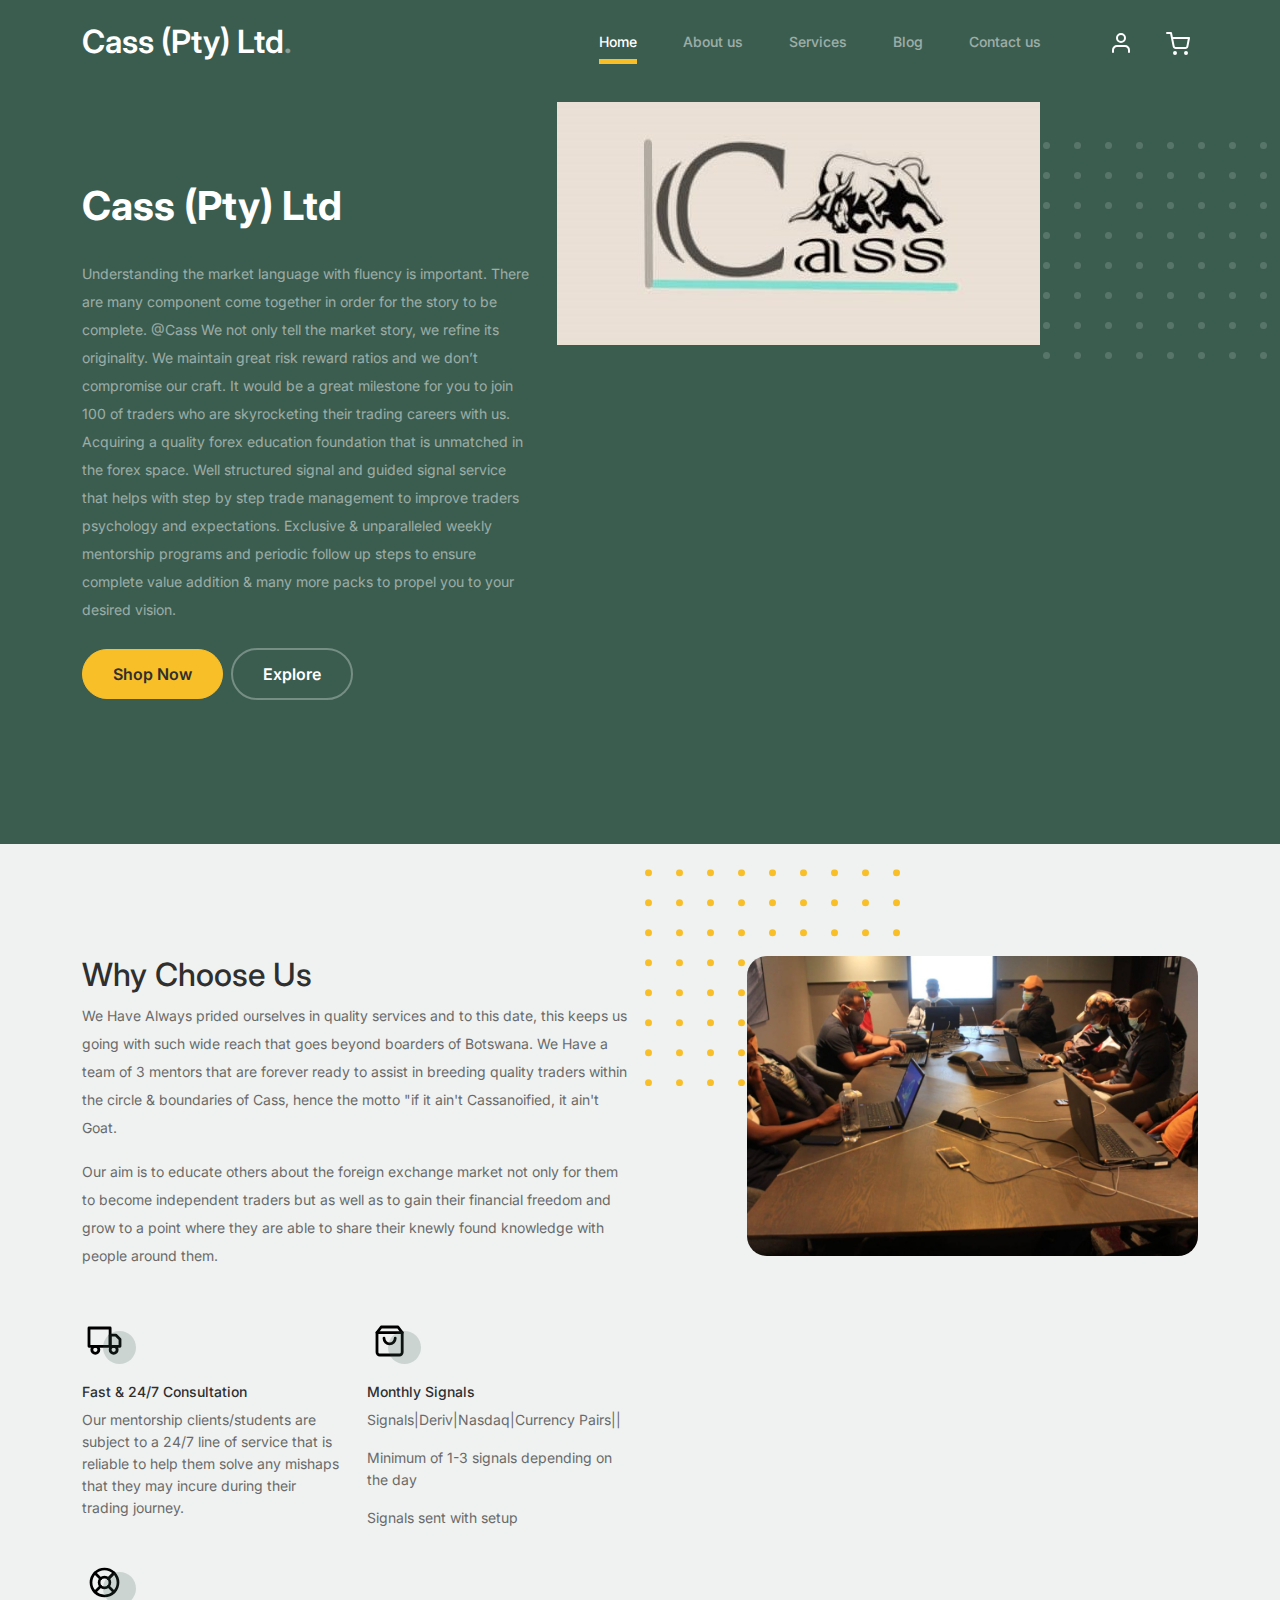
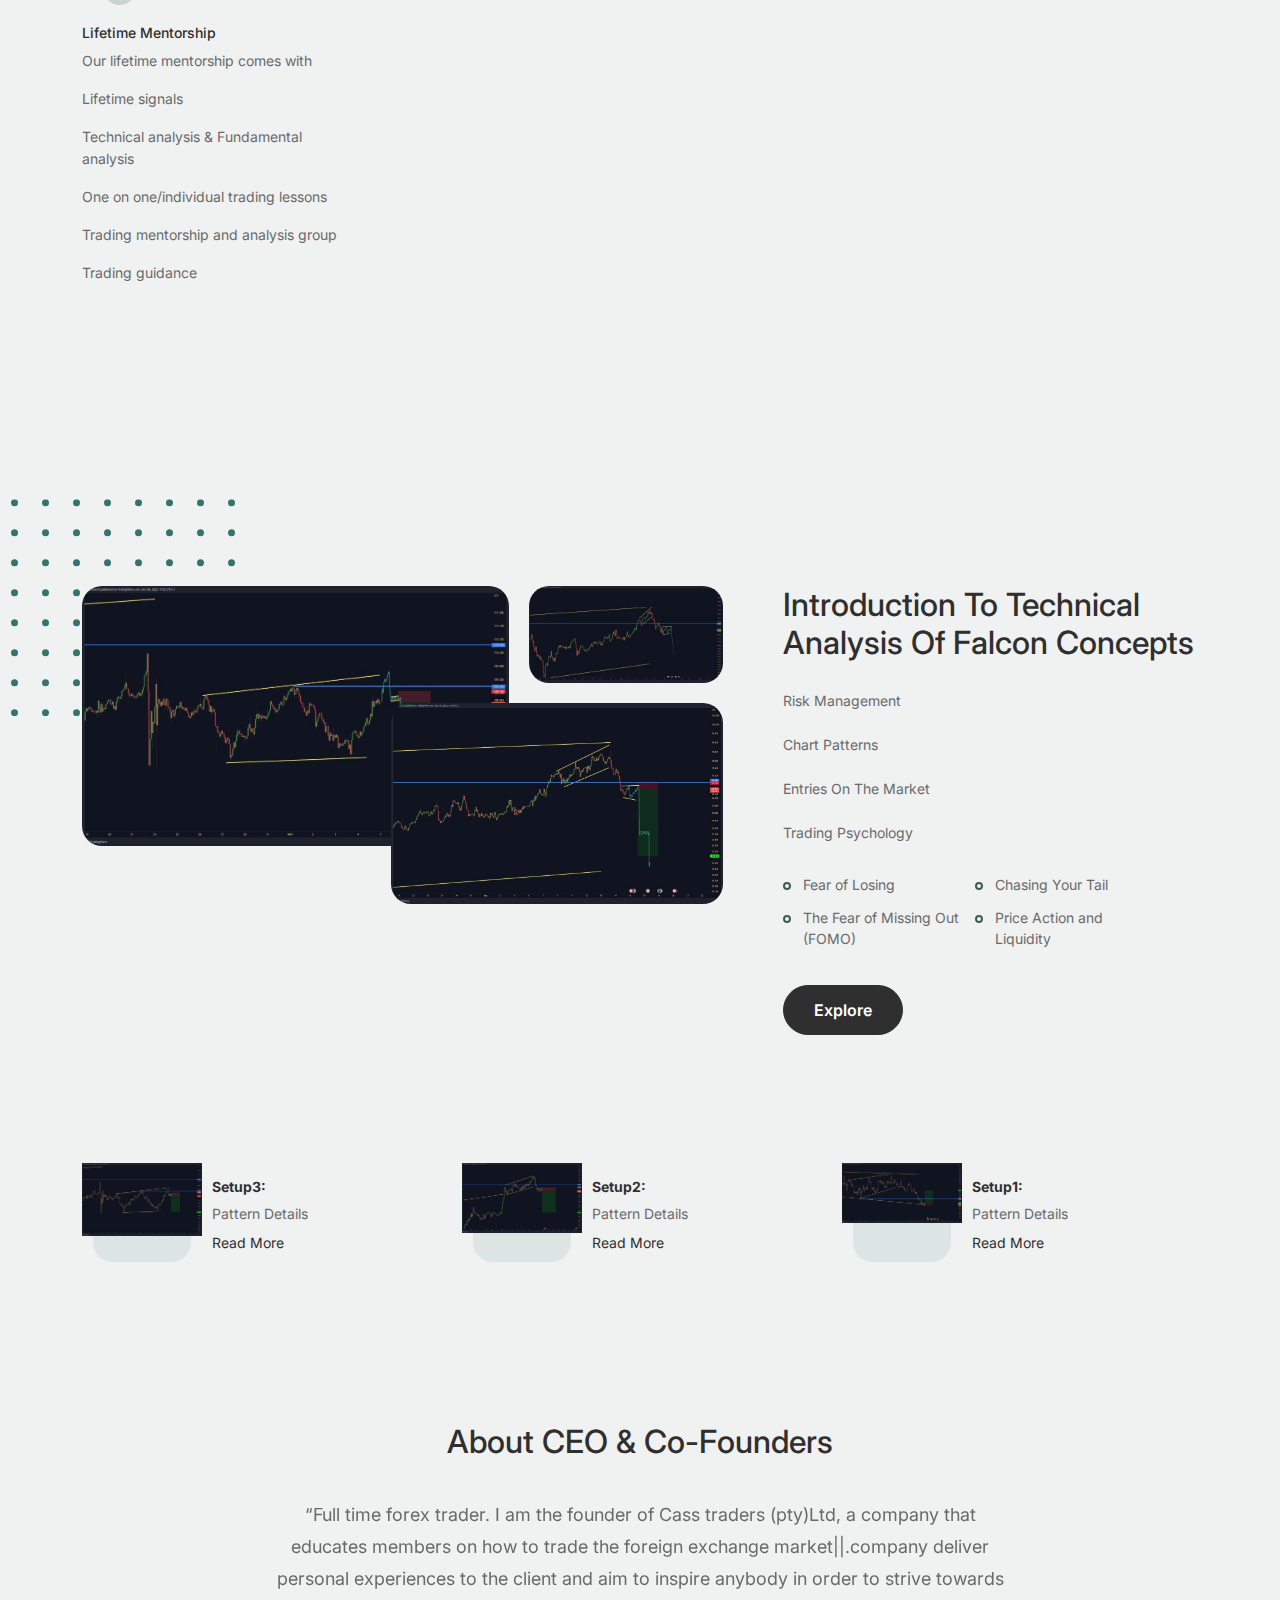
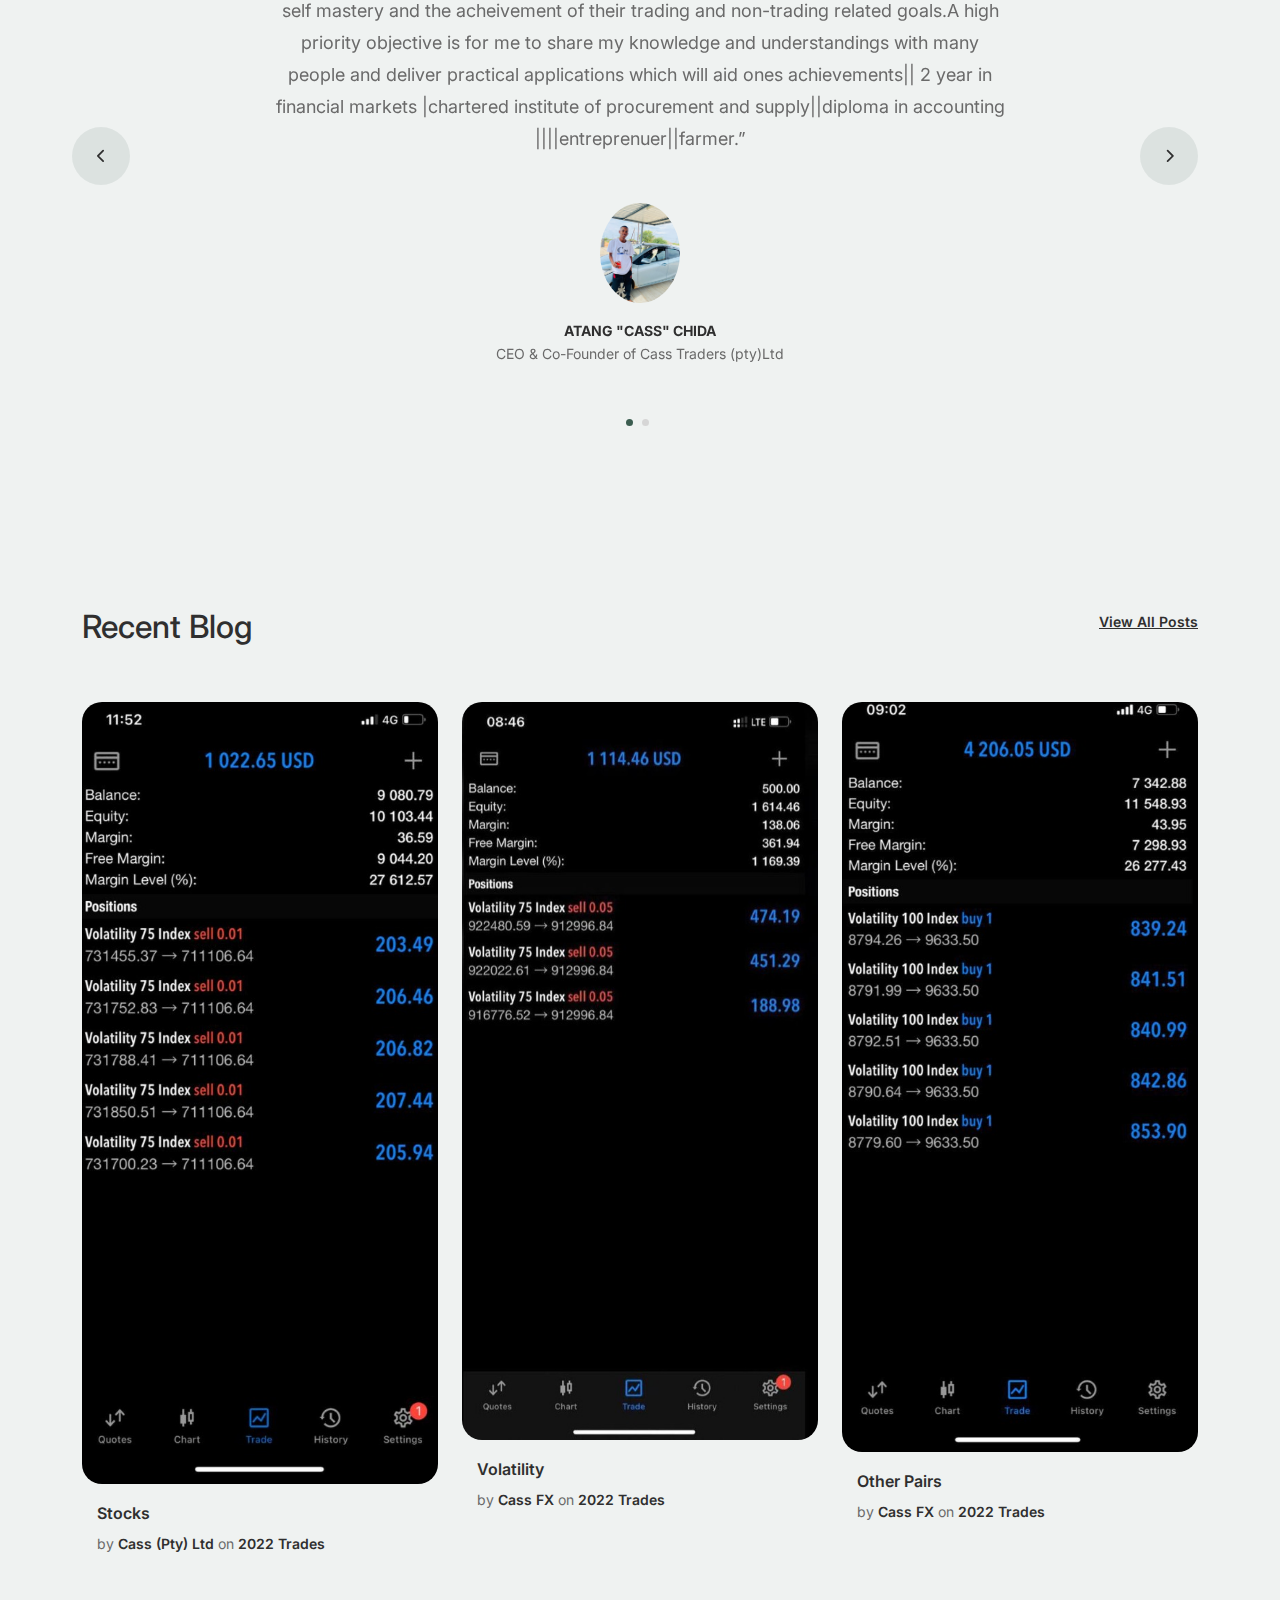
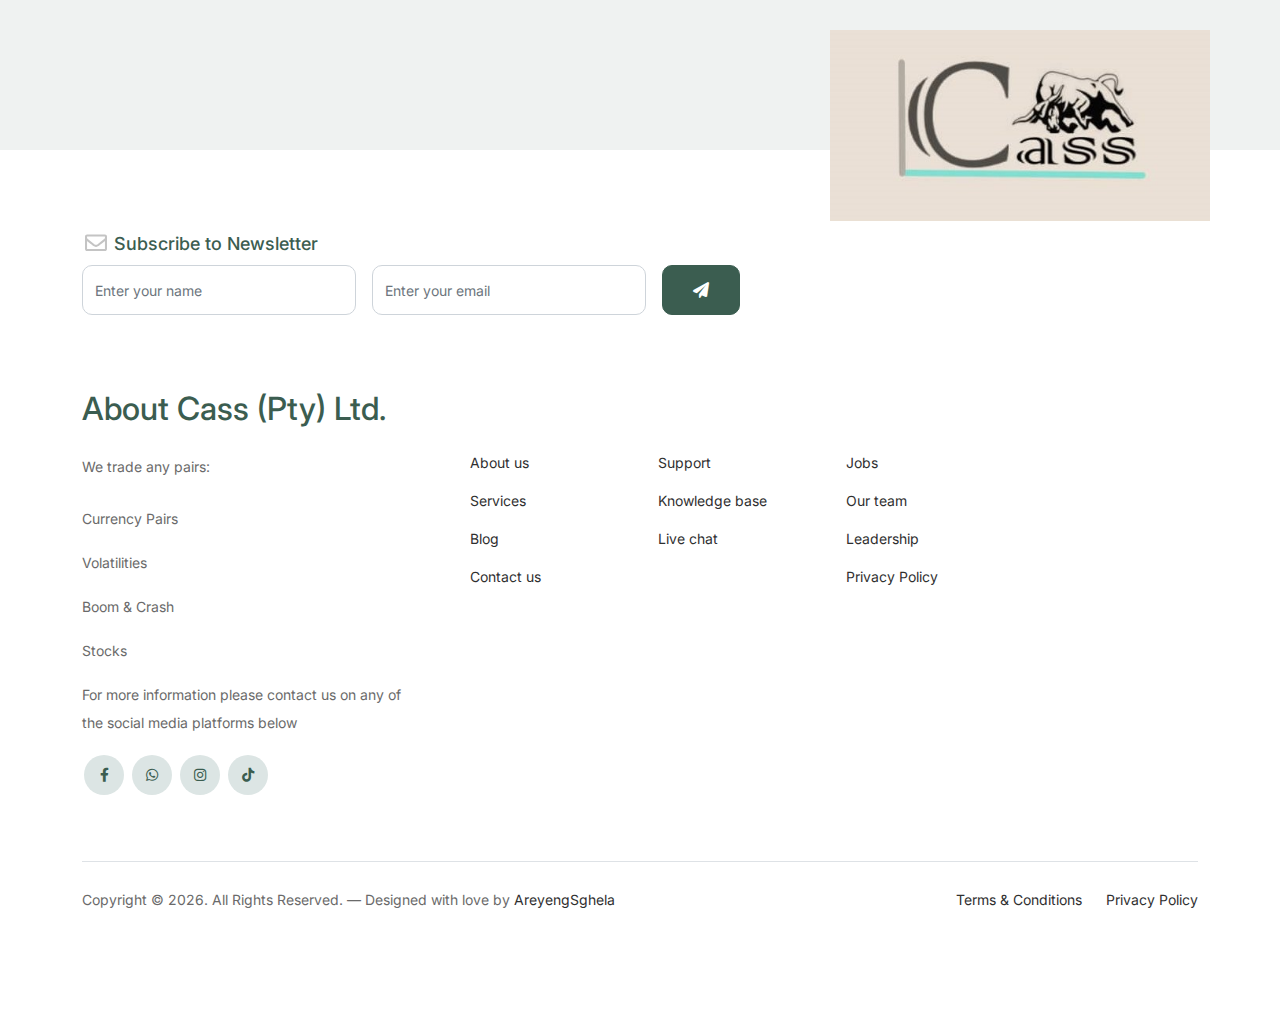
<file: index.html>
<!doctype html>
<html lang="en">

<head>
    <meta charset="utf-8">
    <meta name="viewport" content="width=device-width, initial-scale=1, shrink-to-fit=no">
    <meta name="author" content="AreyengSghela">
    <link rel="shortcut icon" href="images/cass_logo.jpg">

    <meta name="description" content="" />
    <meta name="keywords" content="bootstrap, bootstrap4" />

    <!-- Bootstrap CSS -->
    <link href="css/bootstrap.min.css" rel="stylesheet">
    <link href="https://cdnjs.cloudflare.com/ajax/libs/font-awesome/6.0.0-beta3/css/all.min.css" rel="stylesheet">
    <link href="css/tiny-slider.css" rel="stylesheet">
    <link href="css/style.css" rel="stylesheet">
    <title>Cass (Pty) Ltd </title>
</head>

<body>

    <!-- Start Header/Navigation -->
    <nav class="custom-navbar navbar navbar navbar-expand-md navbar-dark bg-dark" arial-label="Furni navigation bar">

        <div class="container">
            <a class="navbar-brand" href="index.html">Cass (Pty) Ltd<span>.</span></a>

            <button class="navbar-toggler" type="button" data-bs-toggle="collapse" data-bs-target="#navbarsFurni" aria-controls="navbarsFurni" aria-expanded="false" aria-label="Toggle navigation">
					<span class="navbar-toggler-icon"></span>
				</button>

            <div class="collapse navbar-collapse" id="navbarsFurni">
                <ul class="custom-navbar-nav navbar-nav ms-auto mb-2 mb-md-0">
                    <li class="nav-item active"><a class="nav-link" href="index.html">Home</a></li>
                    <li><a class="nav-link" href="about.html">About us</a></li>
                    <li><a class="nav-link" href="services.html">Services</a></li>
                    <li><a class="nav-link" href="blog.html">Blog</a></li>
                    <li><a class="nav-link" href="contact.html">Contact us</a></li>
                </ul>

                <ul class="custom-navbar-cta navbar-nav mb-2 mb-md-0 ms-5">
                    <li>
                        <a class="nav-link" href="#"><img src="images/user.svg"></a>
                    </li>
                    <li>
                        <a class="nav-link" href="cart.html"><img src="images/cart.svg"></a>
                    </li>
                </ul>
            </div>
        </div>

    </nav>
    <!-- End Header/Navigation -->

    <!-- Start Hero Section -->
    <div class="hero">
        <div class="container">
            <div class="row justify-content-between">
                <div class="col-lg-5">
                    <div class="intro-excerpt">
                        <h1>Cass <span clsas="d-block">(Pty) Ltd</span></h1>
                        <p class="mb-4">Understanding the market language with fluency is important. There are many component come together in order for the story to be complete. @Cass We not only tell the market story, we refine its originality. We maintain great risk
                            reward ratios and we don’t compromise our craft. It would be a great milestone for you to join 100 of traders who are skyrocketing their trading careers with us. Acquiring a quality forex education foundation that is unmatched
                            in the forex space. Well structured signal and guided signal service that helps with step by step trade management to improve traders psychology and expectations. Exclusive & unparalleled weekly mentorship programs and periodic
                            follow up steps to ensure complete value addition & many more packs to propel you to your desired vision.</p>
                        <p><a href="" class="btn btn-secondary me-2">Shop Now</a><a href="#" class="btn btn-white-outline">Explore</a></p>
                    </div>
                </div>
                <div class="col-lg-7">
                    <div class="hero-img-wrap">
                        <img src="images/cass_logo_modified.jpg" class="img-fluid">
                    </div>
                </div>
            </div>
        </div>
    </div>
    <!-- End Hero Section -->


    <!-- End Product Section -->

    <!-- Start Why Choose Us Section -->
    <div class="why-choose-section">
        <div class="container">
            <div class="row justify-content-between">
                <div class="col-lg-6">
                    <h2 class="section-title">Why Choose Us</h2>
                    <p>We Have Always prided ourselves in quality services and to this date, this keeps us going with such wide reach that goes beyond boarders of Botswana. We Have a team of 3 mentors that are forever ready to assist in breeding quality
                        traders within the circle & boundaries of Cass, hence the motto "if it ain't Cassanoified, it ain't Goat.</p>
                    <p>Our aim is to educate others about the foreign exchange market not only for them to become independent traders but as well as to gain their financial freedom and grow to a point where they are able to share their knewly found knowledge
                        with people around them.</p>
                    <div class="row my-5">
                        <div class="col-6 col-md-6">
                            <div class="feature">
                                <div class="icon">
                                    <img src="images/truck.svg" alt="Image" class="imf-fluid">
                                </div>
                                <h3>Fast &amp; 24/7 Consultation</h3>
                                <p>Our mentorship clients/students are subject to a 24/7 line of service that is reliable to help them solve any mishaps that they may incure during their trading journey.</p>
                            </div>
                        </div>

                        <div class="col-6 col-md-6">
                            <div class="feature">
                                <div class="icon">
                                    <img src="images/bag.svg" alt="Image" class="imf-fluid">
                                </div>
                                <h3>Monthly Signals</h3>
                                <p>Signals|Deriv|Nasdaq|Currency Pairs||</p>
                                <p>Minimum of 1-3 signals depending on the day</p>
                                <p>Signals sent with setup</p>
                            </div>
                        </div>

                        <div class="col-6 col-md-6">
                            <div class="feature">
                                <div class="icon">
                                    <img src="images/support.svg" alt="Image" class="imf-fluid">
                                </div>
                                <h3>Lifetime Mentorship</h3>
                                <p>Our lifetime mentorship comes with</p>
                                <p>Lifetime signals</p>
                                <p>Technical analysis & Fundamental analysis</p>
                                <p>One on one/individual trading lessons</p>
                                <p>Trading mentorship and analysis group</p>
                                <p>Trading guidance</p>
                            </div>
                        </div>

                    </div>
                </div>

                <div class="col-lg-5">
                    <div class="img-wrap">
                        <img src="images/cass_traders.jpeg" alt="Image" class="img-fluid">
                    </div>
                </div>

            </div>
        </div>
    </div>
    <!-- End Why Choose Us Section -->

    <!-- Start We Help Section -->
    <div class="we-help-section">
        <div class="container">
            <div class="row justify-content-between">
                <div class="col-lg-7 mb-5 mb-lg-0">
                    <div class="imgs-grid">
                        <div class="grid grid-1"><img src="casssetups/cass_setup2.jpeg" alt="Untree.co"></div>
                        <div class="grid grid-2"><img src="casssetups/cass_setup1.jpeg" alt="Untree.co"></div>
                        <div class="grid grid-3"><img src="casssetups/cass_setup3.jpeg" alt="Untree.co"></div>
                    </div>
                </div>
                <div class="col-lg-5 ps-lg-5">
                    <h2 class="section-title mb-4">Introduction To Technical Analysis Of Falcon Concepts</h2>
                    <p>Risk Management</p>
                    <p>Chart Patterns</p>
                    <p>Entries On The Market</p>
                    <p>Trading Psychology</p>

                    <ul class="list-unstyled custom-list my-4">
                        <li> Fear of Losing</li>
                        <li> Chasing Your Tail</li>
                        <li>The Fear of Missing Out (FOMO)</li>
                        <li>Price Action and Liquidity</li>
                    </ul>
                    <p><a herf="#" class="btn">Explore</a></p>
                </div>
            </div>
        </div>
    </div>
    <!-- End We Help Section -->

    <!-- Start Popular Product -->
    <div class="popular-product">
        <div class="container">
            <div class="row">

                <div class="col-12 col-md-6 col-lg-4 mb-4 mb-lg-0">
                    <div class="product-item-sm d-flex">
                        <div class="thumbnail">
                            <img src="casssetups/cass_setup4.jpeg" alt="Image" class="img-fluid">
                        </div>
                        <div class="pt-3">
                            <h3>Setup3: </h3>
                            <p>Pattern Details </p>
                            <p><a href="#">Read More</a></p>
                        </div>
                    </div>
                </div>

                <div class="col-12 col-md-6 col-lg-4 mb-4 mb-lg-0">
                    <div class="product-item-sm d-flex">
                        <div class="thumbnail">
                            <img src="casssetups/cass_setup5.jpeg" alt="Image" class="img-fluid">
                        </div>
                        <div class="pt-3">
                            <h3>Setup2: </h3>
                            <p>Pattern Details </p>
                            <p><a href="#">Read More</a></p>
                        </div>
                    </div>
                </div>

                <div class="col-12 col-md-6 col-lg-4 mb-4 mb-lg-0">
                    <div class="product-item-sm d-flex">
                        <div class="thumbnail">
                            <img src="casssetups/cass_setup6.jpeg" alt="Image" class="img-fluid">
                        </div>
                        <div class="pt-3">
                            <h3>Setup1: </h3>
                            <p>Pattern Details </p>
                            <p><a href="#">Read More</a></p>
                        </div>
                    </div>
                </div>

            </div>
        </div>
    </div>
    <!-- End Popular Product -->

    <!-- Start Testimonial Slider -->
    <div class="testimonial-section">
        <div class="container">
            <div class="row">
                <div class="col-lg-7 mx-auto text-center">
                    <h2 class="section-title">About CEO & Co-Founders</h2>
                </div>
            </div>

            <div class="row justify-content-center">
                <div class="col-lg-12">
                    <div class="testimonial-slider-wrap text-center">

                        <div id="testimonial-nav">
                            <span class="prev" data-controls="prev"><span class="fa fa-chevron-left"></span></span>
                            <span class="next" data-controls="next"><span class="fa fa-chevron-right"></span></span>
                        </div>

                        <div class="testimonial-slider">

                            <div class="item">
                                <div class="row justify-content-center">
                                    <div class="col-lg-8 mx-auto">

                                        <div class="testimonial-block text-center">
                                            <blockquote class="mb-5">
                                                <p>&ldquo;Full time forex trader. I am the founder of Cass traders (pty)Ltd, a company that educates members on how to trade the foreign exchange market||.company deliver personal experiences to the client
                                                    and aim to inspire anybody in order to strive towards self mastery and the acheivement of their trading and non-trading related goals.A high priority objective is for me to share my knowledge and understandings
                                                    with many people and deliver practical applications which will aid ones achievements|| 2 year in financial markets |chartered institute of procurement and supply||diploma in accounting ||||entreprenuer||farmer.&rdquo;</p>
                                            </blockquote>

                                            <div class="author-info">
                                                <div class="author-pic">
                                                    <img src="images/cass_owner.jpg" alt="Maria Jones" class="img-fluid">
                                                </div>
                                                <h3 class="font-weight-bold">ATANG "CASS" CHIDA</h3>
                                                <span class="position d-block mb-3">CEO & Co-Founder of Cass Traders (pty)Ltd</span>
                                            </div>
                                        </div>

                                    </div>
                                </div>
                            </div>
                            <!-- END item -->

                            <div class="item">
                                <div class="row justify-content-center">
                                    <div class="col-lg-8 mx-auto">

                                        <div class="testimonial-block text-center">
                                            <blockquote class="mb-5">
                                                <p>&ldquo;My name is Obakeng Ledrima&rdquo;</p>
                                            </blockquote>

                                            <div class="author-info">
                                                <div class="author-pic">
                                                    <img src="images/ledrima.jpeg" alt="Maria Jones" class="img-fluid">
                                                </div>
                                                <h3 class="font-weight-bold">OBAKENG LEDRIMA</h3>
                                                <span class="position d-block mb-3">Co-Founder of Cass Traders (Pty) Ltd</span>
                                            </div>
                                        </div>

                                    </div>
                                </div>
                            </div>
                            <!-- END item -->
                            <!-- END item -->

                        </div>

                    </div>
                </div>
            </div>
        </div>
    </div>
    <!-- End Testimonial Slider -->

    <!-- Start Blog Section -->
    <div class="blog-section">
        <div class="container">
            <div class="row mb-5">
                <div class="col-md-6">
                    <h2 class="section-title">Recent Blog</h2>
                </div>
                <div class="col-md-6 text-start text-md-end">
                    <a href="#" class="more">View All Posts</a>
                </div>
            </div>

            <div class="row">

                <div class="col-12 col-sm-6 col-md-4 mb-4 mb-md-0">
                    <div class="post-entry">
                        <a href="#" class="post-thumbnail"><img src="cassprofits/cass_profit1.jpeg" alt="Image" class="img-fluid"></a>
                        <div class="post-content-entry">
                            <h3><a href="#">Stocks</a></h3>
                            <div class="meta">
                                <span>by <a href="#">Cass (Pty) Ltd</a></span> <span>on <a href="#">2022 Trades</a></span>
                            </div>
                        </div>
                    </div>
                </div>

                <div class="col-12 col-sm-6 col-md-4 mb-4 mb-md-0">
                    <div class="post-entry">
                        <a href="#" class="post-thumbnail"><img src="cassprofits/cass_profit2.jpeg" alt="Image" class="img-fluid"></a>
                        <div class="post-content-entry">
                            <h3><a href="#">Volatility</a></h3>
                            <div class="meta">
                                <span>by <a href="#">Cass FX</a></span> <span>on <a href="#">2022 Trades</a></span>
                            </div>
                        </div>
                    </div>
                </div>

                <div class="col-12 col-sm-6 col-md-4 mb-4 mb-md-0">
                    <div class="post-entry">
                        <a href="#" class="post-thumbnail"><img src="cassprofits/cass_profit3.jpeg" alt="Image" class="img-fluid"></a>
                        <div class="post-content-entry">
                            <h3><a href="#">Other Pairs</a></h3>
                            <div class="meta">
                                <span>by <a href="#">Cass FX</a></span> <span>on <a href="#">2022 Trades</a></span>
                            </div>
                        </div>
                    </div>
                </div>

            </div>
        </div>
    </div>
    <!-- End Blog Section -->

    <!-- Start Footer Section -->
    <footer class="footer-section">
        <div class="container relative">

            <div class="sofa-img">
                <img src="images/cass_logo_modified.jpg" alt="Image" class="img-fluid">
            </div>

            <div class="row">
                <div class="col-lg-8">
                    <div class="subscription-form">
                        <h3 class="d-flex align-items-center"><span class="me-1"><img src="images/envelope-outline.svg" alt="Image" class="img-fluid"></span><span>Subscribe to Newsletter</span></h3>

                        <form action="#" class="row g-3">
                            <div class="col-auto">
                                <input type="text" class="form-control" placeholder="Enter your name">
                            </div>
                            <div class="col-auto">
                                <input type="email" class="form-control" placeholder="Enter your email">
                            </div>
                            <div class="col-auto">
                                <button class="btn btn-primary">
										<span class="fa fa-paper-plane"></span>
									</button>
                            </div>
                        </form>

                    </div>
                </div>
            </div>

            <div class="row g-5 mb-5">
                <div class="col-lg-4">
                    <div class="mb-4 footer-logo-wrap"><a href="#" class="footer-logo">About Cass (Pty) Ltd<span>.</span></a></div>
                    <p class="mb-4">We trade any pairs: </p>
                    <p>Currency Pairs</p>
                    <p>Volatilities</p>
                    <p>Boom & Crash</p>
                    <p>Stocks</p>

                    <ul class="list-unstyled custom-social">
                        <p>For more information please contact us on any of the social media platforms below</p>
                        <li><a href="https://web.facebook.com/cassfx"><span class="fa fa-brands fa-facebook-f"></span></a></li>
                        <li><a href="https://wa.me/message/U5WMALPD2A52N1"><span class="fa fa-brands fa-whatsapp"></span></a></li>
                        <li><a href="https://www.instagram.com/atang_cass/"><span class="fa fa-brands fa-instagram"></span></a></li>
                        <li><a href="https://www.tiktok.com/@atang_cass?is_from_webapp=1&sender_device=pc"><span class="fa fa-brands fa-tiktok"></span></a></li>
                    </ul>
                </div>

                <div class="col-lg-8">
                    <div class="row links-wrap">
                        <div class="col-6 col-sm-6 col-md-3">
                            <ul class="list-unstyled">
                                <li><a href="#">About us</a></li>
                                <li><a href="#">Services</a></li>
                                <li><a href="#">Blog</a></li>
                                <li><a href="#">Contact us</a></li>
                            </ul>
                        </div>

                        <div class="col-6 col-sm-6 col-md-3">
                            <ul class="list-unstyled">
                                <li><a href="#">Support</a></li>
                                <li><a href="#">Knowledge base</a></li>
                                <li><a href="#">Live chat</a></li>
                            </ul>
                        </div>

                        <div class="col-6 col-sm-6 col-md-3">
                            <ul class="list-unstyled">
                                <li><a href="#">Jobs</a></li>
                                <li><a href="#">Our team</a></li>
                                <li><a href="#">Leadership</a></li>
                                <li><a href="#">Privacy Policy</a></li>
                            </ul>
                        </div>

                        <div class="col-6 col-sm-6 col-md-3">
                            <ul class="list-unstyled">

                            </ul>
                        </div>
                    </div>
                </div>

            </div>

            <div class="border-top copyright">
                <div class="row pt-4">
                    <div class="col-lg-6">
                        <p class="mb-2 text-center text-lg-start">Copyright &copy;
                            <script>
                                document.write(new Date().getFullYear());
                            </script>. All Rights Reserved. &mdash; Designed with love by <a href="https://web.facebook.com/ProfessorMoneiBK">AreyengSghela</a>
                        </p>
                    </div>

                    <div class="col-lg-6 text-center text-lg-end">
                        <ul class="list-unstyled d-inline-flex ms-auto">
                            <li class="me-4"><a href="#">Terms &amp; Conditions</a></li>
                            <li><a href="#">Privacy Policy</a></li>
                        </ul>
                    </div>

                </div>
            </div>

        </div>
    </footer>
    <!-- End Footer Section -->
    <script src="js/bootstrap.bundle.min.js"></script>
    <script src="js/tiny-slider.js"></script>
    <script src="js/custom.js"></script>
</body>

</html>
</file>
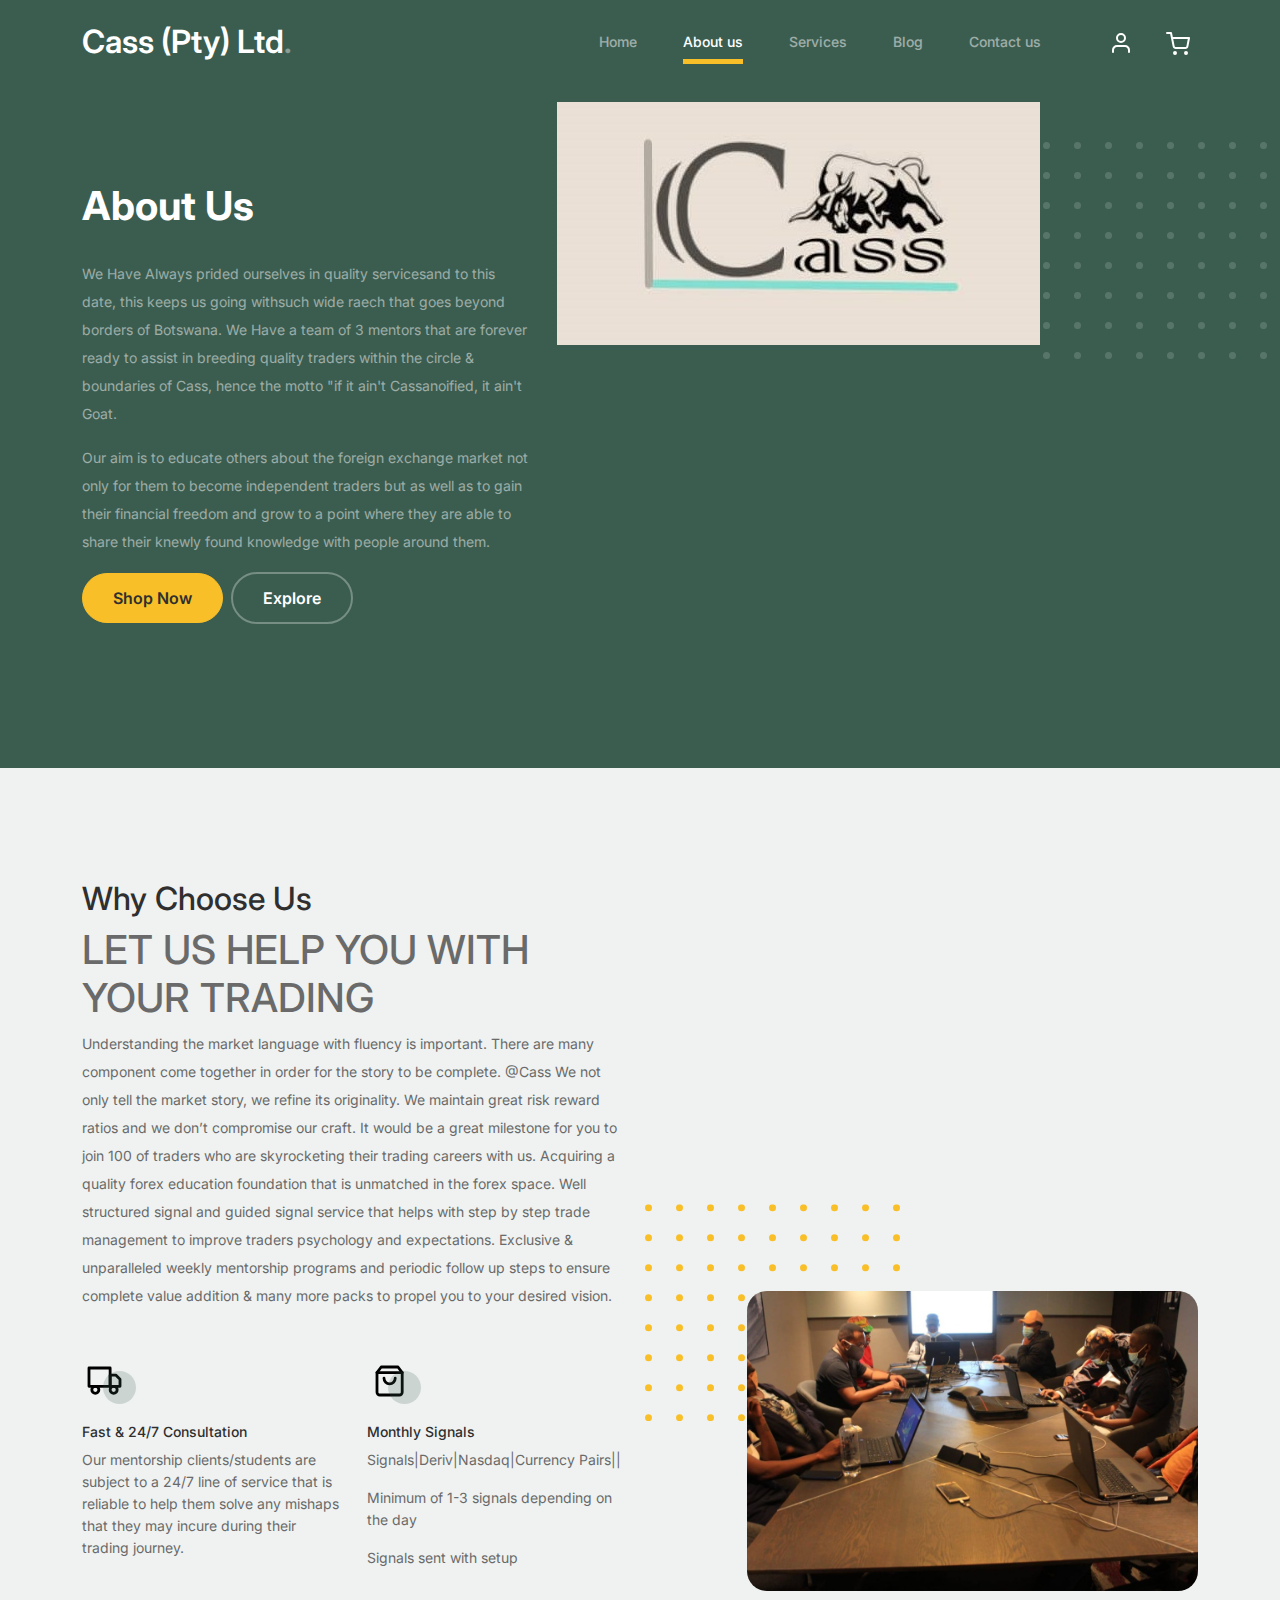
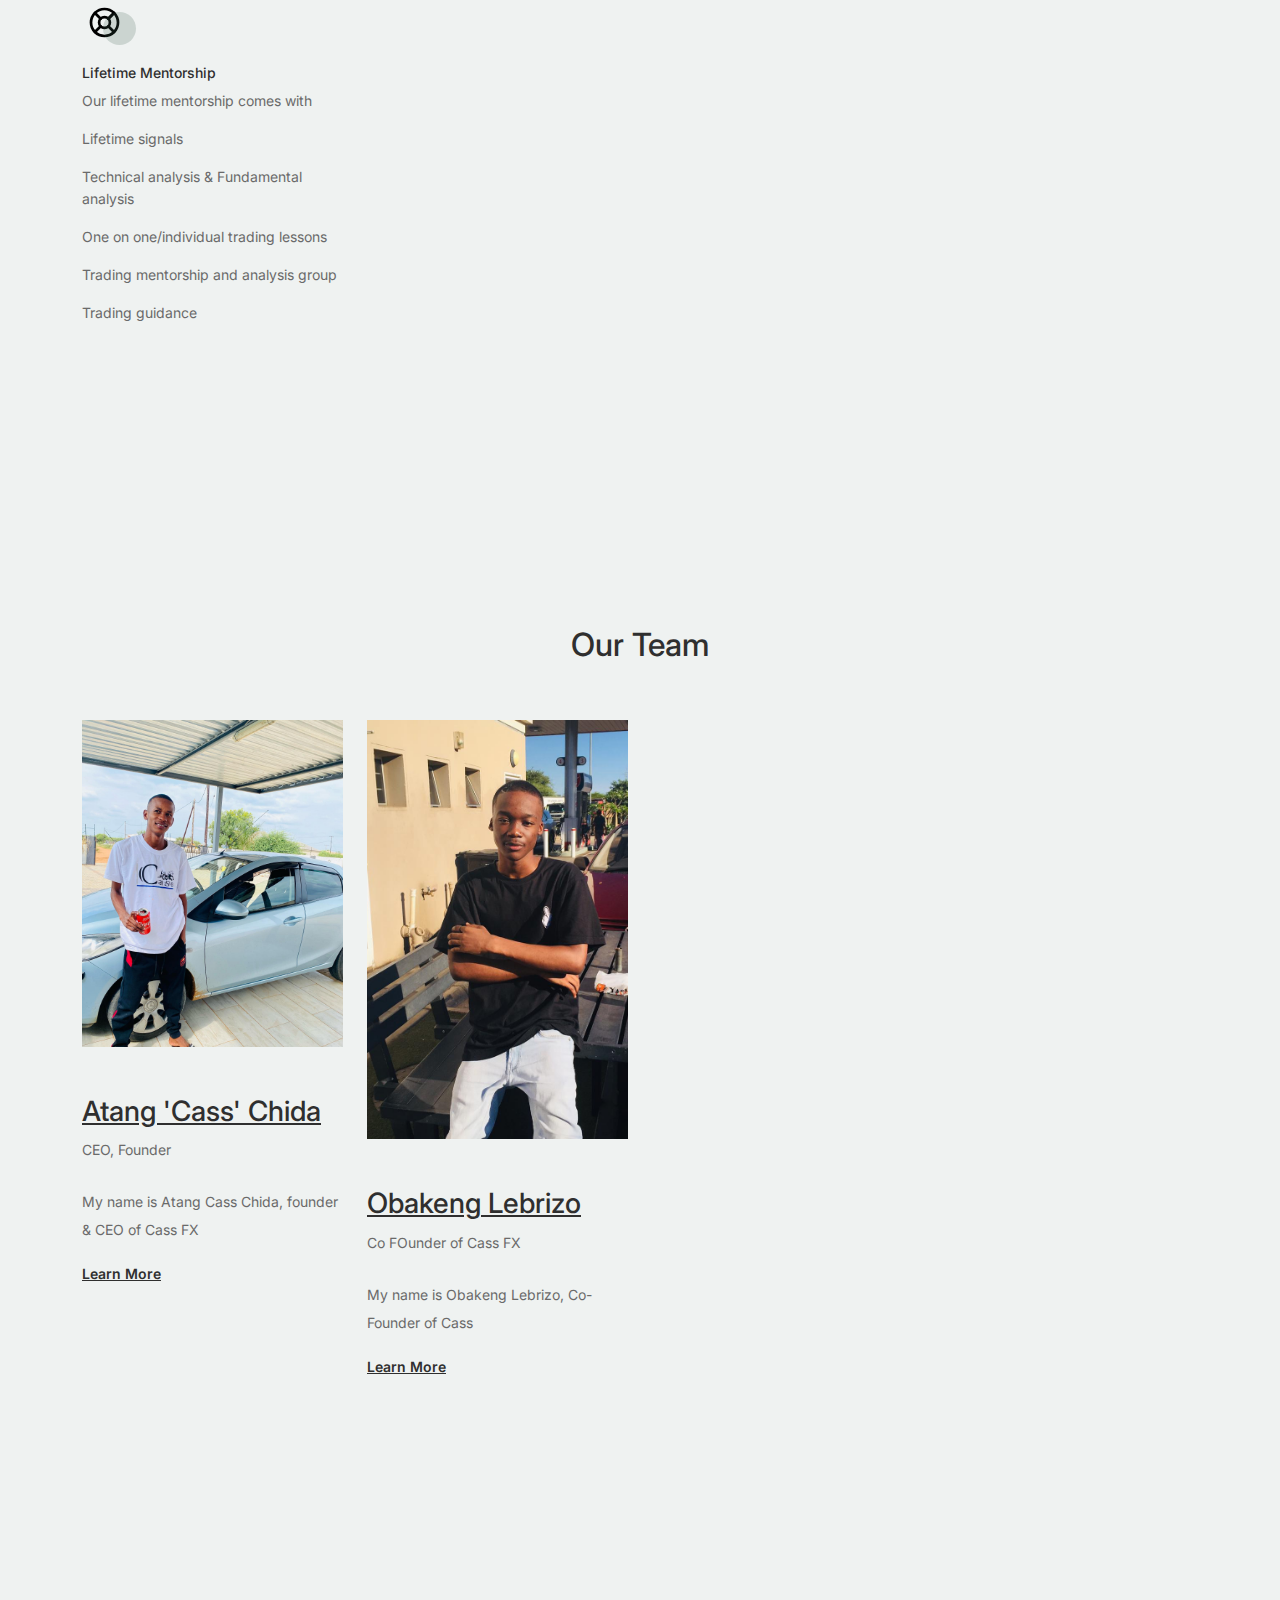
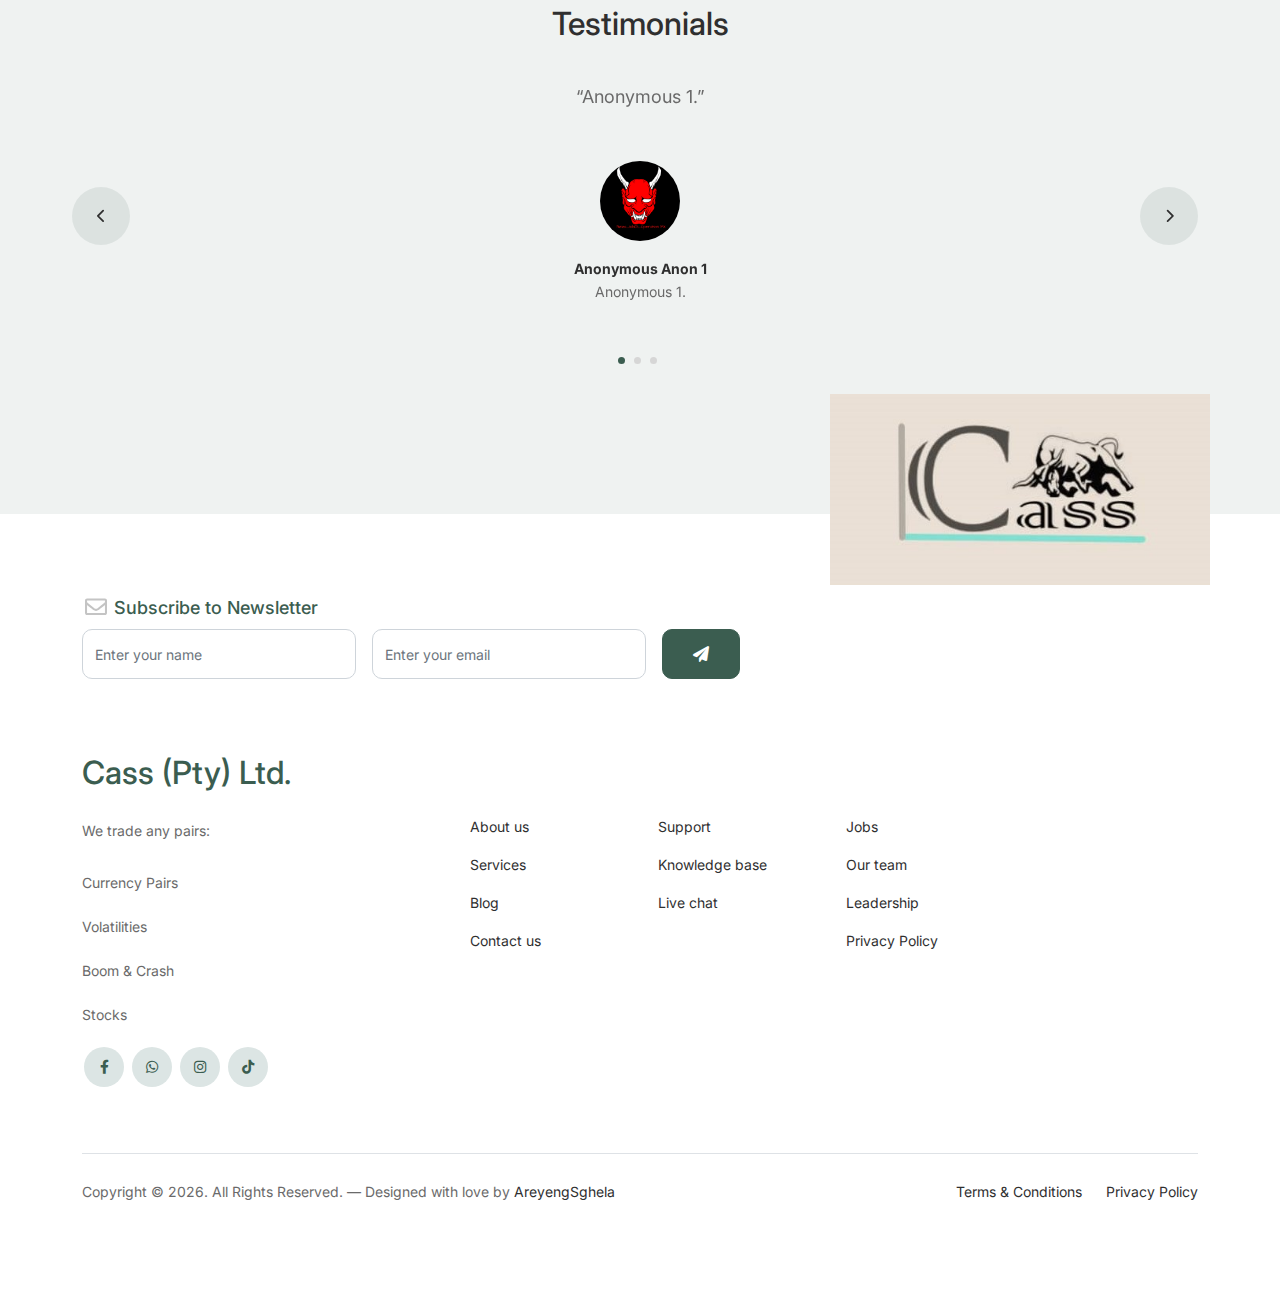
<file: about.html>
<!doctype html>
<html lang="en">

<head>
    <meta charset="utf-8">
    <meta name="viewport" content="width=device-width, initial-scale=1, shrink-to-fit=no">
    <meta name="author" content="AreyengSghela">
    <link rel="shortcut icon" href="images/cass_logo.jpg">

    <meta name="description" content="" />
    <meta name="keywords" content="bootstrap, bootstrap4" />

    <!-- Bootstrap CSS -->
    <link href="css/bootstrap.min.css" rel="stylesheet">
    <link href="https://cdnjs.cloudflare.com/ajax/libs/font-awesome/6.0.0-beta3/css/all.min.css" rel="stylesheet">
    <link href="css/tiny-slider.css" rel="stylesheet">
    <link href="css/style.css" rel="stylesheet">
    <title>Cass (Pty) Ltd About</title>
</head>

<body>

    <!-- Start Header/Navigation -->
    <nav class="custom-navbar navbar navbar navbar-expand-md navbar-dark bg-dark" arial-label="Furni navigation bar">

        <div class="container">
            <a class="navbar-brand" href="index.html">Cass (Pty) Ltd<span>.</span></a>

            <button class="navbar-toggler" type="button" data-bs-toggle="collapse" data-bs-target="#navbarsFurni" aria-controls="navbarsFurni" aria-expanded="false" aria-label="Toggle navigation">
					<span class="navbar-toggler-icon"></span>
				</button>

            <div class="collapse navbar-collapse" id="navbarsFurni">
                <ul class="custom-navbar-nav navbar-nav ms-auto mb-2 mb-md-0">
                    <li class="nav-item ">
                        <a class="nav-link" href="index.html">Home</a>
                    </li>
                    <li class="active"><a class="nav-link" href="about.html">About us</a></li>
                    <li><a class="nav-link" href="services.html">Services</a></li>
                    <li><a class="nav-link" href="blog.html">Blog</a></li>
                    <li><a class="nav-link" href="contact.html">Contact us</a></li>
                </ul>

                <ul class="custom-navbar-cta navbar-nav mb-2 mb-md-0 ms-5">
                    <li>
                        <a class="nav-link" href="#"><img src="images/user.svg"></a>
                    </li>
                    <li>
                        <a class="nav-link" href="cart.html"><img src="images/cart.svg"></a>
                    </li>
                </ul>
            </div>
        </div>

    </nav>
    <!-- End Header/Navigation -->

    <!-- Start Hero Section -->
    <div class="hero">
        <div class="container">
            <div class="row justify-content-between">
                <div class="col-lg-5">
                    <div class="intro-excerpt">
                        <h1>About Us</h1>
                        <p>We Have Always prided ourselves in quality servicesand to this date, this keeps us going withsuch wide raech that goes beyond borders of Botswana. We Have a team of 3 mentors that are forever ready to assist in breeding quality
                            traders within the circle & boundaries of Cass, hence the motto "if it ain't Cassanoified, it ain't Goat.</p>
                        <p>Our aim is to educate others about the foreign exchange market not only for them to become independent traders but as well as to gain their financial freedom and grow to a point where they are able to share their knewly found knowledge
                            with people around them.</p>
                        <p><a href="" class="btn btn-secondary me-2">Shop Now</a><a href="#" class="btn btn-white-outline">Explore</a></p>
                    </div>
                </div>
                <div class="col-lg-7">
                    <div class="hero-img-wrap">
                        <img src="images/cass_logo_modified.jpg" class="img-fluid">
                    </div>
                </div>
            </div>
        </div>
    </div>
    <!-- End Hero Section -->



    <!-- Start Why Choose Us Section -->
    <div class="why-choose-section">
        <div class="container">
            <div class="row justify-content-between align-items-center">
                <div class="col-lg-6">
                    <h2 class="section-title">Why Choose Us</h2>
                    <h1>LET US HELP YOU WITH YOUR TRADING</h1>
                    <p>Understanding the market language with fluency is important. There are many component come together in order for the story to be complete. @Cass We not only tell the market story, we refine its originality. We maintain great risk reward
                        ratios and we don’t compromise our craft. It would be a great milestone for you to join 100 of traders who are skyrocketing their trading careers with us. Acquiring a quality forex education foundation that is unmatched in the
                        forex space. Well structured signal and guided signal service that helps with step by step trade management to improve traders psychology and expectations. Exclusive & unparalleled weekly mentorship programs and periodic follow
                        up steps to ensure complete value addition & many more packs to propel you to your desired vision.</p>
                    <div class="row my-5">
                        <div class="col-6 col-md-6">
                            <div class="feature">
                                <div class="icon">
                                    <img src="images/truck.svg" alt="Image" class="imf-fluid">
                                </div>
                                <h3>Fast &amp; 24/7 Consultation</h3>
                                <p>Our mentorship clients/students are subject to a 24/7 line of service that is reliable to help them solve any mishaps that they may incure during their trading journey.</p>
                            </div>
                        </div>

                        <div class="col-6 col-md-6">
                            <div class="feature">
                                <div class="icon">
                                    <img src="images/bag.svg" alt="Image" class="imf-fluid">
                                </div>
                                <h3>Monthly Signals</h3>
                                <p>Signals|Deriv|Nasdaq|Currency Pairs||</p>
                                <p>Minimum of 1-3 signals depending on the day</p>
                                <p>Signals sent with setup</p>
                            </div>
                        </div>

                        <div class="col-6 col-md-6">
                            <div class="feature">
                                <div class="icon">
                                    <img src="images/support.svg" alt="Image" class="imf-fluid">
                                </div>
                                <h3>Lifetime Mentorship</h3>
                                <p>Our lifetime mentorship comes with</p>
                                <p>Lifetime signals</p>
                                <p>Technical analysis & Fundamental analysis</p>
                                <p>One on one/individual trading lessons</p>
                                <p>Trading mentorship and analysis group</p>
                                <p>Trading guidance</p>
                            </div>
                        </div>

                    </div>
                </div>

                <div class="col-lg-5">
                    <div class="img-wrap">
                        <img src="images/cass_traders.jpeg" alt="Image" class="img-fluid">
                    </div>
                </div>

            </div>
        </div>
    </div>
    <!-- End Why Choose Us Section -->

    <!-- Start Team Section -->
    <div class="untree_co-section">
        <div class="container">

            <div class="row mb-5">
                <div class="col-lg-5 mx-auto text-center">
                    <h2 class="section-title">Our Team</h2>
                </div>
            </div>

            <div class="row">

                <!-- Start Column 1 -->
                <div class="col-12 col-md-6 col-lg-3 mb-5 mb-md-0">
                    <img src="images/cass_owner.jpg" class="img-fluid mb-5">
                    <h3 clas><a href="#"><span class="">Atang 'Cass'</span> Chida</a></h3>
                    <span class="d-block position mb-4">CEO, Founder</span>
                    <p>My name is Atang Cass Chida, founder & CEO of Cass FX</p>
                    <p class="mb-0"><a href="#" class="more dark">Learn More <span class="icon-arrow_forward"></span></a></p>
                </div>
                <!-- End Column 1 -->

                <!-- Start Column 2 -->
                <div class="col-12 col-md-6 col-lg-3 mb-5 mb-md-0">
                    <img src="images/ledrima.jpeg" class="img-fluid mb-5">

                    <h3 clas><a href="#"><span class="">Obakeng</span> Lebrizo</a></h3>
                    <span class="d-block position mb-4">Co FOunder of Cass FX</span>
                    <p>My name is Obakeng Lebrizo, Co-Founder of Cass</p>
                    <p class="mb-0"><a href="#" class="more dark">Learn More <span class="icon-arrow_forward"></span></a></p>

                </div>
                <!-- End Column 2 -->
            </div>
        </div>
    </div>
    <!-- End Team Section -->



    <!-- Start Testimonial Slider -->
    <div class="testimonial-section before-footer-section">
        <div class="container">
            <div class="row">
                <div class="col-lg-7 mx-auto text-center">
                    <h2 class="section-title">Testimonials</h2>
                </div>
            </div>

            <div class="row justify-content-center">
                <div class="col-lg-12">
                    <div class="testimonial-slider-wrap text-center">

                        <div id="testimonial-nav">
                            <span class="prev" data-controls="prev"><span class="fa fa-chevron-left"></span></span>
                            <span class="next" data-controls="next"><span class="fa fa-chevron-right"></span></span>
                        </div>

                        <div class="testimonial-slider">

                            <div class="item">
                                <div class="row justify-content-center">
                                    <div class="col-lg-8 mx-auto">

                                        <div class="testimonial-block text-center">
                                            <blockquote class="mb-5">
                                                <p>&ldquo;Anonymous 1.&rdquo;</p>
                                            </blockquote>

                                            <div class="author-info">
                                                <div class="author-pic">
                                                    <img src="images/neiza_logo.png" alt="Maria Jones" class="img-fluid">
                                                </div>
                                                <h3 class="font-weight-bold">Anonymous Anon 1</h3>
                                                <span class="position d-block mb-3">Anonymous 1.</span>
                                            </div>
                                        </div>

                                    </div>
                                </div>
                            </div>
                            <!-- END item -->

                            <div class="item">
                                <div class="row justify-content-center">
                                    <div class="col-lg-8 mx-auto">

                                        <div class="testimonial-block text-center">
                                            <blockquote class="mb-5">
                                                <p>&ldquo;Anonymous 2.&rdquo;</p>
                                            </blockquote>

                                            <div class="author-info">
                                                <div class="author-pic">
                                                    <img src="images/neiza_logo.png" alt="Maria Jones" class="img-fluid">
                                                </div>
                                                <h3 class="font-weight-bold">Anonymous Anon2</h3>
                                                <span class="position d-block mb-3">Anonymous 2.</span>
                                            </div>
                                        </div>

                                    </div>
                                </div>
                            </div>
                            <!-- END item -->

                            <div class="item">
                                <div class="row justify-content-center">
                                    <div class="col-lg-8 mx-auto">

                                        <div class="testimonial-block text-center">
                                            <blockquote class="mb-5">
                                                <p>&ldquo;Anonymous 3.&rdquo;</p>
                                            </blockquote>

                                            <div class="author-info">
                                                <div class="author-pic">
                                                    <img src="images/neiza_logo.png" alt="Maria Jones" class="img-fluid">
                                                </div>
                                                <h3 class="font-weight-bold">Anonymous Anon 3</h3>
                                                <span class="position d-block mb-3">Anonymous 3.</span>
                                            </div>
                                        </div>

                                    </div>
                                </div>
                            </div>
                            <!-- END item -->

                        </div>

                    </div>
                </div>
            </div>
        </div>
    </div>
    <!-- End Testimonial Slider -->



    <!-- Start Footer Section -->
    <footer class="footer-section">
        <div class="container relative">

            <div class="sofa-img">
                <img src="images/cass_logo_modified.jpg" alt="Image" class="img-fluid">
            </div>

            <div class="row">
                <div class="col-lg-8">
                    <div class="subscription-form">
                        <h3 class="d-flex align-items-center"><span class="me-1"><img src="images/envelope-outline.svg" alt="Image" class="img-fluid"></span><span>Subscribe to Newsletter</span></h3>

                        <form action="#" class="row g-3">
                            <div class="col-auto">
                                <input type="text" class="form-control" placeholder="Enter your name">
                            </div>
                            <div class="col-auto">
                                <input type="email" class="form-control" placeholder="Enter your email">
                            </div>
                            <div class="col-auto">
                                <button class="btn btn-primary">
										<span class="fa fa-paper-plane"></span>
									</button>
                            </div>
                        </form>

                    </div>
                </div>
            </div>

            <div class="row g-5 mb-5">
                <div class="col-lg-4">
                    <div class="mb-4 footer-logo-wrap"><a href="#" class="footer-logo">Cass (Pty) Ltd<span>.</span></a></div>
                    <p class="mb-4">We trade any pairs: </p>
                    <p>Currency Pairs</p>
                    <p>Volatilities</p>
                    <p>Boom & Crash</p>
                    <p>Stocks</p>
                    <ul class="list-unstyled custom-social">
                        <li><a href="https://web.facebook.com/cassfx"><span class="fa fa-brands fa-facebook-f"></span></a></li>
                        <li><a href="https://wa.me/message/U5WMALPD2A52N1"><span class="fa fa-brands fa-whatsapp"></span></a></li>
                        <li><a href="https://www.instagram.com/atang_cass/"><span class="fa fa-brands fa-instagram"></span></a></li>
                        <li><a href="https://www.tiktok.com/@atang_cass?is_from_webapp=1&sender_device=pc"><span class="fa fa-brands fa-tiktok"></span></a></li>
                    </ul>
                </div>

                <div class="col-lg-8">
                    <div class="row links-wrap">
                        <div class="col-6 col-sm-6 col-md-3">
                            <ul class="list-unstyled">
                                <li><a href="#">About us</a></li>
                                <li><a href="#">Services</a></li>
                                <li><a href="#">Blog</a></li>
                                <li><a href="#">Contact us</a></li>
                            </ul>
                        </div>

                        <div class="col-6 col-sm-6 col-md-3">
                            <ul class="list-unstyled">
                                <li><a href="#">Support</a></li>
                                <li><a href="#">Knowledge base</a></li>
                                <li><a href="#">Live chat</a></li>
                            </ul>
                        </div>

                        <div class="col-6 col-sm-6 col-md-3">
                            <ul class="list-unstyled">
                                <li><a href="#">Jobs</a></li>
                                <li><a href="#">Our team</a></li>
                                <li><a href="#">Leadership</a></li>
                                <li><a href="#">Privacy Policy</a></li>
                            </ul>
                        </div>

                        <div class="col-6 col-sm-6 col-md-3">
                            <ul class="list-unstyled">

                            </ul>
                        </div>
                    </div>
                </div>

            </div>

            <div class="border-top copyright">
                <div class="row pt-4">
                    <div class="col-lg-6">
                        <p class="mb-2 text-center text-lg-start">Copyright &copy;
                            <script>
                                document.write(new Date().getFullYear());
                            </script>. All Rights Reserved. &mdash; Designed with love by <a href="https://web.facebook.com/ProfessorMoneiBK">AreyengSghela</a>

                        </p>
                    </div>

                    <div class="col-lg-6 text-center text-lg-end">
                        <ul class="list-unstyled d-inline-flex ms-auto">
                            <li class="me-4"><a href="#">Terms &amp; Conditions</a></li>
                            <li><a href="#">Privacy Policy</a></li>
                        </ul>
                    </div>

                </div>
            </div>

        </div>
    </footer>
    <!-- End Footer Section -->


    <script src="js/bootstrap.bundle.min.js"></script>
    <script src="js/tiny-slider.js"></script>
    <script src="js/custom.js"></script>
</body>

</html>
</file>
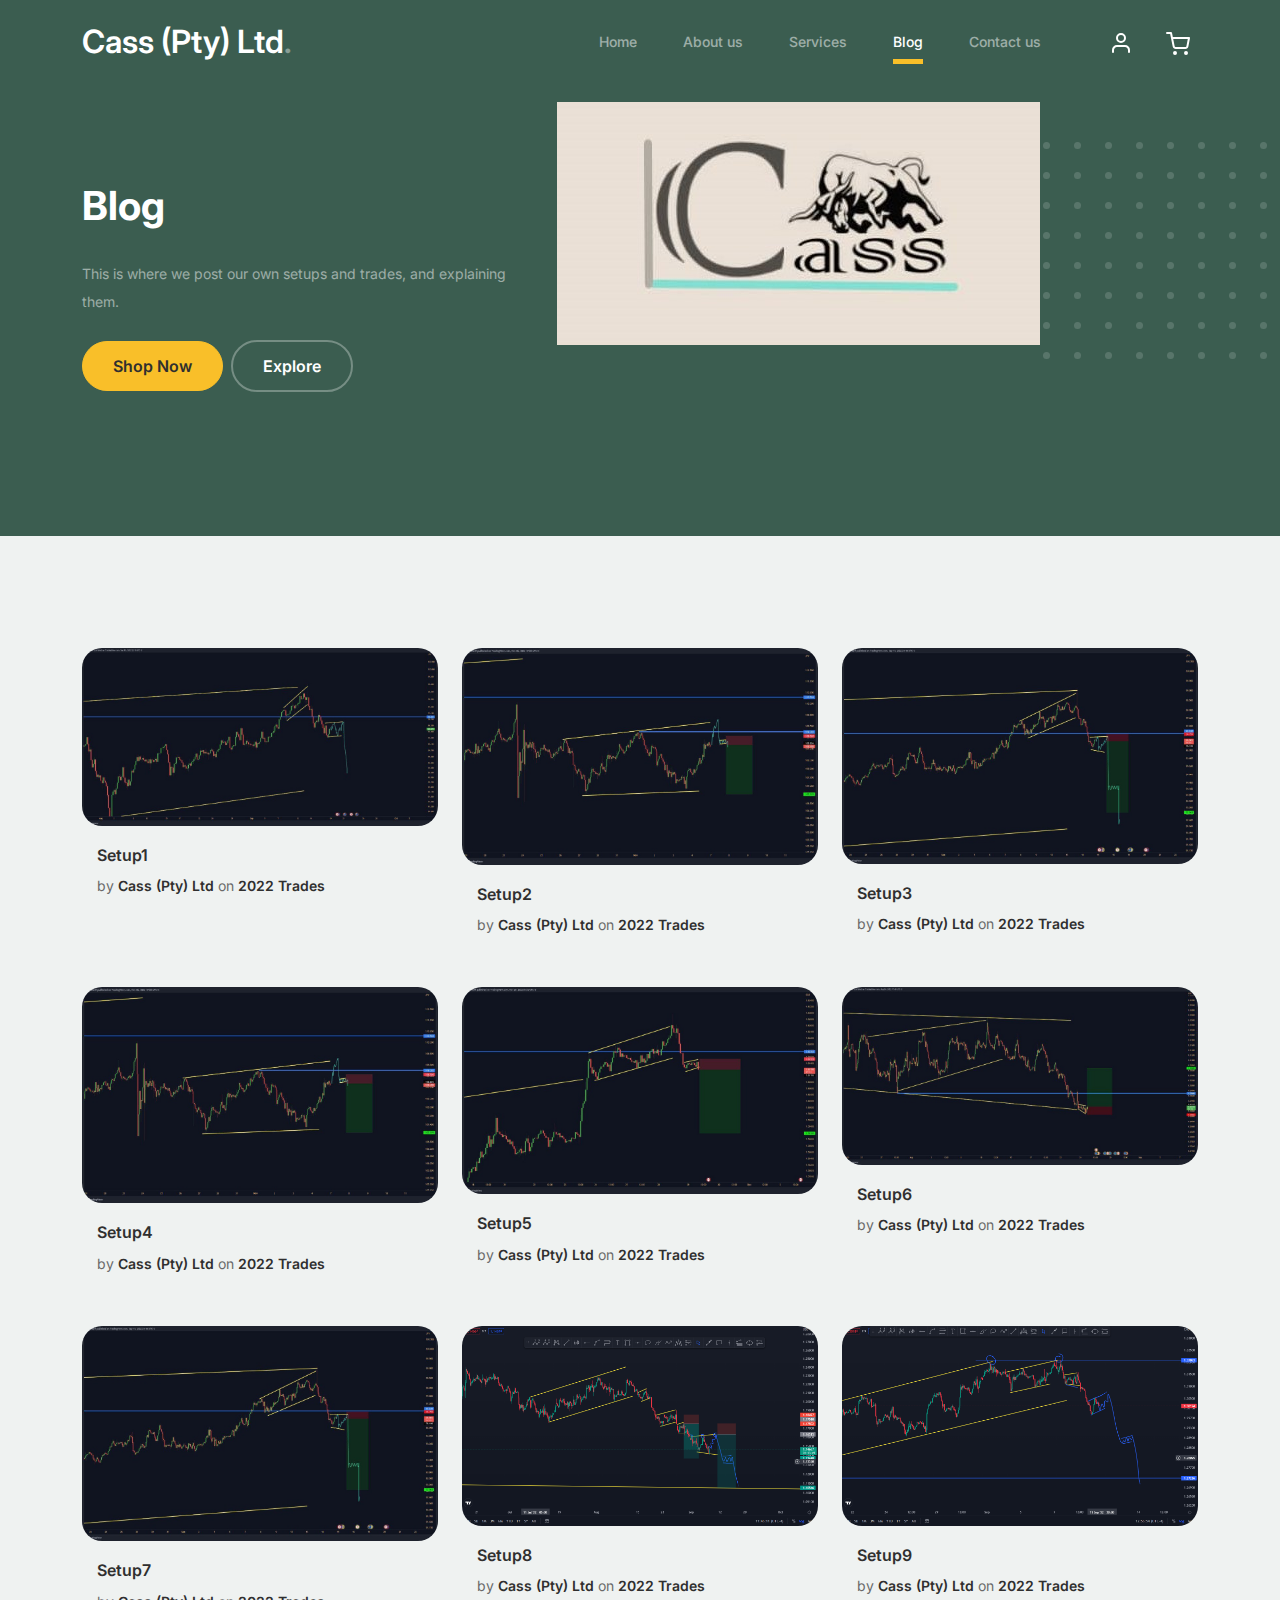
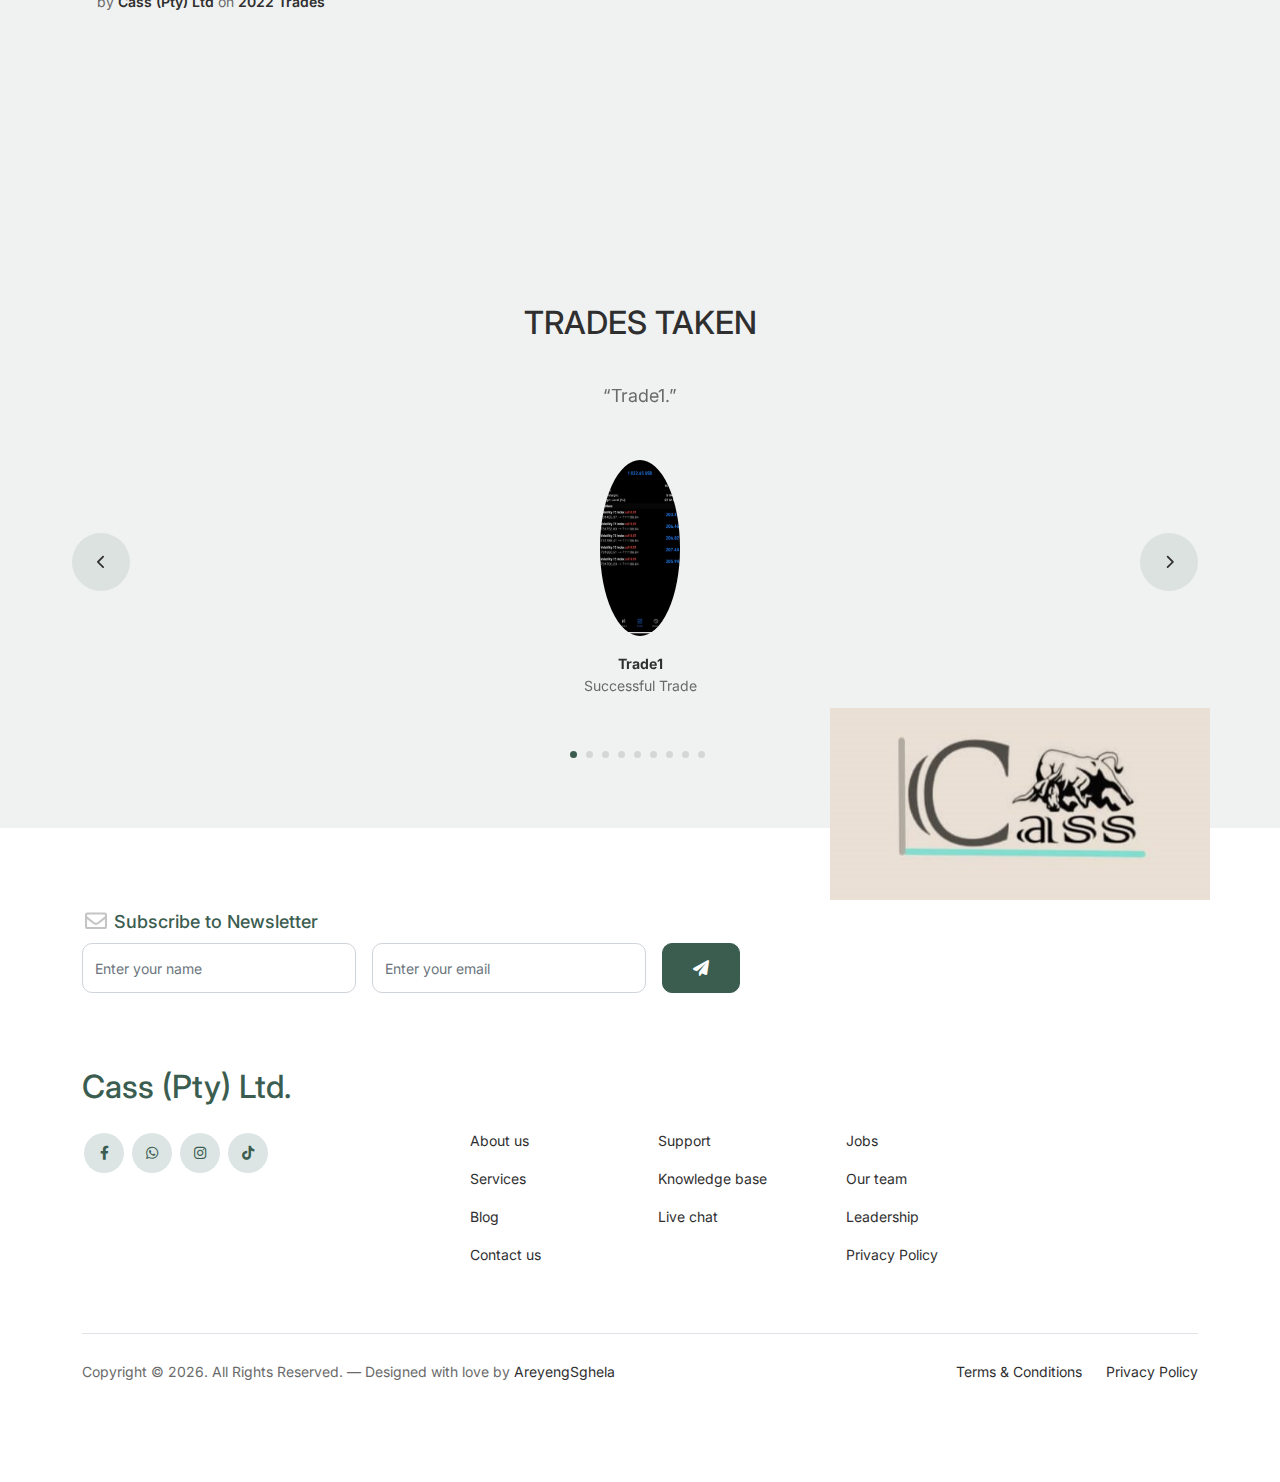
<file: blog.html>
<!doctype html>
<html lang="en">

<head>
    <meta charset="utf-8">
    <meta name="viewport" content="width=device-width, initial-scale=1, shrink-to-fit=no">
    <meta name="author" content="AreyengSghela">
    <link rel="shortcut icon" href="images/cass_logo.jpg">

    <meta name="description" content="" />
    <meta name="keywords" content="bootstrap, bootstrap4" />

    <!-- Bootstrap CSS -->
    <link href="css/bootstrap.min.css" rel="stylesheet">
    <link href="https://cdnjs.cloudflare.com/ajax/libs/font-awesome/6.0.0-beta3/css/all.min.css" rel="stylesheet">
    <link href="css/tiny-slider.css" rel="stylesheet">
    <link href="css/style.css" rel="stylesheet">
    <title>Cass (Pty) Ltd Blog</title>
</head>

<body>

    <!-- Start Header/Navigation -->
    <nav class="custom-navbar navbar navbar navbar-expand-md navbar-dark bg-dark" arial-label="Furni navigation bar">

        <div class="container">
            <a class="navbar-brand" href="index.html">Cass (Pty) Ltd<span>.</span></a>

            <button class="navbar-toggler" type="button" data-bs-toggle="collapse" data-bs-target="#navbarsFurni" aria-controls="navbarsFurni" aria-expanded="false" aria-label="Toggle navigation">
					<span class="navbar-toggler-icon"></span>
				</button>

            <div class="collapse navbar-collapse" id="navbarsFurni">
                <ul class="custom-navbar-nav navbar-nav ms-auto mb-2 mb-md-0">
                    <li class="nav-item">
                        <a class="nav-link" href="index.html">Home</a>
                    </li>
                    <li><a class="nav-link" href="about.html">About us</a></li>
                    <li><a class="nav-link" href="services.html">Services</a></li>
                    <li class="active"><a class="nav-link" href="blog.html">Blog</a></li>
                    <li><a class="nav-link" href="contact.html">Contact us</a></li>
                </ul>

                <ul class="custom-navbar-cta navbar-nav mb-2 mb-md-0 ms-5">
                    <li>
                        <a class="nav-link" href="#"><img src="images/user.svg"></a>
                    </li>
                    <li>
                        <a class="nav-link" href="cart.html"><img src="images/cart.svg"></a>
                    </li>
                </ul>
            </div>
        </div>

    </nav>
    <!-- End Header/Navigation -->

    <!-- Start Hero Section -->
    <div class="hero">
        <div class="container">
            <div class="row justify-content-between">
                <div class="col-lg-5">
                    <div class="intro-excerpt">
                        <h1>Blog</h1>
                        <p class="mb-4">This is where we post our own setups and trades, and explaining them.</p>
                        <p><a href="" class="btn btn-secondary me-2">Shop Now</a><a href="#" class="btn btn-white-outline">Explore</a></p>
                    </div>
                </div>
                <div class="col-lg-7">
                    <div class="hero-img-wrap">
                        <img src="images/cass_logo_modified.jpg" class="img-fluid">
                    </div>
                </div>
            </div>
        </div>
    </div>
    <!-- End Hero Section -->

    <!-- Start Blog Section -->
    <div class="blog-section">
        <div class="container">

            <div class="row">

                <div class="col-12 col-sm-6 col-md-4 mb-5">
                    <div class="post-entry">
                        <a href="#" class="post-thumbnail"><img src="casssetups/cass_setup1.jpeg" alt="Image" class="img-fluid"></a>
                        <div class="post-content-entry">
                            <h3><a href="#">Setup1</a></h3>
                            <div class="meta">
                                <span>by <a href="#">Cass (Pty) Ltd</a></span> <span>on <a href="#">2022 Trades</a></span>
                            </div>
                        </div>
                    </div>
                </div>

                <div class="col-12 col-sm-6 col-md-4 mb-5">
                    <div class="post-entry">
                        <a href="#" class="post-thumbnail"><img src="casssetups/cass_setup2.jpeg" alt="Image" class="img-fluid"></a>
                        <div class="post-content-entry">
                            <h3><a href="#">Setup2</a></h3>
                            <div class="meta">
                                <span>by <a href="#">Cass (Pty) Ltd</a></span> <span>on <a href="#">2022 Trades</a></span>
                            </div>
                        </div>
                    </div>
                </div>

                <div class="col-12 col-sm-6 col-md-4 mb-5">
                    <div class="post-entry">
                        <a href="#" class="post-thumbnail"><img src="casssetups/cass_setup3.jpeg" alt="Image" class="img-fluid"></a>
                        <div class="post-content-entry">
                            <h3><a href="#">Setup3</a></h3>
                            <div class="meta">
                                <span>by <a href="#">Cass (Pty) Ltd</a></span> <span>on <a href="#">2022 Trades</a></span>
                            </div>
                        </div>
                    </div>
                </div>

                <div class="col-12 col-sm-6 col-md-4 mb-5">
                    <div class="post-entry">
                        <a href="#" class="post-thumbnail"><img src="casssetups/cass_setup4.jpeg" alt="Image" class="img-fluid"></a>
                        <div class="post-content-entry">
                            <h3><a href="#">Setup4</a></h3>
                            <div class="meta">
                                <span>by <a href="#">Cass (Pty) Ltd</a></span> <span>on <a href="#">2022 Trades</a></span>
                            </div>
                        </div>
                    </div>
                </div>

                <div class="col-12 col-sm-6 col-md-4 mb-5">
                    <div class="post-entry">
                        <a href="#" class="post-thumbnail"><img src="casssetups/cass_setup5.jpeg" alt="Image" class="img-fluid"></a>
                        <div class="post-content-entry">
                            <h3><a href="#">Setup5</a></h3>
                            <div class="meta">
                                <span>by <a href="#">Cass (Pty) Ltd</a></span> <span>on <a href="#">2022 Trades</a></span>
                            </div>
                        </div>
                    </div>
                </div>

                <div class="col-12 col-sm-6 col-md-4 mb-5">
                    <div class="post-entry">
                        <a href="#" class="post-thumbnail"><img src="casssetups/cass_setup6.jpeg" alt="Image" class="img-fluid"></a>
                        <div class="post-content-entry">
                            <h3><a href="#">Setup6</a></h3>
                            <div class="meta">
                                <span>by <a href="#">Cass (Pty) Ltd</a></span> <span>on <a href="#">2022 Trades</a></span>
                            </div>
                        </div>
                    </div>
                </div>

                <div class="col-12 col-sm-6 col-md-4 mb-5">
                    <div class="post-entry">
                        <a href="#" class="post-thumbnail"><img src="casssetups/cass_setup7.jpeg" alt="Image" class="img-fluid"></a>
                        <div class="post-content-entry">
                            <h3><a href="#">Setup7</a></h3>
                            <div class="meta">
                                <span>by <a href="#">Cass (Pty) Ltd</a></span> <span>on <a href="#">2022 Trades</a></span>
                            </div>
                        </div>
                    </div>
                </div>

                <div class="col-12 col-sm-6 col-md-4 mb-5">
                    <div class="post-entry">
                        <a href="#" class="post-thumbnail"><img src="images/setup9.png" alt="Image" class="img-fluid"></a>
                        <div class="post-content-entry">
                            <h3><a href="#">Setup8</a></h3>
                            <div class="meta">
                                <span>by <a href="#">Cass (Pty) Ltd</a></span> <span>on <a href="#">2022 Trades</a></span>
                            </div>
                        </div>
                    </div>
                </div>

                <div class="col-12 col-sm-6 col-md-4 mb-5">
                    <div class="post-entry">
                        <a href="#" class="post-thumbnail"><img src="images/setup10.png" alt="Image" class="img-fluid"></a>
                        <div class="post-content-entry">
                            <h3><a href="#">Setup9</a></h3>
                            <div class="meta">
                                <span>by <a href="#">Cass (Pty) Ltd</a></span> <span>on <a href="#">2022 Trades</a></span>
                            </div>
                        </div>
                    </div>
                </div>

            </div>
        </div>
    </div>
    <!-- End Blog Section -->
    <!-- Start Testimonial Slider -->
    <div class="testimonial-section">
        <div class="container">
            <div class="row">
                <div class="col-lg-7 mx-auto text-center">
                    <h2 class="section-title">TRADES TAKEN</h2>
                </div>
            </div>

            <div class="row justify-content-center">
                <div class="col-lg-12">
                    <div class="testimonial-slider-wrap text-center">

                        <div id="testimonial-nav">
                            <span class="prev" data-controls="prev"><span class="fa fa-chevron-left"></span></span>
                            <span class="next" data-controls="next"><span class="fa fa-chevron-right"></span></span>
                        </div>

                        <div class="testimonial-slider">

                            <div class="item">
                                <div class="row justify-content-center">
                                    <div class="col-lg-8 mx-auto">

                                        <div class="testimonial-block text-center">
                                            <blockquote class="mb-5">
                                                <p>&ldquo;Trade1.&rdquo;</p>
                                            </blockquote>

                                            <div class="author-info">
                                                <div class="author-pic">
                                                    <img src="cassprofits/cass_profit1.jpeg" alt="Maria Jones" class="img-fluid">
                                                </div>
                                                <h3 class="font-weight-bold">Trade1</h3>
                                                <span class="position d-block mb-3">Successful Trade</span>
                                            </div>
                                        </div>

                                    </div>
                                </div>
                            </div>
                            <!-- END item -->

                            <div class="item">
                                <div class="row justify-content-center">
                                    <div class="col-lg-8 mx-auto">

                                        <div class="testimonial-block text-center">
                                            <blockquote class="mb-5">
                                                <p>&ldquo;Trade2.&rdquo;</p>
                                            </blockquote>

                                            <div class="author-info">
                                                <div class="author-pic">
                                                    <img src="cassprofits/cass_profit2.jpeg" alt="Maria Jones" class="img-fluid">
                                                </div>
                                                <h3 class="font-weight-bold">Trade2</h3>
                                                <span class="position d-block mb-3">Successful Trade</span>
                                            </div>
                                        </div>

                                    </div>
                                </div>
                            </div>
                            <!-- END item -->

                            <div class="item">
                                <div class="row justify-content-center">
                                    <div class="col-lg-8 mx-auto">

                                        <div class="testimonial-block text-center">
                                            <blockquote class="mb-5">
                                                <p>&ldquo;Trade3.&rdquo;</p>
                                            </blockquote>

                                            <div class="author-info">
                                                <div class="author-pic">
                                                    <img src="cassprofits/cass_profit3.jpeg" alt="Maria Jones" class="img-fluid">
                                                </div>
                                                <h3 class="font-weight-bold">Trade</h3>
                                                <span class="position d-block mb-3">Successful Trade</span>
                                            </div>
                                        </div>

                                    </div>
                                </div>
                            </div>
                            <!-- END item -->
                            <div class="item">
                                <div class="row justify-content-center">
                                    <div class="col-lg-8 mx-auto">

                                        <div class="testimonial-block text-center">
                                            <blockquote class="mb-5">
                                                <p>&ldquo;Trade4.&rdquo;</p>
                                            </blockquote>

                                            <div class="author-info">
                                                <div class="author-pic">
                                                    <img src="cassprofits/cass_profit4.jpeg" alt="Maria Jones" class="img-fluid">
                                                </div>
                                                <h3 class="font-weight-bold">Trade4</h3>
                                                <span class="position d-block mb-3">Successful Trade</span>
                                            </div>
                                        </div>

                                    </div>
                                </div>
                            </div>
                            <!-- END item -->
                            <div class="item">
                                <div class="row justify-content-center">
                                    <div class="col-lg-8 mx-auto">

                                        <div class="testimonial-block text-center">
                                            <blockquote class="mb-5">
                                                <p>&ldquo;Trade5.&rdquo;</p>
                                            </blockquote>

                                            <div class="author-info">
                                                <div class="author-pic">
                                                    <img src="cassprofits/cass_profit5.jpeg" alt="Maria Jones" class="img-fluid">
                                                </div>
                                                <h3 class="font-weight-bold">Trade5</h3>
                                                <span class="position d-block mb-3">Successful Trade</span>
                                            </div>
                                        </div>
                                    </div>
                                </div>
                            </div>
                            <!-- END item -->
                            <div class="item">
                                <div class="row justify-content-center">
                                    <div class="col-lg-8 mx-auto">

                                        <div class="testimonial-block text-center">
                                            <blockquote class="mb-5">
                                                <p>&ldquo;Trade6.&rdquo;</p>
                                            </blockquote>

                                            <div class="author-info">
                                                <div class="author-pic">
                                                    <img src="cassprofits/cass_profit6.jpeg" alt="Maria Jones" class="img-fluid">
                                                </div>
                                                <h3 class="font-weight-bold">Trade6</h3>
                                                <span class="position d-block mb-3">Unsuccessful Trade</span>
                                            </div>
                                        </div>

                                    </div>
                                </div>
                            </div>
                            <!-- END item -->
                            <div class="item">
                                <div class="row justify-content-center">
                                    <div class="col-lg-8 mx-auto">

                                        <div class="testimonial-block text-center">
                                            <blockquote class="mb-5">
                                                <p>&ldquo;Trade7.&rdquo;</p>
                                            </blockquote>

                                            <div class="author-info">
                                                <div class="author-pic">
                                                    <img src="cassprofits/cass_profit7.jpeg" alt="Maria Jones" class="img-fluid">
                                                </div>
                                                <h3 class="font-weight-bold">Trade7</h3>
                                                <span class="position d-block mb-3">Successful Trade</span>
                                            </div>
                                        </div>

                                    </div>
                                </div>
                            </div>
                            <!-- END item -->
                            <div class="item">
                                <div class="row justify-content-center">
                                    <div class="col-lg-8 mx-auto">

                                        <div class="testimonial-block text-center">
                                            <blockquote class="mb-5">
                                                <p>&ldquo;Trade8.&rdquo;</p>
                                            </blockquote>

                                            <div class="author-info">
                                                <div class="author-pic">
                                                    <img src="cassprofits/cass_profit8.jpeg" alt="Maria Jones" class="img-fluid">
                                                </div>
                                                <h3 class="font-weight-bold">Trade8</h3>
                                                <span class="position d-block mb-3">Successful Trade</span>
                                            </div>
                                        </div>
                                    </div>
                                </div>
                            </div>
                            <!-- END item -->
                            <div class="item">
                                <div class="row justify-content-center">
                                    <div class="col-lg-8 mx-auto">

                                        <div class="testimonial-block text-center">
                                            <blockquote class="mb-5">
                                                <p>&ldquo;Trade9.&rdquo;</p>
                                            </blockquote>

                                            <div class="author-info">
                                                <div class="author-pic">
                                                    <img src="cassprofits/cass_profit9.jpeg" alt="Maria Jones" class="img-fluid">
                                                </div>
                                                <h3 class="font-weight-bold">Trade9</h3>
                                                <span class="position d-block mb-3">Successful Trade</span>
                                            </div>
                                        </div>

                                    </div>
                                </div>
                            </div>
                            <!-- END item -->

                        </div>

                    </div>
                </div>
            </div>
        </div>
    </div>
    <!-- End Testimonial Slider -->

    <!-- Start Footer Section -->
    <footer class="footer-section">
        <div class="container relative">

            <div class="sofa-img">
                <img src="images/cass_logo_modified.jpg" alt="Image" class="img-fluid">
            </div>

            <div class="row">
                <div class="col-lg-8">
                    <div class="subscription-form">
                        <h3 class="d-flex align-items-center"><span class="me-1"><img src="images/envelope-outline.svg" alt="Image" class="img-fluid"></span><span>Subscribe to Newsletter</span></h3>

                        <form action="#" class="row g-3">
                            <div class="col-auto">
                                <input type="text" class="form-control" placeholder="Enter your name">
                            </div>
                            <div class="col-auto">
                                <input type="email" class="form-control" placeholder="Enter your email">
                            </div>
                            <div class="col-auto">
                                <button class="btn btn-primary">
										<span class="fa fa-paper-plane"></span>
									</button>
                            </div>
                        </form>

                    </div>
                </div>
            </div>

            <div class="row g-5 mb-5">
                <div class="col-lg-4">
                    <div class="mb-4 footer-logo-wrap"><a href="#" class="footer-logo">Cass (Pty) Ltd<span>.</span></a></div>
                    <ul class="list-unstyled custom-social">
                        <li><a href="https://web.facebook.com/cassfx"><span class="fa fa-brands fa-facebook-f"></span></a></li>
                        <li><a href="https://wa.me/message/U5WMALPD2A52N1"><span class="fa fa-brands fa-whatsapp"></span></a></li>
                        <li><a href="https://www.instagram.com/atang_cass/"><span class="fa fa-brands fa-instagram"></span></a></li>
                        <li><a href="https://www.tiktok.com/@atang_cass?is_from_webapp=1&sender_device=pc"><span class="fa fa-brands fa-tiktok"></span></a></li>
                    </ul>
                </div>

                <div class="col-lg-8">
                    <div class="row links-wrap">
                        <div class="col-6 col-sm-6 col-md-3">
                            <ul class="list-unstyled">
                                <li><a href="#">About us</a></li>
                                <li><a href="#">Services</a></li>
                                <li><a href="#">Blog</a></li>
                                <li><a href="#">Contact us</a></li>
                            </ul>
                        </div>

                        <div class="col-6 col-sm-6 col-md-3">
                            <ul class="list-unstyled">
                                <li><a href="#">Support</a></li>
                                <li><a href="#">Knowledge base</a></li>
                                <li><a href="#">Live chat</a></li>
                            </ul>
                        </div>

                        <div class="col-6 col-sm-6 col-md-3">
                            <ul class="list-unstyled">
                                <li><a href="#">Jobs</a></li>
                                <li><a href="#">Our team</a></li>
                                <li><a href="#">Leadership</a></li>
                                <li><a href="#">Privacy Policy</a></li>
                            </ul>
                        </div>

                        <div class="col-6 col-sm-6 col-md-3">
                            <ul class="list-unstyled">
                            </ul>
                        </div>
                    </div>
                </div>

            </div>

            <div class="border-top copyright">
                <div class="row pt-4">
                    <div class="col-lg-6">
                        <p class="mb-2 text-center text-lg-start">Copyright &copy;
                            <script>
                                document.write(new Date().getFullYear());
                            </script>. All Rights Reserved. &mdash; Designed with love by <a href="https://web.facebook.com/ProfessorMoneiBK">AreyengSghela</a>
                        </p>
                    </div>

                    <div class="col-lg-6 text-center text-lg-end">
                        <ul class="list-unstyled d-inline-flex ms-auto">
                            <li class="me-4"><a href="#">Terms &amp; Conditions</a></li>
                            <li><a href="#">Privacy Policy</a></li>
                        </ul>
                    </div>

                </div>
            </div>

        </div>
    </footer>
    <!-- End Footer Section -->


    <script src="js/bootstrap.bundle.min.js"></script>
    <script src="js/tiny-slider.js"></script>
    <script src="js/custom.js"></script>
</body>

</html>
</file>
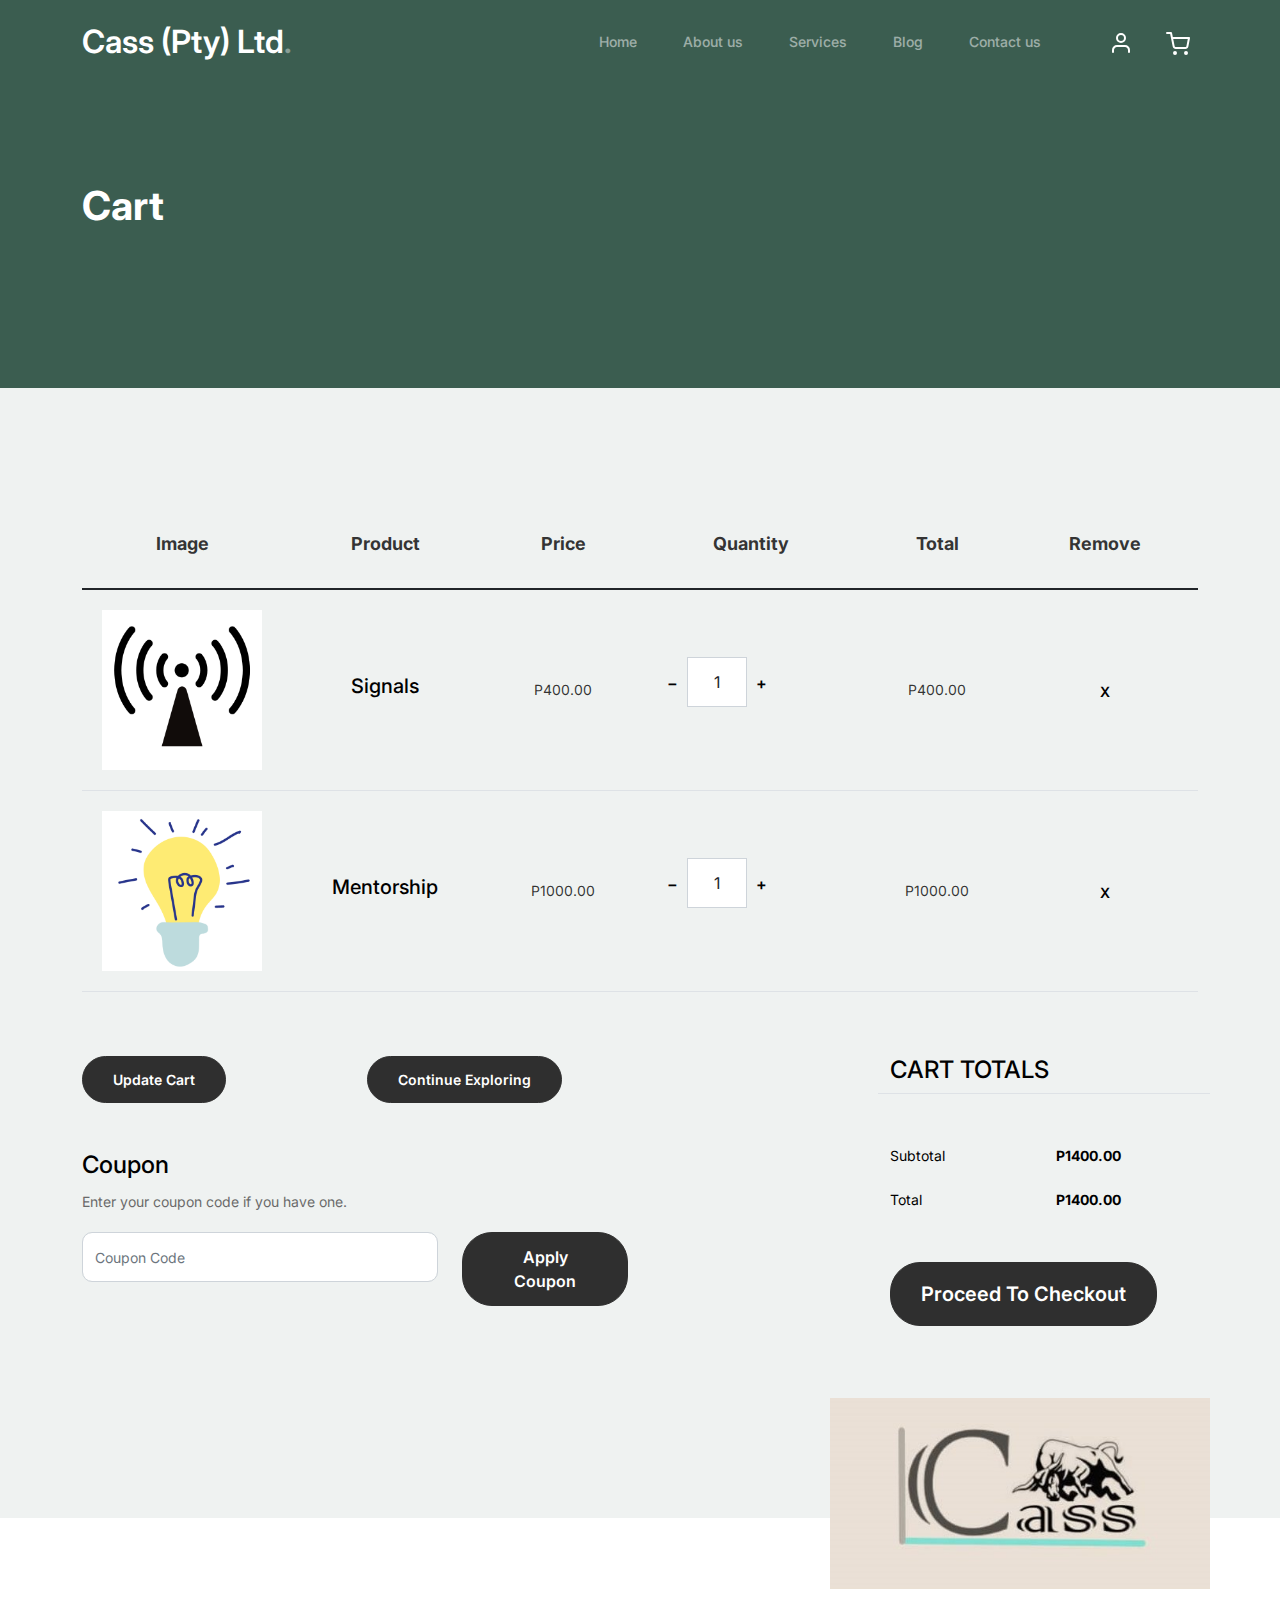
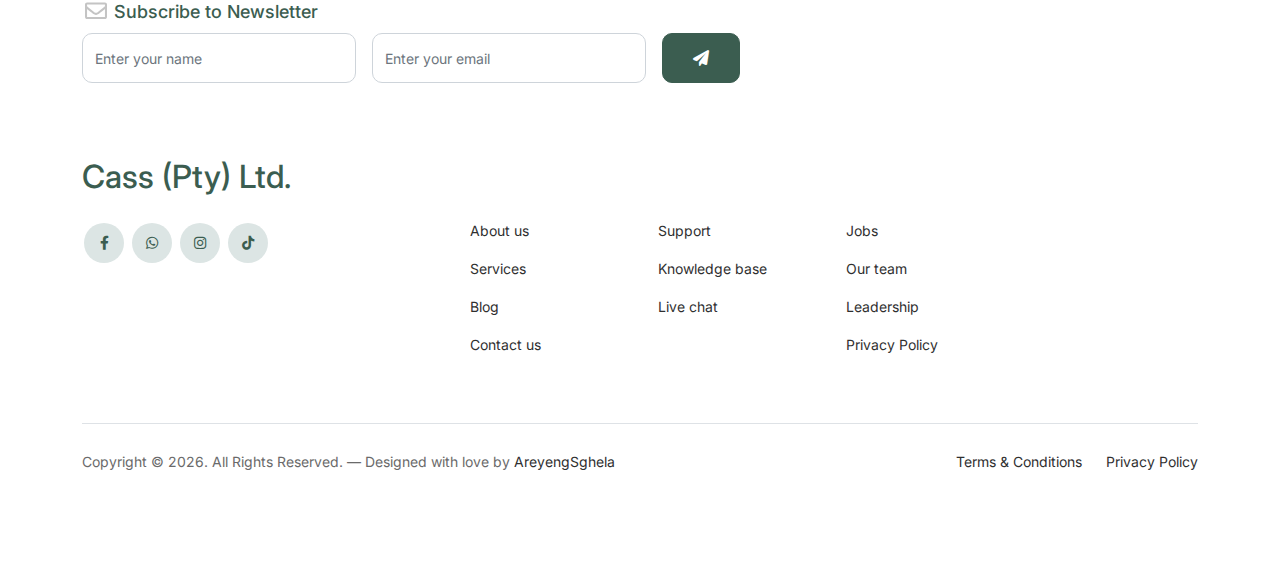
<file: cart.html>
<!doctype html>
<html lang="en">

<head>
    <meta charset="utf-8">
    <meta name="viewport" content="width=device-width, initial-scale=1, shrink-to-fit=no">
    <meta name="author" content="AreyengSghela">
    <link rel="shortcut icon" href="images/cass_logo.jpg">

    <meta name="description" content="" />
    <meta name="keywords" content="bootstrap, bootstrap4" />

    <!-- Bootstrap CSS -->
    <link href="css/bootstrap.min.css" rel="stylesheet">
    <link href="https://cdnjs.cloudflare.com/ajax/libs/font-awesome/6.0.0-beta3/css/all.min.css" rel="stylesheet">
    <link href="css/tiny-slider.css" rel="stylesheet">
    <link href="css/style.css" rel="stylesheet">
    <title>Cart Cass (Pty) Ltd</title>
</head>

<body>


    <!-- Start Header/Navigation -->
    <nav class="custom-navbar navbar navbar navbar-expand-md navbar-dark bg-dark" arial-label="Furni navigation bar">

        <div class="container">
            <a class="navbar-brand" href="index.html">Cass (Pty) Ltd<span>.</span></a>

            <button class="navbar-toggler" type="button" data-bs-toggle="collapse" data-bs-target="#navbarsFurni" aria-controls="navbarsFurni" aria-expanded="false" aria-label="Toggle navigation">
					<span class="navbar-toggler-icon"></span>
				</button>

            <div class="collapse navbar-collapse" id="navbarsFurni">
                <ul class="custom-navbar-nav navbar-nav ms-auto mb-2 mb-md-0">
                    <li class="nav-item ">
                        <a class="nav-link" href="index.html">Home</a></li>
                    <li><a class="nav-link" href="about.html">About us</a></li>
                    <li><a class="nav-link" href="services.html">Services</a></li>
                    <li><a class="nav-link" href="blog.html">Blog</a></li>
                    <li><a class="nav-link" href="contact.html">Contact us</a></li>
                </ul>

                <ul class="custom-navbar-cta navbar-nav mb-2 mb-md-0 ms-5">
                    <li>
                        <a class="nav-link" href="#"><img src="images/user.svg"></a>
                    </li>
                    <li>
                        <a class="nav-link" href="cart.html"><img src="images/cart.svg"></a>
                    </li>
                </ul>
            </div>
        </div>

    </nav>
    <!-- End Header/Navigation -->

    <!-- Start Hero Section -->
    <div class="hero">
        <div class="container">
            <div class="row justify-content-between">
                <div class="col-lg-5">
                    <div class="intro-excerpt">
                        <h1>Cart</h1>
                    </div>
                </div>
                <div class="col-lg-7">

                </div>
            </div>
        </div>
    </div>
    <!-- End Hero Section -->



    <div class="untree_co-section before-footer-section">
        <div class="container">
            <div class="row mb-5">
                <form class="col-md-12" method="post">
                    <div class="site-blocks-table">
                        <table class="table">
                            <thead>
                                <tr>
                                    <th class="product-thumbnail">Image</th>
                                    <th class="product-name">Product</th>
                                    <th class="product-price">Price</th>
                                    <th class="product-quantity">Quantity</th>
                                    <th class="product-total">Total</th>
                                    <th class="product-remove">Remove</th>
                                </tr>
                            </thead>
                            <tbody>
                                <tr>
                                    <td class="product-thumbnail">
                                        <img src="images/signal.png" alt="Image" class="img-fluid">
                                    </td>
                                    <td class="product-name">
                                        <h2 class="h5 text-black">Signals</h2>
                                    </td>
                                    <td>P400.00</td>
                                    <td>
                                        <div class="input-group mb-3 d-flex align-items-center quantity-container" style="max-width: 120px;">
                                            <div class="input-group-prepend">
                                                <button class="btn btn-outline-black decrease" type="button">&minus;</button>
                                            </div>
                                            <input type="text" class="form-control text-center quantity-amount" value="1" placeholder="" aria-label="Example text with button addon" aria-describedby="button-addon1">
                                            <div class="input-group-append">
                                                <button class="btn btn-outline-black increase" type="button">&plus;</button>
                                            </div>
                                        </div>

                                    </td>
                                    <td>P400.00</td>
                                    <td><a href="#" class="btn btn-black btn-sm">X</a></td>
                                </tr>

                                <tr>
                                    <td class="product-thumbnail">
                                        <img src="images/mentorship.png" alt="Image" class="img-fluid">
                                    </td>
                                    <td class="product-name">
                                        <h2 class="h5 text-black">Mentorship</h2>
                                    </td>
                                    <td>P1000.00</td>
                                    <td>
                                        <div class="input-group mb-3 d-flex align-items-center quantity-container" style="max-width: 120px;">
                                            <div class="input-group-prepend">
                                                <button class="btn btn-outline-black decrease" type="button">&minus;</button>
                                            </div>
                                            <input type="text" class="form-control text-center quantity-amount" value="1" placeholder="" aria-label="Example text with button addon" aria-describedby="button-addon1">
                                            <div class="input-group-append">
                                                <button class="btn btn-outline-black increase" type="button">&plus;</button>
                                            </div>
                                        </div>

                                    </td>
                                    <td>P1000.00</td>
                                    <td><a href="#" class="btn btn-black btn-sm">X</a></td>
                                </tr>
                            </tbody>
                        </table>
                    </div>
                </form>
            </div>

            <div class="row">
                <div class="col-md-6">
                    <div class="row mb-5">
                        <div class="col-md-6 mb-3 mb-md-0">
                            <button class="btn btn-black btn-sm btn-block">Update Cart</button>
                        </div>
                        <div class="col-md-6">
                            <button class="btn btn-outline-black btn-sm btn-block">Continue Exploring</button>
                        </div>
                    </div>
                    <div class="row">
                        <div class="col-md-12">
                            <label class="text-black h4" for="coupon">Coupon</label>
                            <p>Enter your coupon code if you have one.</p>
                        </div>
                        <div class="col-md-8 mb-3 mb-md-0">
                            <input type="text" class="form-control py-3" id="coupon" placeholder="Coupon Code">
                        </div>
                        <div class="col-md-4">
                            <button class="btn btn-black">Apply Coupon</button>
                        </div>
                    </div>
                </div>
                <div class="col-md-6 pl-5">
                    <div class="row justify-content-end">
                        <div class="col-md-7">
                            <div class="row">
                                <div class="col-md-12 text-right border-bottom mb-5">
                                    <h3 class="text-black h4 text-uppercase">Cart Totals</h3>
                                </div>
                            </div>
                            <div class="row mb-3">
                                <div class="col-md-6">
                                    <span class="text-black">Subtotal</span>
                                </div>
                                <div class="col-md-6 text-right">
                                    <strong class="text-black">P1400.00</strong>
                                </div>
                            </div>
                            <div class="row mb-5">
                                <div class="col-md-6">
                                    <span class="text-black">Total</span>
                                </div>
                                <div class="col-md-6 text-right">
                                    <strong class="text-black">P1400.00</strong>
                                </div>
                            </div>

                            <div class="row">
                                <div class="col-md-12">
                                    <button class="btn btn-black btn-lg py-3 btn-block" onclick="window.location='checkout.html'">Proceed To Checkout</button>
                                </div>
                            </div>
                        </div>
                    </div>
                </div>
            </div>
        </div>
    </div>


    <!-- Start Footer Section -->
    <footer class="footer-section">
        <div class="container relative">

            <div class="sofa-img">
                <img src="images/cass_logo_modified.jpg" alt="Image" class="img-fluid">
            </div>

            <div class="row">
                <div class="col-lg-8">
                    <div class="subscription-form">
                        <h3 class="d-flex align-items-center"><span class="me-1"><img src="images/envelope-outline.svg" alt="Image" class="img-fluid"></span><span>Subscribe to Newsletter</span></h3>

                        <form action="#" class="row g-3">
                            <div class="col-auto">
                                <input type="text" class="form-control" placeholder="Enter your name">
                            </div>
                            <div class="col-auto">
                                <input type="email" class="form-control" placeholder="Enter your email">
                            </div>
                            <div class="col-auto">
                                <button class="btn btn-primary">
										<span class="fa fa-paper-plane"></span>
									</button>
                            </div>
                        </form>

                    </div>
                </div>
            </div>

            <div class="row g-5 mb-5">
                <div class="col-lg-4">
                    <div class="mb-4 footer-logo-wrap"><a href="#" class="footer-logo">Cass (Pty) Ltd<span>.</span></a></div>
                    <ul class="list-unstyled custom-social">
                        <li><a href="https://web.facebook.com/cassfx"><span class="fa fa-brands fa-facebook-f"></span></a></li>
                        <li><a href="https://wa.me/message/U5WMALPD2A52N1"><span class="fa fa-brands fa-whatsapp"></span></a></li>
                        <li><a href="https://www.instagram.com/atang_cass/"><span class="fa fa-brands fa-instagram"></span></a></li>
                        <li><a href="https://www.tiktok.com/@atang_cass?is_from_webapp=1&sender_device=pc"><span class="fa fa-brands fa-tiktok"></span></a></li>

                    </ul>
                </div>

                <div class="col-lg-8">
                    <div class="row links-wrap">
                        <div class="col-6 col-sm-6 col-md-3">
                            <ul class="list-unstyled">
                                <li><a href="#">About us</a></li>
                                <li><a href="#">Services</a></li>
                                <li><a href="#">Blog</a></li>
                                <li><a href="#">Contact us</a></li>
                            </ul>
                        </div>

                        <div class="col-6 col-sm-6 col-md-3">
                            <ul class="list-unstyled">
                                <li><a href="#">Support</a></li>
                                <li><a href="#">Knowledge base</a></li>
                                <li><a href="#">Live chat</a></li>
                            </ul>
                        </div>

                        <div class="col-6 col-sm-6 col-md-3">
                            <ul class="list-unstyled">
                                <li><a href="#">Jobs</a></li>
                                <li><a href="#">Our team</a></li>
                                <li><a href="#">Leadership</a></li>
                                <li><a href="#">Privacy Policy</a></li>
                            </ul>
                        </div>

                        <div class="col-6 col-sm-6 col-md-3">
                            <ul class="list-unstyled">
                            </ul>
                        </div>
                    </div>
                </div>

            </div>

            <div class="border-top copyright">
                <div class="row pt-4">
                    <div class="col-lg-6">
                        <p class="mb-2 text-center text-lg-start">Copyright &copy;
                            <script>
                                document.write(new Date().getFullYear());
                            </script>. All Rights Reserved. &mdash; Designed with love by <a href="https://web.facebook.com/ProfessorMoneiBK">AreyengSghela</a>
                        </p>
                    </div>

                    <div class="col-lg-6 text-center text-lg-end">
                        <ul class="list-unstyled d-inline-flex ms-auto">
                            <li class="me-4"><a href="#">Terms &amp; Conditions</a></li>
                            <li><a href="#">Privacy Policy</a></li>
                        </ul>
                    </div>

                </div>
            </div>

        </div>
    </footer>
    <!-- End Footer Section -->


    <script src="js/bootstrap.bundle.min.js"></script>
    <script src="js/tiny-slider.js"></script>
    <script src="js/custom.js"></script>
</body>

</html>
</file>
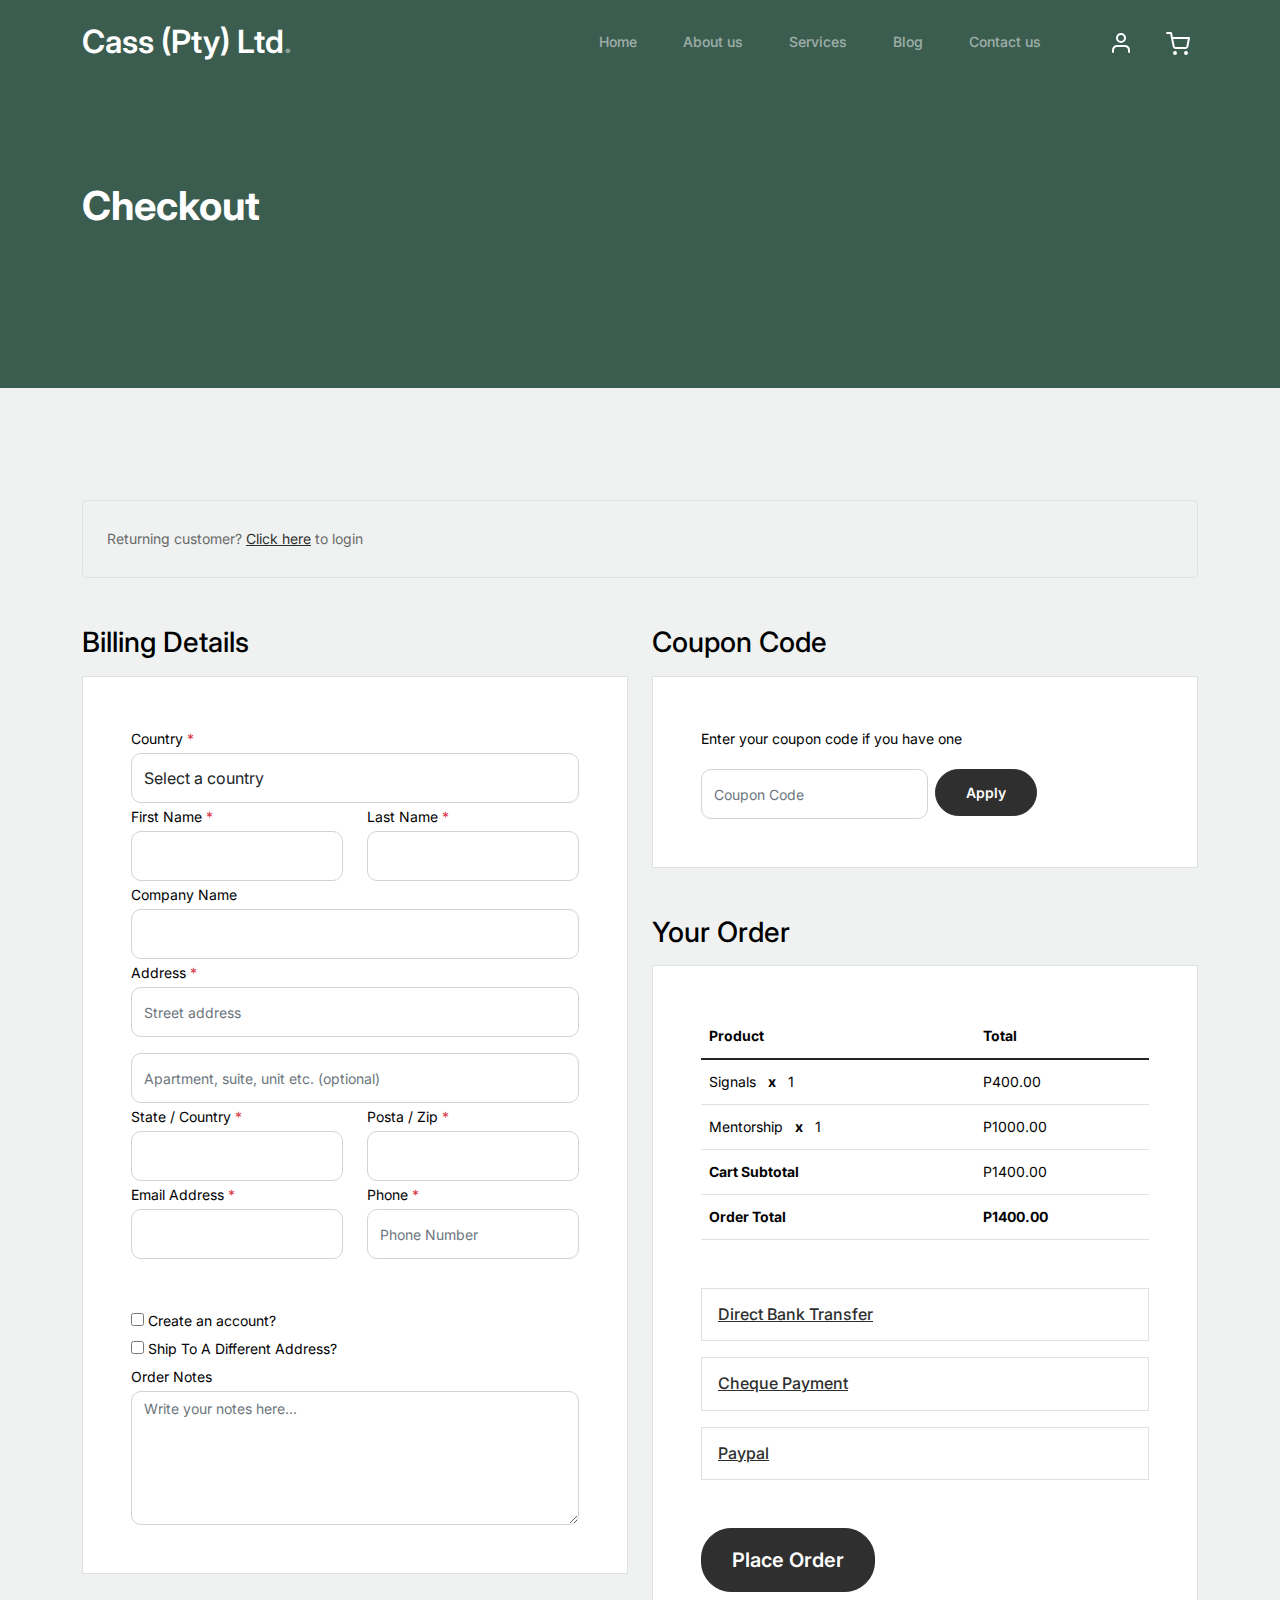
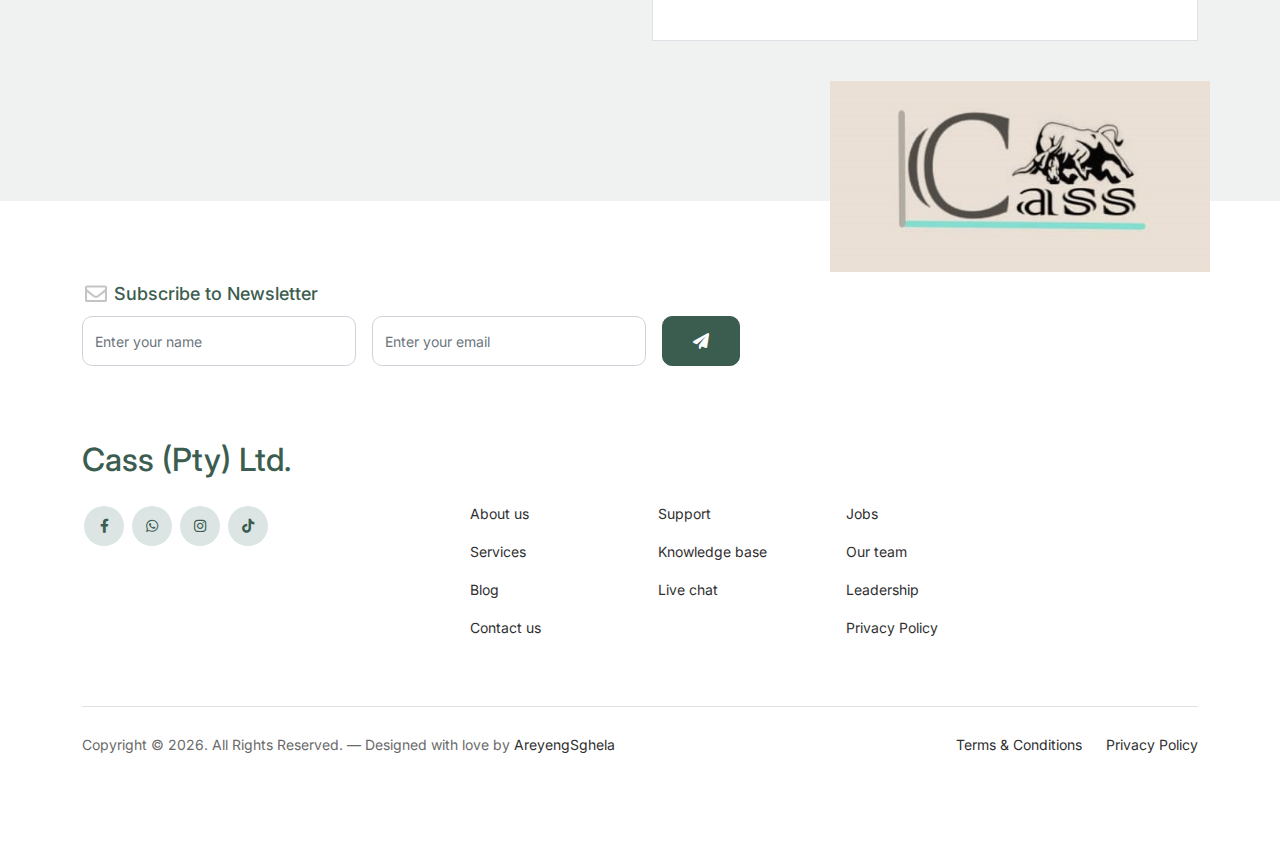
<file: checkout.html>
<!doctype html>
<html lang="en">

<head>
    <meta charset="utf-8">
    <meta name="viewport" content="width=device-width, initial-scale=1, shrink-to-fit=no">
    <meta name="author" content="AreyengSghela">
    <link rel="shortcut icon" href="images/cass_logo.jpg">

    <meta name="description" content="" />
    <meta name="keywords" content="bootstrap, bootstrap4" />

    <!-- Bootstrap CSS -->
    <link href="css/bootstrap.min.css" rel="stylesheet">
    <link href="https://cdnjs.cloudflare.com/ajax/libs/font-awesome/6.0.0-beta3/css/all.min.css" rel="stylesheet">
    <link href="css/tiny-slider.css" rel="stylesheet">
    <link href="css/style.css" rel="stylesheet">
    <title>Cass (Pty) Ltd Check Out </title>
</head>

<body>

    <!-- Start Header/Navigation -->
    <nav class="custom-navbar navbar navbar navbar-expand-md navbar-dark bg-dark" arial-label="Furni navigation bar">

        <div class="container">
            <a class="navbar-brand" href="index.html">Cass (Pty) Ltd<span>.</span></a>

            <button class="navbar-toggler" type="button" data-bs-toggle="collapse" data-bs-target="#navbarsFurni" aria-controls="navbarsFurni" aria-expanded="false" aria-label="Toggle navigation">
					<span class="navbar-toggler-icon"></span>
				</button>

            <div class="collapse navbar-collapse" id="navbarsFurni">
                <ul class="custom-navbar-nav navbar-nav ms-auto mb-2 mb-md-0">
                    <li class="nav-item ">
                        <a class="nav-link" href="index.html">Home</a>
                    </li>
                    <li><a class="nav-link" href="about.html">About us</a></li>
                    <li><a class="nav-link" href="services.html">Services</a></li>
                    <li><a class="nav-link" href="blog.html">Blog</a></li>
                    <li><a class="nav-link" href="contact.html">Contact us</a></li>
                </ul>

                <ul class="custom-navbar-cta navbar-nav mb-2 mb-md-0 ms-5">
                    <li>
                        <a class="nav-link" href="#"><img src="images/user.svg"></a>
                    </li>
                    <li>
                        <a class="nav-link" href="cart.html"><img src="images/cart.svg"></a>
                    </li>
                </ul>
            </div>
        </div>

    </nav>
    <!-- End Header/Navigation -->

    <!-- Start Hero Section -->
    <div class="hero">
        <div class="container">
            <div class="row justify-content-between">
                <div class="col-lg-5">
                    <div class="intro-excerpt">
                        <h1>Checkout</h1>
                    </div>
                </div>
                <div class="col-lg-7">

                </div>
            </div>
        </div>
    </div>
    <!-- End Hero Section -->

    <div class="untree_co-section">
        <div class="container">
            <div class="row mb-5">
                <div class="col-md-12">
                    <div class="border p-4 rounded" role="alert">
                        Returning customer? <a href="#">Click here</a> to login
                    </div>
                </div>
            </div>
            <div class="row">
                <div class="col-md-6 mb-5 mb-md-0">
                    <h2 class="h3 mb-3 text-black">Billing Details</h2>
                    <div class="p-3 p-lg-5 border bg-white">
                        <div class="form-group">
                            <label for="c_country" class="text-black">Country <span class="text-danger">*</span></label>
                            <select id="c_country" class="form-control">
		                <option value="1">Select a country</option>    
		                <option value="2">bangladesh</option>    
		                <option value="3">Algeria</option>    
		                <option value="4">Afghanistan</option>    
		                <option value="5">Ghana</option>    
						<option value="10">Botswana</option>  
		                <option value="6">Albania</option>    
		                <option value="7">Bahrain</option>    
		                <option value="8">Colombia</option>    
		                <option value="9">Dominican Republic</option>    
		              </select>
                        </div>
                        <div class="form-group row">
                            <div class="col-md-6">
                                <label for="c_fname" class="text-black">First Name <span class="text-danger">*</span></label>
                                <input type="text" class="form-control" id="c_fname" name="c_fname">
                            </div>
                            <div class="col-md-6">
                                <label for="c_lname" class="text-black">Last Name <span class="text-danger">*</span></label>
                                <input type="text" class="form-control" id="c_lname" name="c_lname">
                            </div>
                        </div>

                        <div class="form-group row">
                            <div class="col-md-12">
                                <label for="c_companyname" class="text-black">Company Name </label>
                                <input type="text" class="form-control" id="c_companyname" name="c_companyname">
                            </div>
                        </div>

                        <div class="form-group row">
                            <div class="col-md-12">
                                <label for="c_address" class="text-black">Address <span class="text-danger">*</span></label>
                                <input type="text" class="form-control" id="c_address" name="c_address" placeholder="Street address">
                            </div>
                        </div>

                        <div class="form-group mt-3">
                            <input type="text" class="form-control" placeholder="Apartment, suite, unit etc. (optional)">
                        </div>

                        <div class="form-group row">
                            <div class="col-md-6">
                                <label for="c_state_country" class="text-black">State / Country <span class="text-danger">*</span></label>
                                <input type="text" class="form-control" id="c_state_country" name="c_state_country">
                            </div>
                            <div class="col-md-6">
                                <label for="c_postal_zip" class="text-black">Posta / Zip <span class="text-danger">*</span></label>
                                <input type="text" class="form-control" id="c_postal_zip" name="c_postal_zip">
                            </div>
                        </div>

                        <div class="form-group row mb-5">
                            <div class="col-md-6">
                                <label for="c_email_address" class="text-black">Email Address <span class="text-danger">*</span></label>
                                <input type="text" class="form-control" id="c_email_address" name="c_email_address">
                            </div>
                            <div class="col-md-6">
                                <label for="c_phone" class="text-black">Phone <span class="text-danger">*</span></label>
                                <input type="text" class="form-control" id="c_phone" name="c_phone" placeholder="Phone Number">
                            </div>
                        </div>

                        <div class="form-group">
                            <label for="c_create_account" class="text-black" data-bs-toggle="collapse" href="#create_an_account" role="button" aria-expanded="false" aria-controls="create_an_account"><input type="checkbox" value="1" id="c_create_account"> Create an account?</label>
                            <div class="collapse" id="create_an_account">
                                <div class="py-2 mb-4">
                                    <p class="mb-3">Create an account by entering the information below. If you are a returning customer please login at the top of the page.</p>
                                    <div class="form-group">
                                        <label for="c_account_password" class="text-black">Account Password</label>
                                        <input type="email" class="form-control" id="c_account_password" name="c_account_password" placeholder="">
                                    </div>
                                </div>
                            </div>
                        </div>


                        <div class="form-group">
                            <label for="c_ship_different_address" class="text-black" data-bs-toggle="collapse" href="#ship_different_address" role="button" aria-expanded="false" aria-controls="ship_different_address"><input type="checkbox" value="1" id="c_ship_different_address"> Ship To A Different Address?</label>
                            <div class="collapse" id="ship_different_address">
                                <div class="py-2">

                                    <div class="form-group">
                                        <label for="c_diff_country" class="text-black">Country <span class="text-danger">*</span></label>
                                        <select id="c_diff_country" class="form-control">
		                      <option value="1">Select a country</option>    
		                      <option value="2">bangladesh</option>    
		                      <option value="3">Algeria</option>    
		                      <option value="4">Afghanistan</option>    
		                      <option value="5">Ghana</option>    
		                      <option value="6">Albania</option>    
		                      <option value="7">Bahrain</option>    
		                      <option value="8">Colombia</option>    
		                      <option value="9">Dominican Republic</option>  
							  <option value="10">Botswana</option>    
		                    </select>
                                    </div>


                                    <div class="form-group row">
                                        <div class="col-md-6">
                                            <label for="c_diff_fname" class="text-black">First Name <span class="text-danger">*</span></label>
                                            <input type="text" class="form-control" id="c_diff_fname" name="c_diff_fname">
                                        </div>
                                        <div class="col-md-6">
                                            <label for="c_diff_lname" class="text-black">Last Name <span class="text-danger">*</span></label>
                                            <input type="text" class="form-control" id="c_diff_lname" name="c_diff_lname">
                                        </div>
                                    </div>

                                    <div class="form-group row">
                                        <div class="col-md-12">
                                            <label for="c_diff_companyname" class="text-black">Company Name </label>
                                            <input type="text" class="form-control" id="c_diff_companyname" name="c_diff_companyname">
                                        </div>
                                    </div>

                                    <div class="form-group row  mb-3">
                                        <div class="col-md-12">
                                            <label for="c_diff_address" class="text-black">Address <span class="text-danger">*</span></label>
                                            <input type="text" class="form-control" id="c_diff_address" name="c_diff_address" placeholder="Street address">
                                        </div>
                                    </div>

                                    <div class="form-group">
                                        <input type="text" class="form-control" placeholder="Apartment, suite, unit etc. (optional)">
                                    </div>

                                    <div class="form-group row">
                                        <div class="col-md-6">
                                            <label for="c_diff_state_country" class="text-black">State / Country <span class="text-danger">*</span></label>
                                            <input type="text" class="form-control" id="c_diff_state_country" name="c_diff_state_country">
                                        </div>
                                        <div class="col-md-6">
                                            <label for="c_diff_postal_zip" class="text-black">Posta / Zip <span class="text-danger">*</span></label>
                                            <input type="text" class="form-control" id="c_diff_postal_zip" name="c_diff_postal_zip">
                                        </div>
                                    </div>

                                    <div class="form-group row mb-5">
                                        <div class="col-md-6">
                                            <label for="c_diff_email_address" class="text-black">Email Address <span class="text-danger">*</span></label>
                                            <input type="text" class="form-control" id="c_diff_email_address" name="c_diff_email_address">
                                        </div>
                                        <div class="col-md-6">
                                            <label for="c_diff_phone" class="text-black">Phone <span class="text-danger">*</span></label>
                                            <input type="text" class="form-control" id="c_diff_phone" name="c_diff_phone" placeholder="Phone Number">
                                        </div>
                                    </div>

                                </div>

                            </div>
                        </div>

                        <div class="form-group">
                            <label for="c_order_notes" class="text-black">Order Notes</label>
                            <textarea name="c_order_notes" id="c_order_notes" cols="30" rows="5" class="form-control" placeholder="Write your notes here..."></textarea>
                        </div>

                    </div>
                </div>
                <div class="col-md-6">

                    <div class="row mb-5">
                        <div class="col-md-12">
                            <h2 class="h3 mb-3 text-black">Coupon Code</h2>
                            <div class="p-3 p-lg-5 border bg-white">

                                <label for="c_code" class="text-black mb-3">Enter your coupon code if you have one</label>
                                <div class="input-group w-75 couponcode-wrap">
                                    <input type="text" class="form-control me-2" id="c_code" placeholder="Coupon Code" aria-label="Coupon Code" aria-describedby="button-addon2">
                                    <div class="input-group-append">
                                        <button class="btn btn-black btn-sm" type="button" id="button-addon2">Apply</button>
                                    </div>
                                </div>

                            </div>
                        </div>
                    </div>

                    <div class="row mb-5">
                        <div class="col-md-12">
                            <h2 class="h3 mb-3 text-black">Your Order</h2>
                            <div class="p-3 p-lg-5 border bg-white">
                                <table class="table site-block-order-table mb-5">
                                    <thead>
                                        <th>Product</th>
                                        <th>Total</th>
                                    </thead>
                                    <tbody>
                                        <tr>
                                            <td>Signals <strong class="mx-2">x</strong> 1</td>
                                            <td>P400.00</td>
                                        </tr>
                                        <tr>
                                            <td>Mentorship <strong class="mx-2">x</strong> 1</td>
                                            <td>P1000.00</td>
                                        </tr>
                                        <tr>
                                            <td class="text-black font-weight-bold"><strong>Cart Subtotal</strong></td>
                                            <td class="text-black">P1400.00</td>
                                        </tr>
                                        <tr>
                                            <td class="text-black font-weight-bold"><strong>Order Total</strong></td>
                                            <td class="text-black font-weight-bold"><strong>P1400.00</strong></td>
                                        </tr>
                                    </tbody>
                                </table>

                                <div class="border p-3 mb-3">
                                    <h3 class="h6 mb-0"><a class="d-block" data-bs-toggle="collapse" href="#collapsebank" role="button" aria-expanded="false" aria-controls="collapsebank">Direct Bank Transfer</a></h3>

                                    <div class="collapse" id="collapsebank">
                                        <div class="py-2">
                                            <p class="mb-0">Make your payment directly into our bank account. Please use your Order ID as the payment reference. Your order won’t be shipped until the funds have cleared in our account.</p>
                                        </div>
                                    </div>
                                </div>

                                <div class="border p-3 mb-3">
                                    <h3 class="h6 mb-0"><a class="d-block" data-bs-toggle="collapse" href="#collapsecheque" role="button" aria-expanded="false" aria-controls="collapsecheque">Cheque Payment</a></h3>

                                    <div class="collapse" id="collapsecheque">
                                        <div class="py-2">
                                            <p class="mb-0">Make your payment directly into our bank account. Please use your Order ID as the payment reference. Your order won’t be shipped until the funds have cleared in our account.</p>
                                        </div>
                                    </div>
                                </div>

                                <div class="border p-3 mb-5">
                                    <h3 class="h6 mb-0"><a class="d-block" data-bs-toggle="collapse" href="#collapsepaypal" role="button" aria-expanded="false" aria-controls="collapsepaypal">Paypal</a></h3>

                                    <div class="collapse" id="collapsepaypal">
                                        <div class="py-2">
                                            <p class="mb-0">Make your payment directly into our bank account. Please use your Order ID as the payment reference. Your order won’t be shipped until the funds have cleared in our account.</p>
                                        </div>
                                    </div>
                                </div>

                                <div class="form-group">
                                    <button class="btn btn-black btn-lg py-3 btn-block" onclick="window.location='thankyou.html'">Place Order</button>
                                </div>

                            </div>
                        </div>
                    </div>

                </div>
            </div>
            <!-- </form> -->
        </div>
    </div>

    <!-- Start Footer Section -->
    <footer class="footer-section">
        <div class="container relative">

            <div class="sofa-img">
                <img src="images/cass_logo_modified.jpg" alt="Image" class="img-fluid">
            </div>

            <div class="row">
                <div class="col-lg-8">
                    <div class="subscription-form">
                        <h3 class="d-flex align-items-center"><span class="me-1"><img src="images/envelope-outline.svg" alt="Image" class="img-fluid"></span><span>Subscribe to Newsletter</span></h3>

                        <form action="#" class="row g-3">
                            <div class="col-auto">
                                <input type="text" class="form-control" placeholder="Enter your name">
                            </div>
                            <div class="col-auto">
                                <input type="email" class="form-control" placeholder="Enter your email">
                            </div>
                            <div class="col-auto">
                                <button class="btn btn-primary">
										<span class="fa fa-paper-plane"></span>
									</button>
                            </div>
                        </form>

                    </div>
                </div>
            </div>

            <div class="row g-5 mb-5">
                <div class="col-lg-4">
                    <div class="mb-4 footer-logo-wrap"><a href="#" class="footer-logo">Cass (Pty) Ltd<span>.</span></a></div>

                    <ul class="list-unstyled custom-social">
                        <li><a href="https://web.facebook.com/cassfx"><span class="fa fa-brands fa-facebook-f"></span></a></li>
                        <li><a href="https://wa.me/message/U5WMALPD2A52N1"><span class="fa fa-brands fa-whatsapp"></span></a></li>
                        <li><a href="https://www.instagram.com/atang_cass/"><span class="fa fa-brands fa-instagram"></span></a></li>
                        <li><a href="https://www.tiktok.com/@atang_cass?is_from_webapp=1&sender_device=pc"><span class="fa fa-brands fa-tiktok"></span></a></li>
                    </ul>
                </div>

                <div class="col-lg-8">
                    <div class="row links-wrap">
                        <div class="col-6 col-sm-6 col-md-3">
                            <ul class="list-unstyled">
                                <li><a href="#">About us</a></li>
                                <li><a href="#">Services</a></li>
                                <li><a href="#">Blog</a></li>
                                <li><a href="#">Contact us</a></li>
                            </ul>
                        </div>

                        <div class="col-6 col-sm-6 col-md-3">
                            <ul class="list-unstyled">
                                <li><a href="#">Support</a></li>
                                <li><a href="#">Knowledge base</a></li>
                                <li><a href="#">Live chat</a></li>
                            </ul>
                        </div>

                        <div class="col-6 col-sm-6 col-md-3">
                            <ul class="list-unstyled">
                                <li><a href="#">Jobs</a></li>
                                <li><a href="#">Our team</a></li>
                                <li><a href="#">Leadership</a></li>
                                <li><a href="#">Privacy Policy</a></li>
                            </ul>
                        </div>

                        <div class="col-6 col-sm-6 col-md-3">
                            <ul class="list-unstyled">
                            </ul>
                        </div>
                    </div>
                </div>

            </div>

            <div class="border-top copyright">
                <div class="row pt-4">
                    <div class="col-lg-6">
                        <p class="mb-2 text-center text-lg-start">Copyright &copy;
                            <script>
                                document.write(new Date().getFullYear());
                            </script>. All Rights Reserved. &mdash; Designed with love by <a href="https://web.facebook.com/ProfessorMoneiBK">AreyengSghela</a>

                        </p>
                    </div>

                    <div class="col-lg-6 text-center text-lg-end">
                        <ul class="list-unstyled d-inline-flex ms-auto">
                            <li class="me-4"><a href="#">Terms &amp; Conditions</a></li>
                            <li><a href="#">Privacy Policy</a></li>
                        </ul>
                    </div>

                </div>
            </div>

        </div>
    </footer>
    <!-- End Footer Section -->


    <script src="js/bootstrap.bundle.min.js"></script>
    <script src="js/tiny-slider.js"></script>
    <script src="js/custom.js"></script>
</body>

</html>
</file>
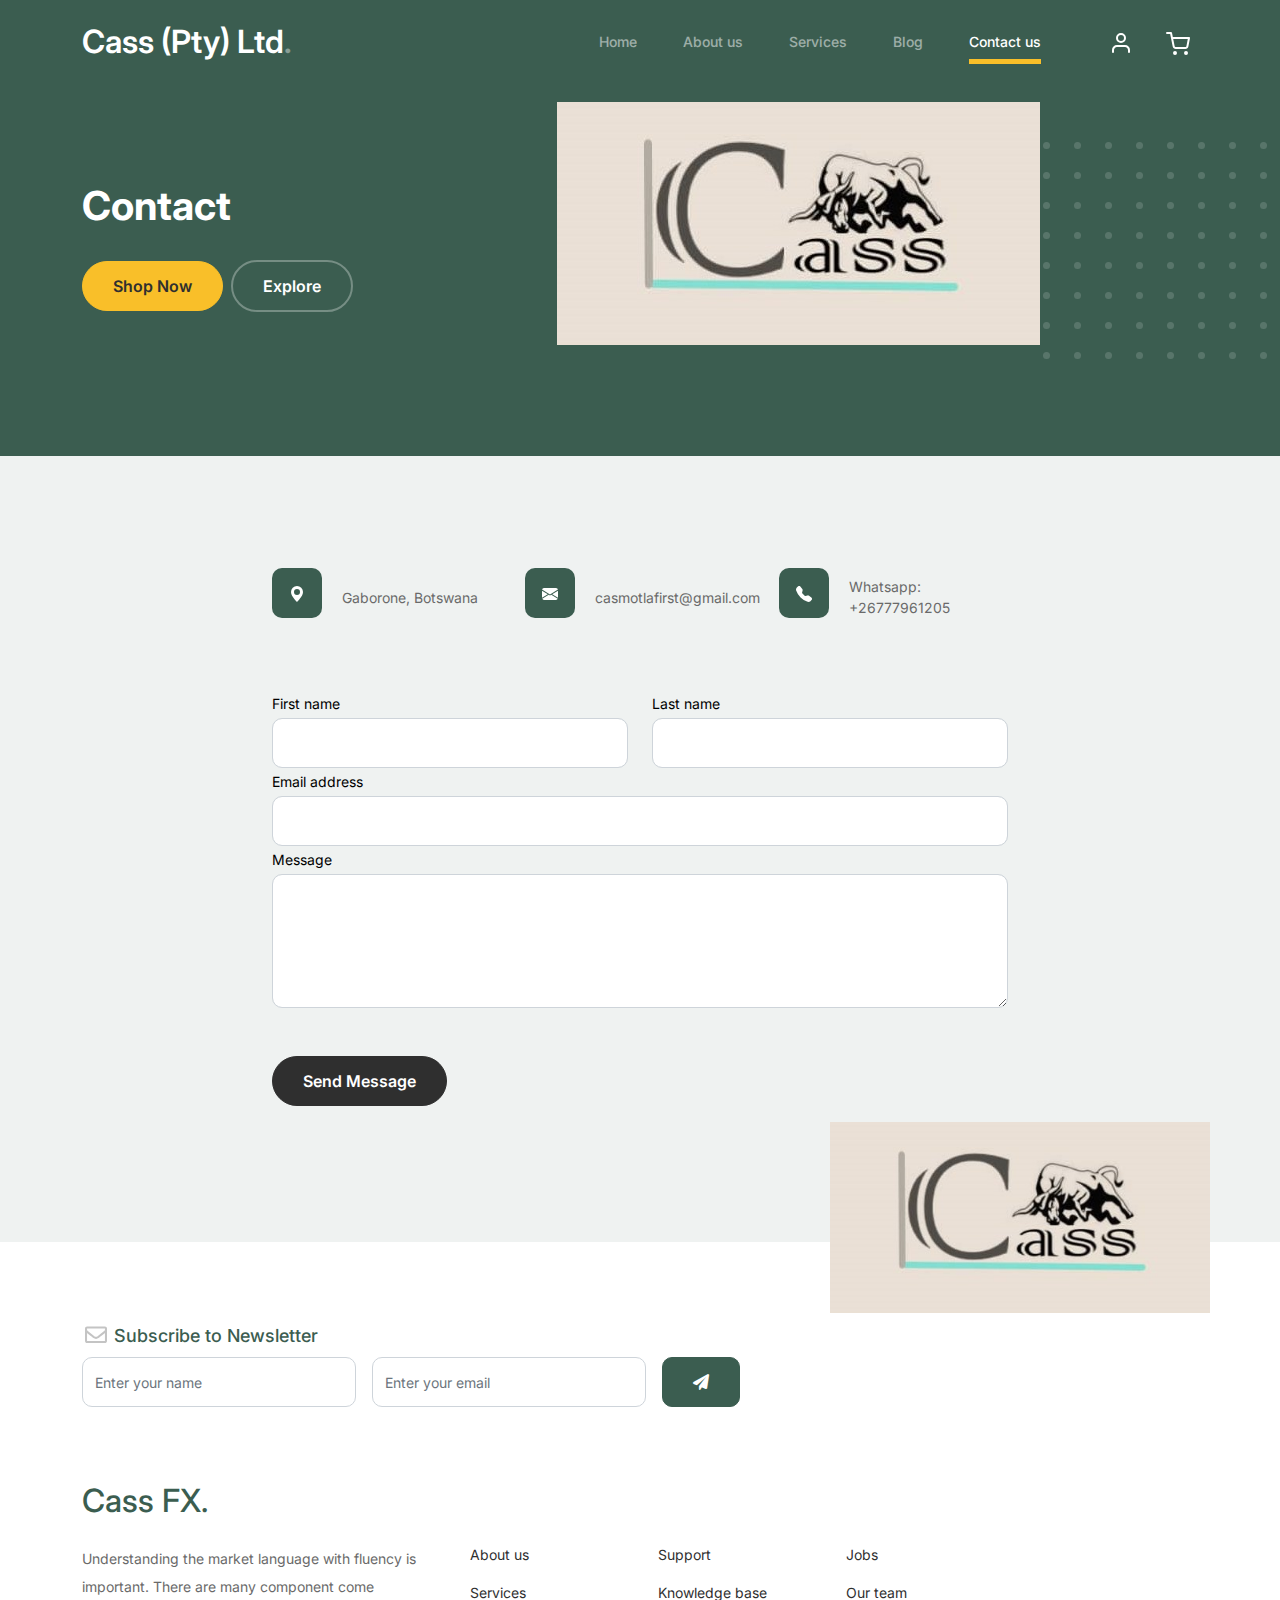
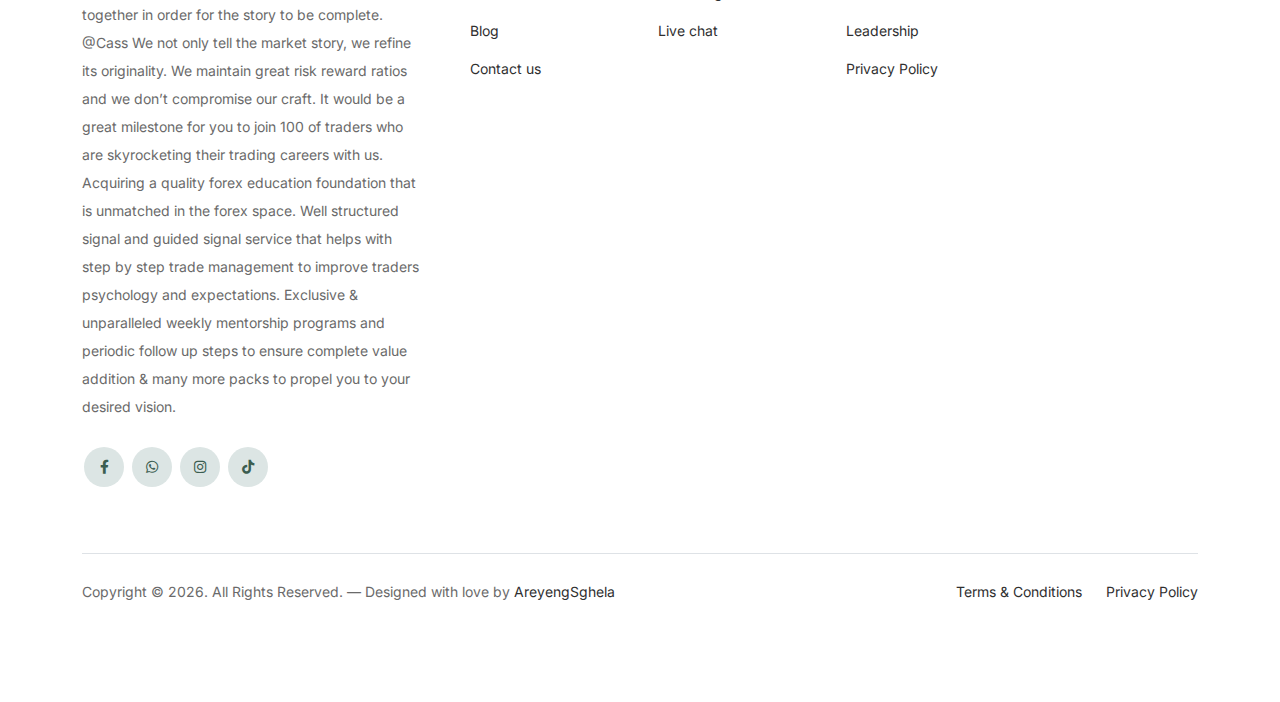
<file: contact.html>
<!doctype html>
<html lang="en">

<head>
    <meta charset="utf-8">
    <meta name="viewport" content="width=device-width, initial-scale=1, shrink-to-fit=no">
    <meta name="author" content="AreyengSghela">
    <link rel="shortcut icon" href="images/cass_logo.jpg">

    <meta name="description" content="" />
    <meta name="keywords" content="bootstrap, bootstrap4" />

    <!-- Bootstrap CSS -->
    <link href="css/bootstrap.min.css" rel="stylesheet">
    <link href="https://cdnjs.cloudflare.com/ajax/libs/font-awesome/6.0.0-beta3/css/all.min.css" rel="stylesheet">
    <link href="css/tiny-slider.css" rel="stylesheet">
    <link href="css/style.css" rel="stylesheet">
    <title>Cass (Pty) Ltd Contact Us </title>
</head>

<body>

    <!-- Start Header/Navigation -->
    <nav class="custom-navbar navbar navbar navbar-expand-md navbar-dark bg-dark" arial-label="Furni navigation bar">

        <div class="container">
            <a class="navbar-brand" href="index.html">Cass (Pty) Ltd<span>.</span></a>

            <button class="navbar-toggler" type="button" data-bs-toggle="collapse" data-bs-target="#navbarsFurni" aria-controls="navbarsFurni" aria-expanded="false" aria-label="Toggle navigation">
					<span class="navbar-toggler-icon"></span>
				</button>

            <div class="collapse navbar-collapse" id="navbarsFurni">
                <ul class="custom-navbar-nav navbar-nav ms-auto mb-2 mb-md-0">
                    <li class="nav-item">
                        <a class="nav-link" href="index.html">Home</a>
                    </li>
                    <li><a class="nav-link" href="about.html">About us</a></li>
                    <li><a class="nav-link" href="services.html">Services</a></li>
                    <li><a class="nav-link" href="blog.html">Blog</a></li>
                    <li class="active"><a class="nav-link" href="contact.html">Contact us</a></li>
                </ul>

                <ul class="custom-navbar-cta navbar-nav mb-2 mb-md-0 ms-5">
                    <li>
                        <a class="nav-link" href="#"><img src="images/user.svg"></a>
                    </li>
                    <li>
                        <a class="nav-link" href="cart.html"><img src="images/cart.svg"></a>
                    </li>
                </ul>
            </div>
        </div>

    </nav>
    <!-- End Header/Navigation -->

    <!-- Start Hero Section -->
    <div class="hero">
        <div class="container">
            <div class="row justify-content-between">
                <div class="col-lg-5">
                    <div class="intro-excerpt">
                        <h1>Contact</h1>
                        <p class="mb-4"></p>
                        <p><a href="" class="btn btn-secondary me-2">Shop Now</a><a href="#" class="btn btn-white-outline">Explore</a></p>
                    </div>
                </div>
                <div class="col-lg-7">
                    <div class="hero-img-wrap">
                        <img src="images/cass_logo_modified.jpg" class="img-fluid">
                    </div>
                </div>
            </div>
        </div>
    </div>
    <!-- End Hero Section -->


    <!-- Start Contact Form -->
    <div class="untree_co-section">
        <div class="container">

            <div class="block">
                <div class="row justify-content-center">


                    <div class="col-md-8 col-lg-8 pb-4">


                        <div class="row mb-5">
                            <div class="col-lg-4">
                                <div class="service no-shadow align-items-center link horizontal d-flex active" data-aos="fade-left" data-aos-delay="0">
                                    <div class="service-icon color-1 mb-4">
                                        <svg xmlns="http://www.w3.org/2000/svg" width="16" height="16" fill="currentColor" class="bi bi-geo-alt-fill" viewBox="0 0 16 16">
                        <path d="M8 16s6-5.686 6-10A6 6 0 0 0 2 6c0 4.314 6 10 6 10zm0-7a3 3 0 1 1 0-6 3 3 0 0 1 0 6z"/>
                      </svg>
                                    </div>
                                    <!-- /.icon -->
                                    <div class="service-contents">
                                        <p>Gaborone, Botswana</p>
                                    </div>
                                    <!-- /.service-contents-->
                                </div>
                                <!-- /.service -->
                            </div>

                            <div class="col-lg-4">
                                <div class="service no-shadow align-items-center link horizontal d-flex active" data-aos="fade-left" data-aos-delay="0">
                                    <div class="service-icon color-1 mb-4">
                                        <svg xmlns="http://www.w3.org/2000/svg" width="16" height="16" fill="currentColor" class="bi bi-envelope-fill" viewBox="0 0 16 16">
                        <path d="M.05 3.555A2 2 0 0 1 2 2h12a2 2 0 0 1 1.95 1.555L8 8.414.05 3.555zM0 4.697v7.104l5.803-3.558L0 4.697zM6.761 8.83l-6.57 4.027A2 2 0 0 0 2 14h12a2 2 0 0 0 1.808-1.144l-6.57-4.027L8 9.586l-1.239-.757zm3.436-.586L16 11.801V4.697l-5.803 3.546z"/>
                      </svg>
                                    </div>
                                    <!-- /.icon -->
                                    <div class="service-contents">
                                        <p>casmotlafirst@gmail.com</p>
                                    </div>
                                    <!-- /.service-contents-->
                                </div>
                                <!-- /.service -->
                            </div>

                            <div class="col-lg-4">
                                <div class="service no-shadow align-items-center link horizontal d-flex active" data-aos="fade-left" data-aos-delay="0">
                                    <div class="service-icon color-1 mb-4">
                                        <svg xmlns="http://www.w3.org/2000/svg" width="16" height="16" fill="currentColor" class="bi bi-telephone-fill" viewBox="0 0 16 16">
                        <path fill-rule="evenodd" d="M1.885.511a1.745 1.745 0 0 1 2.61.163L6.29 2.98c.329.423.445.974.315 1.494l-.547 2.19a.678.678 0 0 0 .178.643l2.457 2.457a.678.678 0 0 0 .644.178l2.189-.547a1.745 1.745 0 0 1 1.494.315l2.306 1.794c.829.645.905 1.87.163 2.611l-1.034 1.034c-.74.74-1.846 1.065-2.877.702a18.634 18.634 0 0 1-7.01-4.42 18.634 18.634 0 0 1-4.42-7.009c-.362-1.03-.037-2.137.703-2.877L1.885.511z"/>
                      </svg>
                                    </div>
                                    <!-- /.icon -->
                                    <div class="service-contents">
                                        <p>Whatsapp: +26777961205</p>
                                    </div>
                                    <!-- /.service-contents-->
                                </div>
                                <!-- /.service -->
                            </div>
                        </div>

                        <form>
                            <div class="row">
                                <div class="col-6">
                                    <div class="form-group">
                                        <label class="text-black" for="fname">First name</label>
                                        <input type="text" class="form-control" id="fname">
                                    </div>
                                </div>
                                <div class="col-6">
                                    <div class="form-group">
                                        <label class="text-black" for="lname">Last name</label>
                                        <input type="text" class="form-control" id="lname">
                                    </div>
                                </div>
                            </div>
                            <div class="form-group">
                                <label class="text-black" for="email">Email address</label>
                                <input type="email" class="form-control" id="email">
                            </div>

                            <div class="form-group mb-5">
                                <label class="text-black" for="message">Message</label>
                                <textarea name="" class="form-control" id="message" cols="30" rows="5"></textarea>
                            </div>

                            <button type="submit" class="btn btn-primary-hover-outline">Send Message</button>
                        </form>

                    </div>

                </div>

            </div>

        </div>


    </div>
    </div>

    <!-- End Contact Form -->



    <!-- Start Footer Section -->
    <footer class="footer-section">
        <div class="container relative">

            <div class="sofa-img">
                <img src="images/cass_logo_modified.jpg" alt="Image" class="img-fluid">
            </div>

            <div class="row">
                <div class="col-lg-8">
                    <div class="subscription-form">
                        <h3 class="d-flex align-items-center"><span class="me-1"><img src="images/envelope-outline.svg" alt="Image" class="img-fluid"></span><span>Subscribe to Newsletter</span></h3>

                        <form action="#" class="row g-3">
                            <div class="col-auto">
                                <input type="text" class="form-control" placeholder="Enter your name">
                            </div>
                            <div class="col-auto">
                                <input type="email" class="form-control" placeholder="Enter your email">
                            </div>
                            <div class="col-auto">
                                <button class="btn btn-primary">
										<span class="fa fa-paper-plane"></span>
									</button>
                            </div>
                        </form>

                    </div>
                </div>
            </div>

            <div class="row g-5 mb-5">
                <div class="col-lg-4">
                    <div class="mb-4 footer-logo-wrap"><a href="#" class="footer-logo">Cass FX<span>.</span></a></div>
                    <p class="mb-4">Understanding the market language with fluency is important. There are many component come together in order for the story to be complete. @Cass We not only tell the market story, we refine its originality. We maintain great risk reward
                        ratios and we don’t compromise our craft. It would be a great milestone for you to join 100 of traders who are skyrocketing their trading careers with us. Acquiring a quality forex education foundation that is unmatched in the
                        forex space. Well structured signal and guided signal service that helps with step by step trade management to improve traders psychology and expectations. Exclusive & unparalleled weekly mentorship programs and periodic follow
                        up steps to ensure complete value addition & many more packs to propel you to your desired vision.</p>

                    <ul class="list-unstyled custom-social">
                        <li><a href="https://web.facebook.com/cassfx"><span class="fa fa-brands fa-facebook-f"></span></a></li>
                        <li><a href="https://wa.me/message/U5WMALPD2A52N1"><span class="fa fa-brands fa-whatsapp"></span></a></li>
                        <li><a href="https://www.instagram.com/atang_cass/"><span class="fa fa-brands fa-instagram"></span></a></li>
                        <li><a href="https://www.tiktok.com/@atang_cass?is_from_webapp=1&sender_device=pc"><span class="fa fa-brands fa-tiktok"></span></a></li>
                    </ul>
                </div>

                <div class="col-lg-8">
                    <div class="row links-wrap">
                        <div class="col-6 col-sm-6 col-md-3">
                            <ul class="list-unstyled">
                                <li><a href="#">About us</a></li>
                                <li><a href="#">Services</a></li>
                                <li><a href="#">Blog</a></li>
                                <li><a href="#">Contact us</a></li>
                            </ul>
                        </div>

                        <div class="col-6 col-sm-6 col-md-3">
                            <ul class="list-unstyled">
                                <li><a href="#">Support</a></li>
                                <li><a href="#">Knowledge base</a></li>
                                <li><a href="#">Live chat</a></li>
                            </ul>
                        </div>

                        <div class="col-6 col-sm-6 col-md-3">
                            <ul class="list-unstyled">
                                <li><a href="#">Jobs</a></li>
                                <li><a href="#">Our team</a></li>
                                <li><a href="#">Leadership</a></li>
                                <li><a href="#">Privacy Policy</a></li>
                            </ul>
                        </div>

                        <div class="col-6 col-sm-6 col-md-3">
                            <ul class="list-unstyled">

                            </ul>
                        </div>
                    </div>
                </div>

            </div>

            <div class="border-top copyright">
                <div class="row pt-4">
                    <div class="col-lg-6">
                        <p class="mb-2 text-center text-lg-start">Copyright &copy;
                            <script>
                                document.write(new Date().getFullYear());
                            </script>. All Rights Reserved. &mdash; Designed with love by <a href="https://web.facebook.com/ProfessorMoneiBK">AreyengSghela</a>
                        </p>
                    </div>

                    <div class="col-lg-6 text-center text-lg-end">
                        <ul class="list-unstyled d-inline-flex ms-auto">
                            <li class="me-4"><a href="#">Terms &amp; Conditions</a></li>
                            <li><a href="#">Privacy Policy</a></li>
                        </ul>
                    </div>

                </div>
            </div>

        </div>
    </footer>
    <!-- End Footer Section -->


    <script src="js/bootstrap.bundle.min.js"></script>
    <script src="js/tiny-slider.js"></script>
    <script src="js/custom.js"></script>
</body>

</html>
</file>
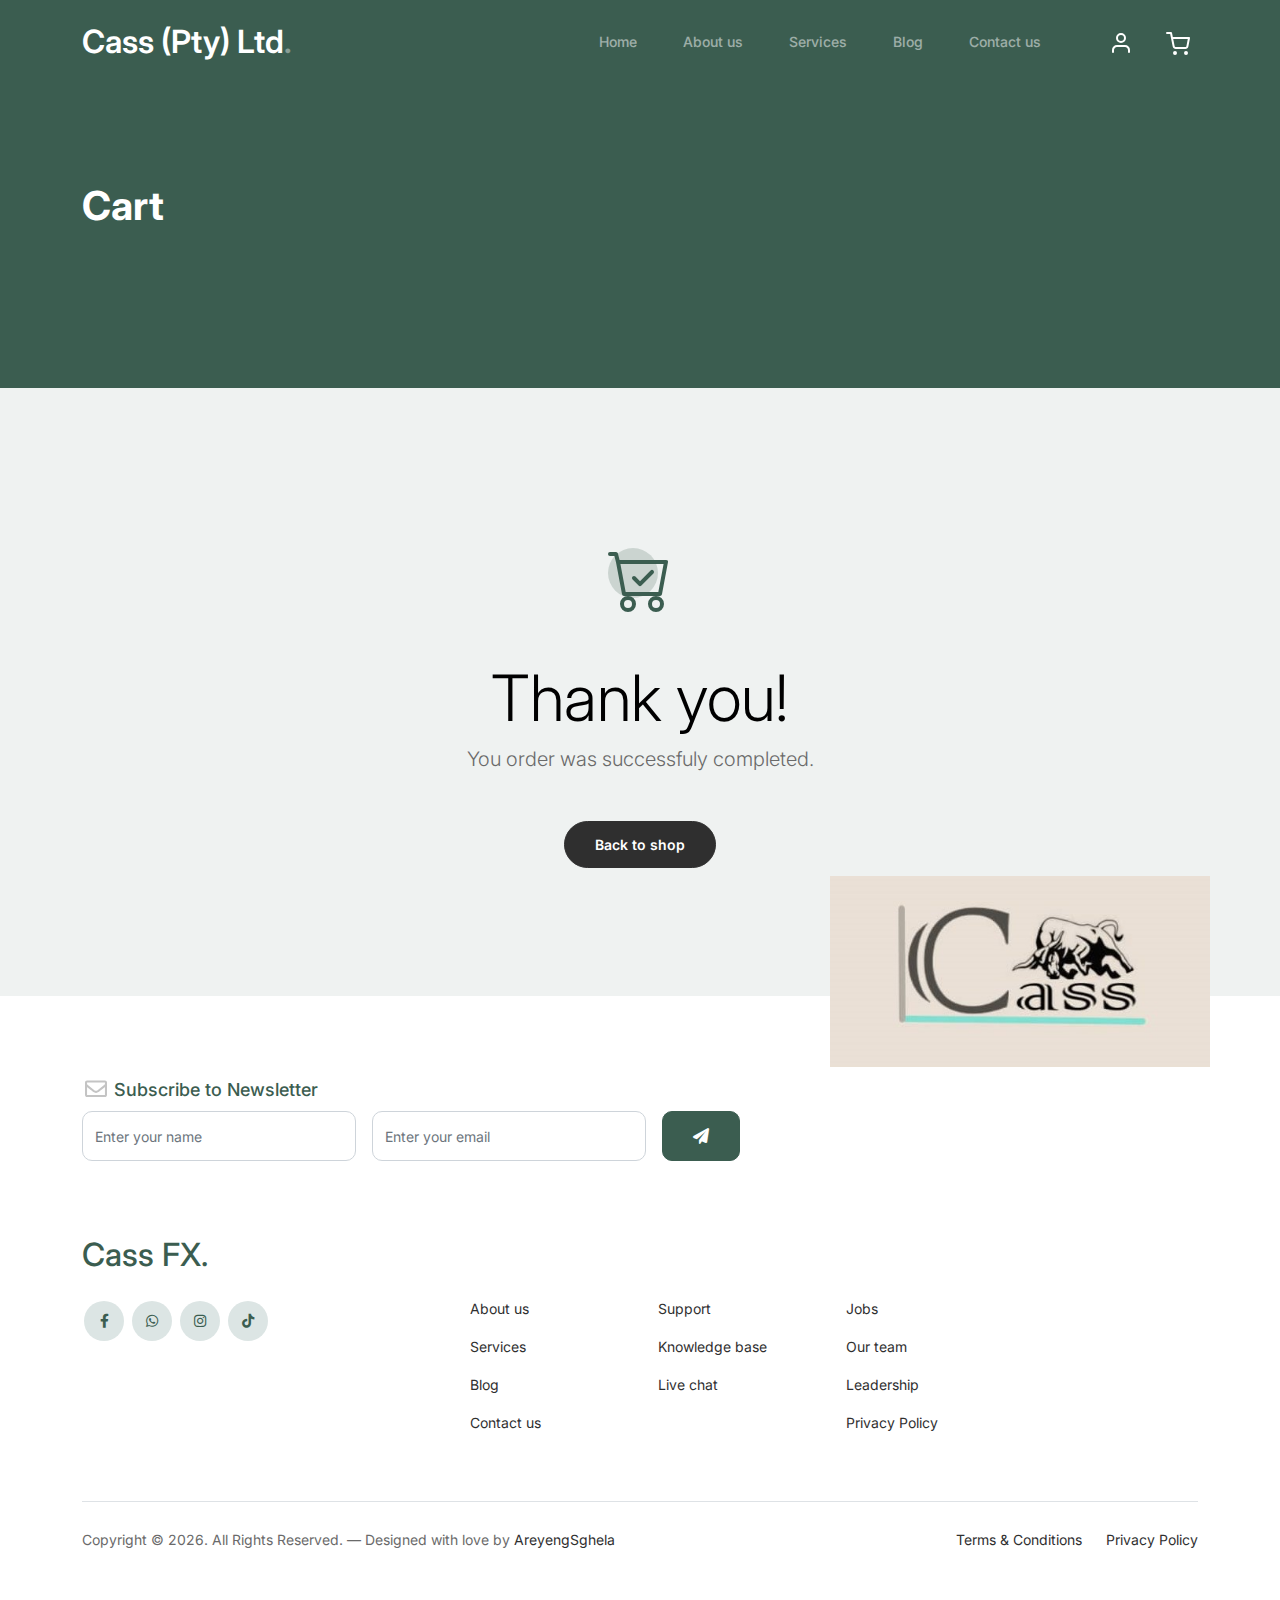
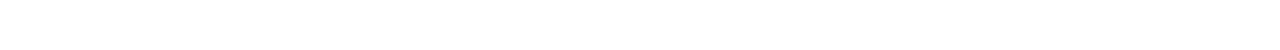
<file: thankyou.html>
<!doctype html>
<html lang="en">

<head>
    <meta charset="utf-8">
    <meta name="viewport" content="width=device-width, initial-scale=1, shrink-to-fit=no">
    <meta name="author" content="AreyengSghela">
    <link rel="shortcut icon" href="images/cass_logo.jpg">

    <meta name="description" content="" />
    <meta name="keywords" content="bootstrap, bootstrap4" />

    <!-- Bootstrap CSS -->
    <link href="css/bootstrap.min.css" rel="stylesheet">
    <link href="https://cdnjs.cloudflare.com/ajax/libs/font-awesome/6.0.0-beta3/css/all.min.css" rel="stylesheet">
    <link href="css/tiny-slider.css" rel="stylesheet">
    <link href="css/style.css" rel="stylesheet">
    <title>Cass (Pty) Ltd Thank You Page</title>
</head>

<body>

    <!-- Start Header/Navigation -->
    <nav class="custom-navbar navbar navbar navbar-expand-md navbar-dark bg-dark" arial-label="Furni navigation bar">

        <div class="container">
            <a class="navbar-brand" href="index.html">Cass (Pty) Ltd<span>.</span></a>

            <button class="navbar-toggler" type="button" data-bs-toggle="collapse" data-bs-target="#navbarsFurni" aria-controls="navbarsFurni" aria-expanded="false" aria-label="Toggle navigation">
					<span class="navbar-toggler-icon"></span>
				</button>

            <div class="collapse navbar-collapse" id="navbarsFurni">
                <ul class="custom-navbar-nav navbar-nav ms-auto mb-2 mb-md-0">
                    <li class="nav-item ">
                        <a class="nav-link" href="index.html">Home</a>
                    </li>
                    <li><a class="nav-link" href="about.html">About us</a></li>
                    <li><a class="nav-link" href="services.html">Services</a></li>
                    <li><a class="nav-link" href="blog.html">Blog</a></li>
                    <li><a class="nav-link" href="contact.html">Contact us</a></li>
                </ul>

                <ul class="custom-navbar-cta navbar-nav mb-2 mb-md-0 ms-5">
                    <li>
                        <a class="nav-link" href="#"><img src="images/user.svg"></a>
                    </li>
                    <li>
                        <a class="nav-link" href="cart.html"><img src="images/cart.svg"></a>
                    </li>
                </ul>
            </div>
        </div>

    </nav>
    <!-- End Header/Navigation -->

    <!-- Start Hero Section -->
    <div class="hero">
        <div class="container">
            <div class="row justify-content-between">
                <div class="col-lg-5">
                    <div class="intro-excerpt">
                        <h1>Cart</h1>
                    </div>
                </div>
                <div class="col-lg-7">

                </div>
            </div>
        </div>
    </div>
    <!-- End Hero Section -->



    <div class="untree_co-section">
        <div class="container">
            <div class="row">
                <div class="col-md-12 text-center pt-5">
                    <span class="display-3 thankyou-icon text-primary">
            <svg width="1em" height="1em" viewBox="0 0 16 16" class="bi bi-cart-check mb-5" fill="currentColor" xmlns="http://www.w3.org/2000/svg">
              <path fill-rule="evenodd" d="M11.354 5.646a.5.5 0 0 1 0 .708l-3 3a.5.5 0 0 1-.708 0l-1.5-1.5a.5.5 0 1 1 .708-.708L8 8.293l2.646-2.647a.5.5 0 0 1 .708 0z"/>
              <path fill-rule="evenodd" d="M0 1.5A.5.5 0 0 1 .5 1H2a.5.5 0 0 1 .485.379L2.89 3H14.5a.5.5 0 0 1 .491.592l-1.5 8A.5.5 0 0 1 13 12H4a.5.5 0 0 1-.491-.408L2.01 3.607 1.61 2H.5a.5.5 0 0 1-.5-.5zM3.102 4l1.313 7h8.17l1.313-7H3.102zM5 12a2 2 0 1 0 0 4 2 2 0 0 0 0-4zm7 0a2 2 0 1 0 0 4 2 2 0 0 0 0-4zm-7 1a1 1 0 1 0 0 2 1 1 0 0 0 0-2zm7 0a1 1 0 1 0 0 2 1 1 0 0 0 0-2z"/>
            </svg>
          </span>
                    <h2 class="display-3 text-black">Thank you!</h2>
                    <p class="lead mb-5">You order was successfuly completed.</p>
                    <p><a href="shop.html" class="btn btn-sm btn-outline-black">Back to shop</a></p>
                </div>
            </div>
        </div>
    </div>

    <!-- Start Footer Section -->
    <footer class="footer-section">
        <div class="container relative">

            <div class="sofa-img">
                <img src="images/cass_logo_modified.jpg" alt="Image" class="img-fluid">
            </div>

            <div class="row">
                <div class="col-lg-8">
                    <div class="subscription-form">
                        <h3 class="d-flex align-items-center"><span class="me-1"><img src="images/envelope-outline.svg" alt="Image" class="img-fluid"></span><span>Subscribe to Newsletter</span></h3>

                        <form action="#" class="row g-3">
                            <div class="col-auto">
                                <input type="text" class="form-control" placeholder="Enter your name">
                            </div>
                            <div class="col-auto">
                                <input type="email" class="form-control" placeholder="Enter your email">
                            </div>
                            <div class="col-auto">
                                <button class="btn btn-primary">
										<span class="fa fa-paper-plane"></span>
									</button>
                            </div>
                        </form>

                    </div>
                </div>
            </div>

            <div class="row g-5 mb-5">
                <div class="col-lg-4">
                    <div class="mb-4 footer-logo-wrap"><a href="#" class="footer-logo">Cass FX<span>.</span></a></div>

                    <ul class="list-unstyled custom-social">
                        <li><a href="https://web.facebook.com/cassfx"><span class="fa fa-brands fa-facebook-f"></span></a></li>
                        <li><a href="https://wa.me/message/U5WMALPD2A52N1"><span class="fa fa-brands fa-whatsapp"></span></a></li>
                        <li><a href="https://www.instagram.com/atang_cass/"><span class="fa fa-brands fa-instagram"></span></a></li>
                        <li><a href="https://www.tiktok.com/@atang_cass?is_from_webapp=1&sender_device=pc"><span class="fa fa-brands fa-tiktok"></span></a></li>
                    </ul>
                </div>

                <div class="col-lg-8">
                    <div class="row links-wrap">
                        <div class="col-6 col-sm-6 col-md-3">
                            <ul class="list-unstyled">
                                <li><a href="#">About us</a></li>
                                <li><a href="#">Services</a></li>
                                <li><a href="#">Blog</a></li>
                                <li><a href="#">Contact us</a></li>
                            </ul>
                        </div>

                        <div class="col-6 col-sm-6 col-md-3">
                            <ul class="list-unstyled">
                                <li><a href="#">Support</a></li>
                                <li><a href="#">Knowledge base</a></li>
                                <li><a href="#">Live chat</a></li>
                            </ul>
                        </div>

                        <div class="col-6 col-sm-6 col-md-3">
                            <ul class="list-unstyled">
                                <li><a href="#">Jobs</a></li>
                                <li><a href="#">Our team</a></li>
                                <li><a href="#">Leadership</a></li>
                                <li><a href="#">Privacy Policy</a></li>
                            </ul>
                        </div>

                        <div class="col-6 col-sm-6 col-md-3">
                            <ul class="list-unstyled">
                            </ul>
                        </div>
                    </div>
                </div>

            </div>

            <div class="border-top copyright">
                <div class="row pt-4">
                    <div class="col-lg-6">
                        <p class="mb-2 text-center text-lg-start">Copyright &copy;
                            <script>
                                document.write(new Date().getFullYear());
                            </script>. All Rights Reserved. &mdash; Designed with love by <a href="https://web.facebook.com/ProfessorMoneiBK">AreyengSghela</a>
                        </p>
                    </div>

                    <div class="col-lg-6 text-center text-lg-end">
                        <ul class="list-unstyled d-inline-flex ms-auto">
                            <li class="me-4"><a href="#">Terms &amp; Conditions</a></li>
                            <li><a href="#">Privacy Policy</a></li>
                        </ul>
                    </div>

                </div>
            </div>

        </div>
    </footer>
    <!-- End Footer Section -->


    <script src="js/bootstrap.bundle.min.js"></script>
    <script src="js/tiny-slider.js"></script>
    <script src="js/custom.js"></script>
</body>

</html>
</file>
<file: css/tiny-slider.css>
.tns-outer{padding:0 !important}.tns-outer [hidden]{display:none !important}.tns-outer [aria-controls],.tns-outer [data-action]{cursor:pointer}.tns-slider{-webkit-transition:all 0s;-moz-transition:all 0s;transition:all 0s}.tns-slider>.tns-item{-webkit-box-sizing:border-box;-moz-box-sizing:border-box;box-sizing:border-box}.tns-horizontal.tns-subpixel{white-space:nowrap}.tns-horizontal.tns-subpixel>.tns-item{display:inline-block;vertical-align:top;white-space:normal}.tns-horizontal.tns-no-subpixel:after{content:'';display:table;clear:both}.tns-horizontal.tns-no-subpixel>.tns-item{float:left}.tns-horizontal.tns-carousel.tns-no-subpixel>.tns-item{margin-right:-100%}.tns-no-calc{position:relative;left:0}.tns-gallery{position:relative;left:0;min-height:1px}.tns-gallery>.tns-item{position:absolute;left:-100%;-webkit-transition:transform 0s, opacity 0s;-moz-transition:transform 0s, opacity 0s;transition:transform 0s, opacity 0s}.tns-gallery>.tns-slide-active{position:relative;left:auto !important}.tns-gallery>.tns-moving{-webkit-transition:all 0.25s;-moz-transition:all 0.25s;transition:all 0.25s}.tns-autowidth{display:inline-block}.tns-lazy-img{-webkit-transition:opacity 0.6s;-moz-transition:opacity 0.6s;transition:opacity 0.6s;opacity:0.6}.tns-lazy-img.tns-complete{opacity:1}.tns-ah{-webkit-transition:height 0s;-moz-transition:height 0s;transition:height 0s}.tns-ovh{overflow:hidden}.tns-visually-hidden{position:absolute;left:-10000em}.tns-transparent{opacity:0;visibility:hidden}.tns-fadeIn{opacity:1;filter:alpha(opacity=100);z-index:0}.tns-normal,.tns-fadeOut{opacity:0;filter:alpha(opacity=0);z-index:-1}.tns-vpfix{white-space:nowrap}.tns-vpfix>div,.tns-vpfix>li{display:inline-block}.tns-t-subp2{margin:0 auto;width:310px;position:relative;height:10px;overflow:hidden}.tns-t-ct{width:2333.3333333%;width:-webkit-calc(100% * 70 / 3);width:-moz-calc(100% * 70 / 3);width:calc(100% * 70 / 3);position:absolute;right:0}.tns-t-ct:after{content:'';display:table;clear:both}.tns-t-ct>div{width:1.4285714%;width:-webkit-calc(100% / 70);width:-moz-calc(100% / 70);width:calc(100% / 70);height:10px;float:left}

/*# sourceMappingURL=sourcemaps/tiny-slider.css.map */
</file>
<file: css/style.css>
@import url("https://fonts.googleapis.com/css2?family=Inter:wght@400;500;600;700;800&display=swap");
body {
    overflow-x: hidden;
    position: relative;
}

body {
    font-family: "Inter", sans-serif;
    font-weight: 400;
    line-height: 28px;
    color: #6a6a6a;
    font-size: 14px;
    background-color: #eff2f1;
}

a {
    text-decoration: none;
    -webkit-transition: .3s all ease;
    -o-transition: .3s all ease;
    transition: .3s all ease;
    color: #2f2f2f;
    text-decoration: underline;
}

a:hover {
    color: #2f2f2f;
    text-decoration: none;
}

a.more {
    font-weight: 600;
}

.custom-navbar {
    background: #3b5d50 !important;
    padding-top: 20px;
    padding-bottom: 20px;
}

.custom-navbar .navbar-brand {
    font-size: 32px;
    font-weight: 600;
}

.custom-navbar .navbar-brand>span {
    opacity: .4;
}

.custom-navbar .navbar-toggler {
    border-color: transparent;
}

.custom-navbar .navbar-toggler:active,
.custom-navbar .navbar-toggler:focus {
    -webkit-box-shadow: none;
    box-shadow: none;
    outline: none;
}

@media (min-width: 992px) {
    .custom-navbar .custom-navbar-nav li {
        margin-left: 15px;
        margin-right: 15px;
    }
}

.custom-navbar .custom-navbar-nav li a {
    font-weight: 500;
    color: #ffffff !important;
    opacity: .5;
    -webkit-transition: .3s all ease;
    -o-transition: .3s all ease;
    transition: .3s all ease;
    position: relative;
}

@media (min-width: 768px) {
    .custom-navbar .custom-navbar-nav li a:before {
        content: "";
        position: absolute;
        bottom: 0;
        left: 8px;
        right: 8px;
        background: #f9bf29;
        height: 5px;
        opacity: 1;
        visibility: visible;
        width: 0;
        -webkit-transition: .15s all ease-out;
        -o-transition: .15s all ease-out;
        transition: .15s all ease-out;
    }
}

.custom-navbar .custom-navbar-nav li a:hover {
    opacity: 1;
}

.custom-navbar .custom-navbar-nav li a:hover:before {
    width: calc(100% - 16px);
}

.custom-navbar .custom-navbar-nav li.active a {
    opacity: 1;
}

.custom-navbar .custom-navbar-nav li.active a:before {
    width: calc(100% - 16px);
}

.custom-navbar .custom-navbar-cta {
    margin-left: 0 !important;
    -webkit-box-orient: horizontal;
    -webkit-box-direction: normal;
    -ms-flex-direction: row;
    flex-direction: row;
}

@media (min-width: 768px) {
    .custom-navbar .custom-navbar-cta {
        margin-left: 40px !important;
    }
}

.custom-navbar .custom-navbar-cta li {
    margin-left: 0px;
    margin-right: 0px;
}

.custom-navbar .custom-navbar-cta li:first-child {
    margin-right: 20px;
}

.hero {
    background: #3b5d50;
    padding: calc(4rem - 30px) 0 0rem 0;
}

@media (min-width: 768px) {
    .hero {
        padding: calc(4rem - 30px) 0 4rem 0;
    }
}

@media (min-width: 992px) {
    .hero {
        padding: calc(8rem - 30px) 0 8rem 0;
    }
}

.hero .intro-excerpt {
    position: relative;
    z-index: 4;
}

@media (min-width: 992px) {
    .hero .intro-excerpt {
        max-width: 450px;
    }
}

.hero h1 {
    font-weight: 700;
    color: #ffffff;
    margin-bottom: 30px;
}

@media (min-width: 1400px) {
    .hero h1 {
        font-size: 54px;
    }
}

.hero p {
    color: rgba(255, 255, 255, 0.5);
    margin-botom: 30px;
}

.hero .hero-img-wrap {
    position: relative;
}

.hero .hero-img-wrap img {
    position: relative;
    top: 0px;
    right: 0px;
    z-index: 2;
    max-width: 780px;
    left: -20px;
}

@media (min-width: 768px) {
    .hero .hero-img-wrap img {
        right: 0px;
        left: -100px;
    }
}

@media (min-width: 992px) {
    .hero .hero-img-wrap img {
        left: 0px;
        top: -80px;
        position: absolute;
        right: -50px;
    }
}

@media (min-width: 1200px) {
    .hero .hero-img-wrap img {
        left: 0px;
        top: -80px;
        right: -100px;
    }
}

.hero .hero-img-wrap:after {
    content: "";
    position: absolute;
    width: 255px;
    height: 217px;
    background-image: url("../images/dots-light.svg");
    background-size: contain;
    background-repeat: no-repeat;
    right: -100px;
    top: -0px;
}

@media (min-width: 1200px) {
    .hero .hero-img-wrap:after {
        top: -40px;
    }
}

.btn {
    font-weight: 600;
    padding: 12px 30px;
    border-radius: 30px;
    color: #ffffff;
    background: #2f2f2f;
    border-color: #2f2f2f;
}

.btn:hover {
    color: #ffffff;
    background: #222222;
    border-color: #222222;
}

.btn:active,
.btn:focus {
    outline: none !important;
    -webkit-box-shadow: none;
    box-shadow: none;
}

.btn.btn-primary {
    background: #3b5d50;
    border-color: #3b5d50;
}

.btn.btn-primary:hover {
    background: #314d43;
    border-color: #314d43;
}

.btn.btn-secondary {
    color: #2f2f2f;
    background: #f9bf29;
    border-color: #f9bf29;
}

.btn.btn-secondary:hover {
    background: #f8b810;
    border-color: #f8b810;
}

.btn.btn-white-outline {
    background: transparent;
    border-width: 2px;
    border-color: rgba(255, 255, 255, 0.3);
}

.btn.btn-white-outline:hover {
    border-color: white;
    color: #ffffff;
}

.section-title {
    color: #2f2f2f;
}

.product-section {
    padding: 7rem 0;
}

.product-section .product-item {
    text-align: center;
    text-decoration: none;
    display: block;
    position: relative;
    padding-bottom: 50px;
    cursor: pointer;
}

.product-section .product-item .product-thumbnail {
    margin-bottom: 30px;
    position: relative;
    top: 0;
    -webkit-transition: .3s all ease;
    -o-transition: .3s all ease;
    transition: .3s all ease;
}

.product-section .product-item h3 {
    font-weight: 600;
    font-size: 16px;
}

.product-section .product-item strong {
    font-weight: 800 !important;
    font-size: 18px !important;
}

.product-section .product-item h3,
.product-section .product-item strong {
    color: #2f2f2f;
    text-decoration: none;
}

.product-section .product-item .icon-cross {
    position: absolute;
    width: 35px;
    height: 35px;
    display: inline-block;
    background: #2f2f2f;
    bottom: 15px;
    left: 50%;
    -webkit-transform: translateX(-50%);
    -ms-transform: translateX(-50%);
    transform: translateX(-50%);
    margin-bottom: -17.5px;
    border-radius: 50%;
    opacity: 0;
    visibility: hidden;
    -webkit-transition: .3s all ease;
    -o-transition: .3s all ease;
    transition: .3s all ease;
}

.product-section .product-item .icon-cross img {
    position: absolute;
    left: 50%;
    top: 50%;
    -webkit-transform: translate(-50%, -50%);
    -ms-transform: translate(-50%, -50%);
    transform: translate(-50%, -50%);
}

.product-section .product-item:before {
    bottom: 0;
    left: 0;
    right: 0;
    position: absolute;
    content: "";
    background: #dce5e4;
    height: 0%;
    z-index: -1;
    border-radius: 10px;
    -webkit-transition: .3s all ease;
    -o-transition: .3s all ease;
    transition: .3s all ease;
}

.product-section .product-item:hover .product-thumbnail {
    top: -25px;
}

.product-section .product-item:hover .icon-cross {
    bottom: 0;
    opacity: 1;
    visibility: visible;
}

.product-section .product-item:hover:before {
    height: 70%;
}

.why-choose-section {
    padding: 7rem 0;
}

.why-choose-section .img-wrap {
    position: relative;
}

.why-choose-section .img-wrap:before {
    position: absolute;
    content: "";
    width: 255px;
    height: 217px;
    background-image: url("../images/dots-yellow.svg");
    background-repeat: no-repeat;
    background-size: contain;
    -webkit-transform: translate(-40%, -40%);
    -ms-transform: translate(-40%, -40%);
    transform: translate(-40%, -40%);
    z-index: -1;
}

.why-choose-section .img-wrap img {
    border-radius: 20px;
}

.feature {
    margin-bottom: 30px;
}

.feature .icon {
    display: inline-block;
    position: relative;
    margin-bottom: 20px;
}

.feature .icon:before {
    content: "";
    width: 33px;
    height: 33px;
    position: absolute;
    background: rgba(59, 93, 80, 0.2);
    border-radius: 50%;
    right: -8px;
    bottom: 0;
}

.feature h3 {
    font-size: 14px;
    color: #2f2f2f;
}

.feature p {
    font-size: 14px;
    line-height: 22px;
    color: #6a6a6a;
}

.we-help-section {
    padding: 7rem 0;
}

.we-help-section .imgs-grid {
    display: -ms-grid;
    display: grid;
    -ms-grid-columns: (1fr)[27];
    grid-template-columns: repeat(27, 1fr);
    position: relative;
}

.we-help-section .imgs-grid:before {
    position: absolute;
    content: "";
    width: 255px;
    height: 217px;
    background-image: url("../images/dots-green.svg");
    background-size: contain;
    background-repeat: no-repeat;
    -webkit-transform: translate(-40%, -40%);
    -ms-transform: translate(-40%, -40%);
    transform: translate(-40%, -40%);
    z-index: -1;
}

.we-help-section .imgs-grid .grid {
    position: relative;
}

.we-help-section .imgs-grid .grid img {
    border-radius: 20px;
    max-width: 100%;
}

.we-help-section .imgs-grid .grid.grid-1 {
    -ms-grid-column: 1;
    -ms-grid-column-span: 18;
    grid-column: 1 / span 18;
    -ms-grid-row: 1;
    -ms-grid-row-span: 27;
    grid-row: 1 / span 27;
}

.we-help-section .imgs-grid .grid.grid-2 {
    -ms-grid-column: 19;
    -ms-grid-column-span: 27;
    grid-column: 19 / span 27;
    -ms-grid-row: 1;
    -ms-grid-row-span: 5;
    grid-row: 1 / span 5;
    padding-left: 20px;
}

.we-help-section .imgs-grid .grid.grid-3 {
    -ms-grid-column: 14;
    -ms-grid-column-span: 16;
    grid-column: 14 / span 16;
    -ms-grid-row: 6;
    -ms-grid-row-span: 27;
    grid-row: 6 / span 27;
    padding-top: 20px;
}

.custom-list {
    width: 100%;
}

.custom-list li {
    display: inline-block;
    width: calc(50% - 20px);
    margin-bottom: 12px;
    line-height: 1.5;
    position: relative;
    padding-left: 20px;
}

.custom-list li:before {
    content: "";
    width: 8px;
    height: 8px;
    border-radius: 50%;
    border: 2px solid #3b5d50;
    position: absolute;
    left: 0;
    top: 8px;
}

.popular-product {
    padding: 0 0 7rem 0;
}

.popular-product .product-item-sm h3 {
    font-size: 14px;
    font-weight: 700;
    color: #2f2f2f;
}

.popular-product .product-item-sm a {
    text-decoration: none;
    color: #2f2f2f;
    -webkit-transition: .3s all ease;
    -o-transition: .3s all ease;
    transition: .3s all ease;
}

.popular-product .product-item-sm a:hover {
    color: rgba(47, 47, 47, 0.5);
}

.popular-product .product-item-sm p {
    line-height: 1.4;
    margin-bottom: 10px;
    font-size: 14px;
}

.popular-product .product-item-sm .thumbnail {
    margin-right: 10px;
    -webkit-box-flex: 0;
    -ms-flex: 0 0 120px;
    flex: 0 0 120px;
    position: relative;
}

.popular-product .product-item-sm .thumbnail:before {
    content: "";
    position: absolute;
    border-radius: 20px;
    background: #dce5e4;
    width: 98px;
    height: 98px;
    top: 50%;
    left: 50%;
    -webkit-transform: translate(-50%, -50%);
    -ms-transform: translate(-50%, -50%);
    transform: translate(-50%, -50%);
    z-index: -1;
}

.testimonial-section {
    padding: 3rem 0 7rem 0;
}

.testimonial-slider-wrap {
    position: relative;
}

.testimonial-slider-wrap .tns-inner {
    padding-top: 30px;
}

.testimonial-slider-wrap .item .testimonial-block blockquote {
    font-size: 16px;
}

@media (min-width: 768px) {
    .testimonial-slider-wrap .item .testimonial-block blockquote {
        line-height: 32px;
        font-size: 18px;
    }
}

.testimonial-slider-wrap .item .testimonial-block .author-info .author-pic {
    margin-bottom: 20px;
}

.testimonial-slider-wrap .item .testimonial-block .author-info .author-pic img {
    max-width: 80px;
    border-radius: 50%;
}

.testimonial-slider-wrap .item .testimonial-block .author-info h3 {
    font-size: 14px;
    font-weight: 700;
    color: #2f2f2f;
    margin-bottom: 0;
}

.testimonial-slider-wrap #testimonial-nav {
    position: absolute;
    top: 50%;
    z-index: 99;
    width: 100%;
    display: none;
}

@media (min-width: 768px) {
    .testimonial-slider-wrap #testimonial-nav {
        display: block;
    }
}

.testimonial-slider-wrap #testimonial-nav>span {
    cursor: pointer;
    position: absolute;
    width: 58px;
    height: 58px;
    line-height: 58px;
    border-radius: 50%;
    background: rgba(59, 93, 80, 0.1);
    color: #2f2f2f;
    -webkit-transition: .3s all ease;
    -o-transition: .3s all ease;
    transition: .3s all ease;
}

.testimonial-slider-wrap #testimonial-nav>span:hover {
    background: #3b5d50;
    color: #ffffff;
}

.testimonial-slider-wrap #testimonial-nav .prev {
    left: -10px;
}

.testimonial-slider-wrap #testimonial-nav .next {
    right: 0;
}

.testimonial-slider-wrap .tns-nav {
    position: absolute;
    bottom: -50px;
    left: 50%;
    -webkit-transform: translateX(-50%);
    -ms-transform: translateX(-50%);
    transform: translateX(-50%);
}

.testimonial-slider-wrap .tns-nav button {
    background: none;
    border: none;
    display: inline-block;
    position: relative;
    width: 0 !important;
    height: 7px !important;
    margin: 2px;
}

.testimonial-slider-wrap .tns-nav button:active,
.testimonial-slider-wrap .tns-nav button:focus,
.testimonial-slider-wrap .tns-nav button:hover {
    outline: none;
    -webkit-box-shadow: none;
    box-shadow: none;
    background: none;
}

.testimonial-slider-wrap .tns-nav button:before {
    display: block;
    width: 7px;
    height: 7px;
    left: 0;
    top: 0;
    position: absolute;
    content: "";
    border-radius: 50%;
    -webkit-transition: .3s all ease;
    -o-transition: .3s all ease;
    transition: .3s all ease;
    background-color: #d6d6d6;
}

.testimonial-slider-wrap .tns-nav button:hover:before,
.testimonial-slider-wrap .tns-nav button.tns-nav-active:before {
    background-color: #3b5d50;
}

.before-footer-section {
    padding: 7rem 0 12rem 0 !important;
}

.blog-section {
    padding: 7rem 0 12rem 0;
}

.blog-section .post-entry a {
    text-decoration: none;
}

.blog-section .post-entry .post-thumbnail {
    display: block;
    margin-bottom: 20px;
}

.blog-section .post-entry .post-thumbnail img {
    border-radius: 20px;
    -webkit-transition: .3s all ease;
    -o-transition: .3s all ease;
    transition: .3s all ease;
}

.blog-section .post-entry .post-content-entry {
    padding-left: 15px;
    padding-right: 15px;
}

.blog-section .post-entry .post-content-entry h3 {
    font-size: 16px;
    margin-bottom: 0;
    font-weight: 600;
    margin-bottom: 7px;
}

.blog-section .post-entry .post-content-entry .meta {
    font-size: 14px;
}

.blog-section .post-entry .post-content-entry .meta a {
    font-weight: 600;
}

.blog-section .post-entry:hover .post-thumbnail img,
.blog-section .post-entry:focus .post-thumbnail img {
    opacity: .7;
}

.footer-section {
    padding: 80px 0;
    background: #ffffff;
}

.footer-section .relative {
    position: relative;
}

.footer-section a {
    text-decoration: none;
    color: #2f2f2f;
    -webkit-transition: .3s all ease;
    -o-transition: .3s all ease;
    transition: .3s all ease;
}

.footer-section a:hover {
    color: rgba(47, 47, 47, 0.5);
}

.footer-section .subscription-form {
    margin-bottom: 40px;
    position: relative;
    z-index: 2;
    margin-top: 100px;
}

@media (min-width: 992px) {
    .footer-section .subscription-form {
        margin-top: 0px;
        margin-bottom: 80px;
    }
}

.footer-section .subscription-form h3 {
    font-size: 18px;
    font-weight: 500;
    color: #3b5d50;
}

.footer-section .subscription-form .form-control {
    height: 50px;
    border-radius: 10px;
    font-family: "Inter", sans-serif;
}

.footer-section .subscription-form .form-control:active,
.footer-section .subscription-form .form-control:focus {
    outline: none;
    -webkit-box-shadow: none;
    box-shadow: none;
    border-color: #3b5d50;
    -webkit-box-shadow: 0 1px 4px 0 rgba(0, 0, 0, 0.2);
    box-shadow: 0 1px 4px 0 rgba(0, 0, 0, 0.2);
}

.footer-section .subscription-form .form-control::-webkit-input-placeholder {
    font-size: 14px;
}

.footer-section .subscription-form .form-control::-moz-placeholder {
    font-size: 14px;
}

.footer-section .subscription-form .form-control:-ms-input-placeholder {
    font-size: 14px;
}

.footer-section .subscription-form .form-control:-moz-placeholder {
    font-size: 14px;
}

.footer-section .subscription-form .btn {
    border-radius: 10px !important;
}

.footer-section .sofa-img {
    position: absolute;
    top: -200px;
    z-index: 1;
    right: 0;
}

.footer-section .sofa-img img {
    max-width: 380px;
}

.footer-section .links-wrap {
    margin-top: 0px;
}

@media (min-width: 992px) {
    .footer-section .links-wrap {
        margin-top: 54px;
    }
}

.footer-section .links-wrap ul li {
    margin-bottom: 10px;
}

.footer-section .footer-logo-wrap .footer-logo {
    font-size: 32px;
    font-weight: 500;
    text-decoration: none;
    color: #3b5d50;
}

.footer-section .custom-social li {
    margin: 2px;
    display: inline-block;
}

.footer-section .custom-social li a {
    width: 40px;
    height: 40px;
    text-align: center;
    line-height: 40px;
    display: inline-block;
    background: #dce5e4;
    color: #3b5d50;
    border-radius: 50%;
}

.footer-section .custom-social li a:hover {
    background: #3b5d50;
    color: #ffffff;
}

.footer-section .border-top {
    border-color: #dce5e4;
}

.footer-section .border-top.copyright {
    font-size: 14px !important;
}

.untree_co-section {
    padding: 7rem 0;
}

.form-control {
    height: 50px;
    border-radius: 10px;
    font-family: "Inter", sans-serif;
}

.form-control:active,
.form-control:focus {
    outline: none;
    -webkit-box-shadow: none;
    box-shadow: none;
    border-color: #3b5d50;
    -webkit-box-shadow: 0 1px 4px 0 rgba(0, 0, 0, 0.2);
    box-shadow: 0 1px 4px 0 rgba(0, 0, 0, 0.2);
}

.form-control::-webkit-input-placeholder {
    font-size: 14px;
}

.form-control::-moz-placeholder {
    font-size: 14px;
}

.form-control:-ms-input-placeholder {
    font-size: 14px;
}

.form-control:-moz-placeholder {
    font-size: 14px;
}

.service {
    line-height: 1.5;
}

.service .service-icon {
    border-radius: 10px;
    -webkit-box-flex: 0;
    -ms-flex: 0 0 50px;
    flex: 0 0 50px;
    height: 50px;
    line-height: 50px;
    text-align: center;
    background: #3b5d50;
    margin-right: 20px;
    color: #ffffff;
}

textarea {
    height: auto !important;
}

.site-blocks-table {
    overflow: auto;
}

.site-blocks-table .product-thumbnail {
    width: 200px;
}

.site-blocks-table .btn {
    padding: 2px 10px;
}

.site-blocks-table thead th {
    padding: 30px;
    text-align: center;
    border-width: 0px !important;
    vertical-align: middle;
    color: rgba(0, 0, 0, 0.8);
    font-size: 18px;
}

.site-blocks-table td {
    padding: 20px;
    text-align: center;
    vertical-align: middle;
    color: rgba(0, 0, 0, 0.8);
}

.site-blocks-table tbody tr:first-child td {
    border-top: 1px solid #3b5d50 !important;
}

.site-blocks-table .btn {
    background: none !important;
    color: #000000;
    border: none;
    height: auto !important;
}

.site-block-order-table th {
    border-top: none !important;
    border-bottom-width: 1px !important;
}

.site-block-order-table td,
.site-block-order-table th {
    color: #000000;
}

.couponcode-wrap input {
    border-radius: 10px !important;
}

.text-primary {
    color: #3b5d50 !important;
}

.thankyou-icon {
    position: relative;
    color: #3b5d50;
}

.thankyou-icon:before {
    position: absolute;
    content: "";
    width: 50px;
    height: 50px;
    border-radius: 50%;
    background: rgba(59, 93, 80, 0.2);
}
</file>
